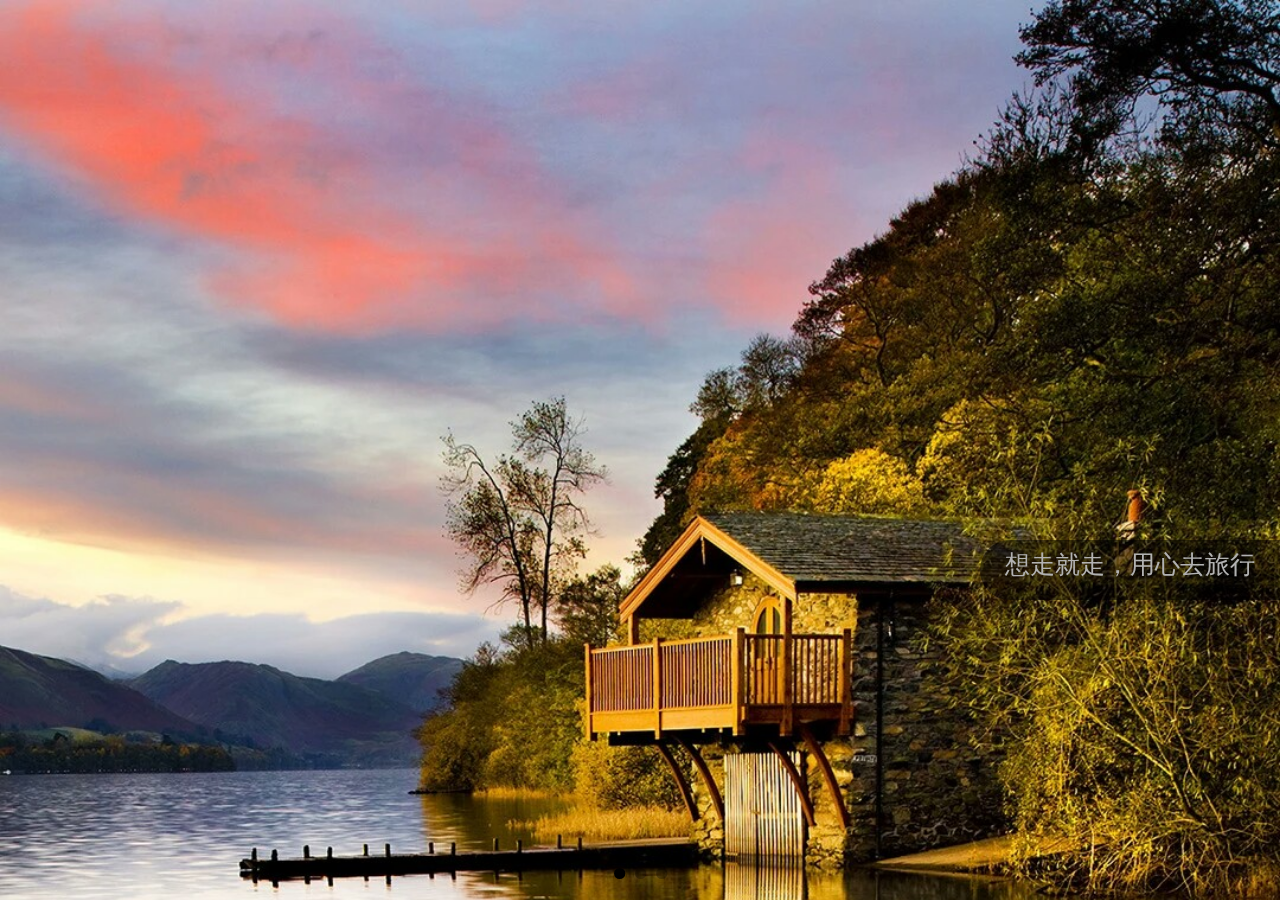
<file: index.html>
<!DOCTYPE html>
<html ng-app="myapp">
<head>
    <meta charset="UTF-8">
    <meta name="viewport" content="initial-scale=1, maximum-scale=1, user-scalable=no, width=device-width">
    <title>致远旅行社</title>
    <link href="lib/css/ionic.css" rel="stylesheet">
    <link href="css/style.css" rel="stylesheet">
    <script src="lib/js/ionic.bundle.min.js"></script>
    <script src="js/app.js"></script>
    <script src="views/road/road.js"></script>
    <script src="views/detail/detail.js"></script>
    <script src="views/first/first.js"></script>
    <script src="views/introduce/introduce.js"></script>
    <script src="views/myself/myself.js"></script>
    <script src="views/weather/weather.js"></script>
    <script src="views/restaurants/restaurants.js"></script>


</head>
<body ng-controller="myCtrl">
<!--
<ion-header-bar class="bar-assertive" align-title="center">
    <h1 class="title">致远旅行社</h1>
</ion-header-bar>
-->

<ion-side-menus>
    <!--主内容区-->
    <ion-side-menu-content>
        <!--主内容区-->
        <!--导航栏-->
        <ion-nav-bar class="bar-positive has-tabs-top">
            <!--<ion-nav-buttons>-->
                <!--<button class="button button-clear button-icon ion-navicon" menu-toggle></button>-->
            <!--</ion-nav-buttons>-->

            <ion-nav-back-button class="button-icon ion-ios-arrow-back">
                后退
            </ion-nav-back-button>
        </ion-nav-bar>

        <!--导航视图-->
        <ion-nav-view></ion-nav-view>
    </ion-side-menu-content>

    <!--右滑菜单-->
    <ion-side-menu side="left">
        <!--标题栏-->
        <ion-header-bar class="bar-calm">
            <h1 class="title">致远旅行社</h1>
        </ion-header-bar>

        <!--内容区-->
        <ion-content>
            <div class="list">
                <a class="item item-icon-left" ui-sref="#">
                    <i class="icon ion-tshirt"></i>主题换肤
                </a>
                <a class="item item-icon-left" ui-sref="#">
                    <i class="icon ion-ribbon-b"></i>会员中心
                </a>
                <a class="item item-icon-left" ui-sref="#">
                    <i class="icon ion-ios-moon-outline"></i>夜间模式
                </a>
            </div>
        </ion-content>
    </ion-side-menu>

</ion-side-menus>

</body>
</html>
</file>
<file: lib/css/ionic.css>
@charset "UTF-8";
/*!
 * Copyright 2015 Drifty Co.
 * http://drifty.com/
 *
 * Ionic, v1.3.1
 * A powerful HTML5 mobile app framework.
 * http://ionicframework.com/
 *
 * By @maxlynch, @benjsperry, @adamdbradley <3
 *
 * Licensed under the MIT license. Please see LICENSE for more information.
 *
 */
/*!
  Ionicons, v2.0.1
  Created by Ben Sperry for the Ionic Framework, http://ionicons.com/
  https://twitter.com/benjsperry  https://twitter.com/ionicframework
  MIT License: https://github.com/driftyco/ionicons

  Android-style icons originally built by Google’s
  Material Design Icons: https://github.com/google/material-design-icons
  used under CC BY http://creativecommons.org/licenses/by/4.0/
  Modified icons to fit ionicon’s grid from original.
*/
@font-face {
  font-family: "Ionicons";
  src: url("../fonts/ionicons.eot?v=2.0.1");
  src: url("../fonts/ionicons.eot?v=2.0.1#iefix") format("embedded-opentype"), url("../fonts/ionicons.ttf?v=2.0.1") format("truetype"), url("../fonts/ionicons.woff?v=2.0.1") format("woff"), url("../fonts/ionicons.woff") format("woff"), url("../fonts/ionicons.svg?v=2.0.1#Ionicons") format("svg");
  font-weight: normal;
  font-style: normal; }

.ion, .ionicons,
.ion-alert:before,
.ion-alert-circled:before,
.ion-android-add:before,
.ion-android-add-circle:before,
.ion-android-alarm-clock:before,
.ion-android-alert:before,
.ion-android-apps:before,
.ion-android-archive:before,
.ion-android-arrow-back:before,
.ion-android-arrow-down:before,
.ion-android-arrow-dropdown:before,
.ion-android-arrow-dropdown-circle:before,
.ion-android-arrow-dropleft:before,
.ion-android-arrow-dropleft-circle:before,
.ion-android-arrow-dropright:before,
.ion-android-arrow-dropright-circle:before,
.ion-android-arrow-dropup:before,
.ion-android-arrow-dropup-circle:before,
.ion-android-arrow-forward:before,
.ion-android-arrow-up:before,
.ion-android-attach:before,
.ion-android-bar:before,
.ion-android-bicycle:before,
.ion-android-boat:before,
.ion-android-bookmark:before,
.ion-android-bulb:before,
.ion-android-bus:before,
.ion-android-calendar:before,
.ion-android-call:before,
.ion-android-camera:before,
.ion-android-cancel:before,
.ion-android-car:before,
.ion-android-cart:before,
.ion-android-chat:before,
.ion-android-checkbox:before,
.ion-android-checkbox-blank:before,
.ion-android-checkbox-outline:before,
.ion-android-checkbox-outline-blank:before,
.ion-android-checkmark-circle:before,
.ion-android-clipboard:before,
.ion-android-close:before,
.ion-android-cloud:before,
.ion-android-cloud-circle:before,
.ion-android-cloud-done:before,
.ion-android-cloud-outline:before,
.ion-android-color-palette:before,
.ion-android-compass:before,
.ion-android-contact:before,
.ion-android-contacts:before,
.ion-android-contract:before,
.ion-android-create:before,
.ion-android-delete:before,
.ion-android-desktop:before,
.ion-android-document:before,
.ion-android-done:before,
.ion-android-done-all:before,
.ion-android-download:before,
.ion-android-drafts:before,
.ion-android-exit:before,
.ion-android-expand:before,
.ion-android-favorite:before,
.ion-android-favorite-outline:before,
.ion-android-film:before,
.ion-android-folder:before,
.ion-android-folder-open:before,
.ion-android-funnel:before,
.ion-android-globe:before,
.ion-android-hand:before,
.ion-android-hangout:before,
.ion-android-happy:before,
.ion-android-home:before,
.ion-android-image:before,
.ion-android-laptop:before,
.ion-android-list:before,
.ion-android-locate:before,
.ion-android-lock:before,
.ion-android-mail:before,
.ion-android-map:before,
.ion-android-menu:before,
.ion-android-microphone:before,
.ion-android-microphone-off:before,
.ion-android-more-horizontal:before,
.ion-android-more-vertical:before,
.ion-android-navigate:before,
.ion-android-notifications:before,
.ion-android-notifications-none:before,
.ion-android-notifications-off:before,
.ion-android-open:before,
.ion-android-options:before,
.ion-android-people:before,
.ion-android-person:before,
.ion-android-person-add:before,
.ion-android-phone-landscape:before,
.ion-android-phone-portrait:before,
.ion-android-pin:before,
.ion-android-plane:before,
.ion-android-playstore:before,
.ion-android-print:before,
.ion-android-radio-button-off:before,
.ion-android-radio-button-on:before,
.ion-android-refresh:before,
.ion-android-remove:before,
.ion-android-remove-circle:before,
.ion-android-restaurant:before,
.ion-android-sad:before,
.ion-android-search:before,
.ion-android-send:before,
.ion-android-settings:before,
.ion-android-share:before,
.ion-android-share-alt:before,
.ion-android-star:before,
.ion-android-star-half:before,
.ion-android-star-outline:before,
.ion-android-stopwatch:before,
.ion-android-subway:before,
.ion-android-sunny:before,
.ion-android-sync:before,
.ion-android-textsms:before,
.ion-android-time:before,
.ion-android-train:before,
.ion-android-unlock:before,
.ion-android-upload:before,
.ion-android-volume-down:before,
.ion-android-volume-mute:before,
.ion-android-volume-off:before,
.ion-android-volume-up:before,
.ion-android-walk:before,
.ion-android-warning:before,
.ion-android-watch:before,
.ion-android-wifi:before,
.ion-aperture:before,
.ion-archive:before,
.ion-arrow-down-a:before,
.ion-arrow-down-b:before,
.ion-arrow-down-c:before,
.ion-arrow-expand:before,
.ion-arrow-graph-down-left:before,
.ion-arrow-graph-down-right:before,
.ion-arrow-graph-up-left:before,
.ion-arrow-graph-up-right:before,
.ion-arrow-left-a:before,
.ion-arrow-left-b:before,
.ion-arrow-left-c:before,
.ion-arrow-move:before,
.ion-arrow-resize:before,
.ion-arrow-return-left:before,
.ion-arrow-return-right:before,
.ion-arrow-right-a:before,
.ion-arrow-right-b:before,
.ion-arrow-right-c:before,
.ion-arrow-shrink:before,
.ion-arrow-swap:before,
.ion-arrow-up-a:before,
.ion-arrow-up-b:before,
.ion-arrow-up-c:before,
.ion-asterisk:before,
.ion-at:before,
.ion-backspace:before,
.ion-backspace-outline:before,
.ion-bag:before,
.ion-battery-charging:before,
.ion-battery-empty:before,
.ion-battery-full:before,
.ion-battery-half:before,
.ion-battery-low:before,
.ion-beaker:before,
.ion-beer:before,
.ion-bluetooth:before,
.ion-bonfire:before,
.ion-bookmark:before,
.ion-bowtie:before,
.ion-briefcase:before,
.ion-bug:before,
.ion-calculator:before,
.ion-calendar:before,
.ion-camera:before,
.ion-card:before,
.ion-cash:before,
.ion-chatbox:before,
.ion-chatbox-working:before,
.ion-chatboxes:before,
.ion-chatbubble:before,
.ion-chatbubble-working:before,
.ion-chatbubbles:before,
.ion-checkmark:before,
.ion-checkmark-circled:before,
.ion-checkmark-round:before,
.ion-chevron-down:before,
.ion-chevron-left:before,
.ion-chevron-right:before,
.ion-chevron-up:before,
.ion-clipboard:before,
.ion-clock:before,
.ion-close:before,
.ion-close-circled:before,
.ion-close-round:before,
.ion-closed-captioning:before,
.ion-cloud:before,
.ion-code:before,
.ion-code-download:before,
.ion-code-working:before,
.ion-coffee:before,
.ion-compass:before,
.ion-compose:before,
.ion-connection-bars:before,
.ion-contrast:before,
.ion-crop:before,
.ion-cube:before,
.ion-disc:before,
.ion-document:before,
.ion-document-text:before,
.ion-drag:before,
.ion-earth:before,
.ion-easel:before,
.ion-edit:before,
.ion-egg:before,
.ion-eject:before,
.ion-email:before,
.ion-email-unread:before,
.ion-erlenmeyer-flask:before,
.ion-erlenmeyer-flask-bubbles:before,
.ion-eye:before,
.ion-eye-disabled:before,
.ion-female:before,
.ion-filing:before,
.ion-film-marker:before,
.ion-fireball:before,
.ion-flag:before,
.ion-flame:before,
.ion-flash:before,
.ion-flash-off:before,
.ion-folder:before,
.ion-fork:before,
.ion-fork-repo:before,
.ion-forward:before,
.ion-funnel:before,
.ion-gear-a:before,
.ion-gear-b:before,
.ion-grid:before,
.ion-hammer:before,
.ion-happy:before,
.ion-happy-outline:before,
.ion-headphone:before,
.ion-heart:before,
.ion-heart-broken:before,
.ion-help:before,
.ion-help-buoy:before,
.ion-help-circled:before,
.ion-home:before,
.ion-icecream:before,
.ion-image:before,
.ion-images:before,
.ion-information:before,
.ion-information-circled:before,
.ion-ionic:before,
.ion-ios-alarm:before,
.ion-ios-alarm-outline:before,
.ion-ios-albums:before,
.ion-ios-albums-outline:before,
.ion-ios-americanfootball:before,
.ion-ios-americanfootball-outline:before,
.ion-ios-analytics:before,
.ion-ios-analytics-outline:before,
.ion-ios-arrow-back:before,
.ion-ios-arrow-down:before,
.ion-ios-arrow-forward:before,
.ion-ios-arrow-left:before,
.ion-ios-arrow-right:before,
.ion-ios-arrow-thin-down:before,
.ion-ios-arrow-thin-left:before,
.ion-ios-arrow-thin-right:before,
.ion-ios-arrow-thin-up:before,
.ion-ios-arrow-up:before,
.ion-ios-at:before,
.ion-ios-at-outline:before,
.ion-ios-barcode:before,
.ion-ios-barcode-outline:before,
.ion-ios-baseball:before,
.ion-ios-baseball-outline:before,
.ion-ios-basketball:before,
.ion-ios-basketball-outline:before,
.ion-ios-bell:before,
.ion-ios-bell-outline:before,
.ion-ios-body:before,
.ion-ios-body-outline:before,
.ion-ios-bolt:before,
.ion-ios-bolt-outline:before,
.ion-ios-book:before,
.ion-ios-book-outline:before,
.ion-ios-bookmarks:before,
.ion-ios-bookmarks-outline:before,
.ion-ios-box:before,
.ion-ios-box-outline:before,
.ion-ios-briefcase:before,
.ion-ios-briefcase-outline:before,
.ion-ios-browsers:before,
.ion-ios-browsers-outline:before,
.ion-ios-calculator:before,
.ion-ios-calculator-outline:before,
.ion-ios-calendar:before,
.ion-ios-calendar-outline:before,
.ion-ios-camera:before,
.ion-ios-camera-outline:before,
.ion-ios-cart:before,
.ion-ios-cart-outline:before,
.ion-ios-chatboxes:before,
.ion-ios-chatboxes-outline:before,
.ion-ios-chatbubble:before,
.ion-ios-chatbubble-outline:before,
.ion-ios-checkmark:before,
.ion-ios-checkmark-empty:before,
.ion-ios-checkmark-outline:before,
.ion-ios-circle-filled:before,
.ion-ios-circle-outline:before,
.ion-ios-clock:before,
.ion-ios-clock-outline:before,
.ion-ios-close:before,
.ion-ios-close-empty:before,
.ion-ios-close-outline:before,
.ion-ios-cloud:before,
.ion-ios-cloud-download:before,
.ion-ios-cloud-download-outline:before,
.ion-ios-cloud-outline:before,
.ion-ios-cloud-upload:before,
.ion-ios-cloud-upload-outline:before,
.ion-ios-cloudy:before,
.ion-ios-cloudy-night:before,
.ion-ios-cloudy-night-outline:before,
.ion-ios-cloudy-outline:before,
.ion-ios-cog:before,
.ion-ios-cog-outline:before,
.ion-ios-color-filter:before,
.ion-ios-color-filter-outline:before,
.ion-ios-color-wand:before,
.ion-ios-color-wand-outline:before,
.ion-ios-compose:before,
.ion-ios-compose-outline:before,
.ion-ios-contact:before,
.ion-ios-contact-outline:before,
.ion-ios-copy:before,
.ion-ios-copy-outline:before,
.ion-ios-crop:before,
.ion-ios-crop-strong:before,
.ion-ios-download:before,
.ion-ios-download-outline:before,
.ion-ios-drag:before,
.ion-ios-email:before,
.ion-ios-email-outline:before,
.ion-ios-eye:before,
.ion-ios-eye-outline:before,
.ion-ios-fastforward:before,
.ion-ios-fastforward-outline:before,
.ion-ios-filing:before,
.ion-ios-filing-outline:before,
.ion-ios-film:before,
.ion-ios-film-outline:before,
.ion-ios-flag:before,
.ion-ios-flag-outline:before,
.ion-ios-flame:before,
.ion-ios-flame-outline:before,
.ion-ios-flask:before,
.ion-ios-flask-outline:before,
.ion-ios-flower:before,
.ion-ios-flower-outline:before,
.ion-ios-folder:before,
.ion-ios-folder-outline:before,
.ion-ios-football:before,
.ion-ios-football-outline:before,
.ion-ios-game-controller-a:before,
.ion-ios-game-controller-a-outline:before,
.ion-ios-game-controller-b:before,
.ion-ios-game-controller-b-outline:before,
.ion-ios-gear:before,
.ion-ios-gear-outline:before,
.ion-ios-glasses:before,
.ion-ios-glasses-outline:before,
.ion-ios-grid-view:before,
.ion-ios-grid-view-outline:before,
.ion-ios-heart:before,
.ion-ios-heart-outline:before,
.ion-ios-help:before,
.ion-ios-help-empty:before,
.ion-ios-help-outline:before,
.ion-ios-home:before,
.ion-ios-home-outline:before,
.ion-ios-infinite:before,
.ion-ios-infinite-outline:before,
.ion-ios-information:before,
.ion-ios-information-empty:before,
.ion-ios-information-outline:before,
.ion-ios-ionic-outline:before,
.ion-ios-keypad:before,
.ion-ios-keypad-outline:before,
.ion-ios-lightbulb:before,
.ion-ios-lightbulb-outline:before,
.ion-ios-list:before,
.ion-ios-list-outline:before,
.ion-ios-location:before,
.ion-ios-location-outline:before,
.ion-ios-locked:before,
.ion-ios-locked-outline:before,
.ion-ios-loop:before,
.ion-ios-loop-strong:before,
.ion-ios-medical:before,
.ion-ios-medical-outline:before,
.ion-ios-medkit:before,
.ion-ios-medkit-outline:before,
.ion-ios-mic:before,
.ion-ios-mic-off:before,
.ion-ios-mic-outline:before,
.ion-ios-minus:before,
.ion-ios-minus-empty:before,
.ion-ios-minus-outline:before,
.ion-ios-monitor:before,
.ion-ios-monitor-outline:before,
.ion-ios-moon:before,
.ion-ios-moon-outline:before,
.ion-ios-more:before,
.ion-ios-more-outline:before,
.ion-ios-musical-note:before,
.ion-ios-musical-notes:before,
.ion-ios-navigate:before,
.ion-ios-navigate-outline:before,
.ion-ios-nutrition:before,
.ion-ios-nutrition-outline:before,
.ion-ios-paper:before,
.ion-ios-paper-outline:before,
.ion-ios-paperplane:before,
.ion-ios-paperplane-outline:before,
.ion-ios-partlysunny:before,
.ion-ios-partlysunny-outline:before,
.ion-ios-pause:before,
.ion-ios-pause-outline:before,
.ion-ios-paw:before,
.ion-ios-paw-outline:before,
.ion-ios-people:before,
.ion-ios-people-outline:before,
.ion-ios-person:before,
.ion-ios-person-outline:before,
.ion-ios-personadd:before,
.ion-ios-personadd-outline:before,
.ion-ios-photos:before,
.ion-ios-photos-outline:before,
.ion-ios-pie:before,
.ion-ios-pie-outline:before,
.ion-ios-pint:before,
.ion-ios-pint-outline:before,
.ion-ios-play:before,
.ion-ios-play-outline:before,
.ion-ios-plus:before,
.ion-ios-plus-empty:before,
.ion-ios-plus-outline:before,
.ion-ios-pricetag:before,
.ion-ios-pricetag-outline:before,
.ion-ios-pricetags:before,
.ion-ios-pricetags-outline:before,
.ion-ios-printer:before,
.ion-ios-printer-outline:before,
.ion-ios-pulse:before,
.ion-ios-pulse-strong:before,
.ion-ios-rainy:before,
.ion-ios-rainy-outline:before,
.ion-ios-recording:before,
.ion-ios-recording-outline:before,
.ion-ios-redo:before,
.ion-ios-redo-outline:before,
.ion-ios-refresh:before,
.ion-ios-refresh-empty:before,
.ion-ios-refresh-outline:before,
.ion-ios-reload:before,
.ion-ios-reverse-camera:before,
.ion-ios-reverse-camera-outline:before,
.ion-ios-rewind:before,
.ion-ios-rewind-outline:before,
.ion-ios-rose:before,
.ion-ios-rose-outline:before,
.ion-ios-search:before,
.ion-ios-search-strong:before,
.ion-ios-settings:before,
.ion-ios-settings-strong:before,
.ion-ios-shuffle:before,
.ion-ios-shuffle-strong:before,
.ion-ios-skipbackward:before,
.ion-ios-skipbackward-outline:before,
.ion-ios-skipforward:before,
.ion-ios-skipforward-outline:before,
.ion-ios-snowy:before,
.ion-ios-speedometer:before,
.ion-ios-speedometer-outline:before,
.ion-ios-star:before,
.ion-ios-star-half:before,
.ion-ios-star-outline:before,
.ion-ios-stopwatch:before,
.ion-ios-stopwatch-outline:before,
.ion-ios-sunny:before,
.ion-ios-sunny-outline:before,
.ion-ios-telephone:before,
.ion-ios-telephone-outline:before,
.ion-ios-tennisball:before,
.ion-ios-tennisball-outline:before,
.ion-ios-thunderstorm:before,
.ion-ios-thunderstorm-outline:before,
.ion-ios-time:before,
.ion-ios-time-outline:before,
.ion-ios-timer:before,
.ion-ios-timer-outline:before,
.ion-ios-toggle:before,
.ion-ios-toggle-outline:before,
.ion-ios-trash:before,
.ion-ios-trash-outline:before,
.ion-ios-undo:before,
.ion-ios-undo-outline:before,
.ion-ios-unlocked:before,
.ion-ios-unlocked-outline:before,
.ion-ios-upload:before,
.ion-ios-upload-outline:before,
.ion-ios-videocam:before,
.ion-ios-videocam-outline:before,
.ion-ios-volume-high:before,
.ion-ios-volume-low:before,
.ion-ios-wineglass:before,
.ion-ios-wineglass-outline:before,
.ion-ios-world:before,
.ion-ios-world-outline:before,
.ion-ipad:before,
.ion-iphone:before,
.ion-ipod:before,
.ion-jet:before,
.ion-key:before,
.ion-knife:before,
.ion-laptop:before,
.ion-leaf:before,
.ion-levels:before,
.ion-lightbulb:before,
.ion-link:before,
.ion-load-a:before,
.ion-load-b:before,
.ion-load-c:before,
.ion-load-d:before,
.ion-location:before,
.ion-lock-combination:before,
.ion-locked:before,
.ion-log-in:before,
.ion-log-out:before,
.ion-loop:before,
.ion-magnet:before,
.ion-male:before,
.ion-man:before,
.ion-map:before,
.ion-medkit:before,
.ion-merge:before,
.ion-mic-a:before,
.ion-mic-b:before,
.ion-mic-c:before,
.ion-minus:before,
.ion-minus-circled:before,
.ion-minus-round:before,
.ion-model-s:before,
.ion-monitor:before,
.ion-more:before,
.ion-mouse:before,
.ion-music-note:before,
.ion-navicon:before,
.ion-navicon-round:before,
.ion-navigate:before,
.ion-network:before,
.ion-no-smoking:before,
.ion-nuclear:before,
.ion-outlet:before,
.ion-paintbrush:before,
.ion-paintbucket:before,
.ion-paper-airplane:before,
.ion-paperclip:before,
.ion-pause:before,
.ion-person:before,
.ion-person-add:before,
.ion-person-stalker:before,
.ion-pie-graph:before,
.ion-pin:before,
.ion-pinpoint:before,
.ion-pizza:before,
.ion-plane:before,
.ion-planet:before,
.ion-play:before,
.ion-playstation:before,
.ion-plus:before,
.ion-plus-circled:before,
.ion-plus-round:before,
.ion-podium:before,
.ion-pound:before,
.ion-power:before,
.ion-pricetag:before,
.ion-pricetags:before,
.ion-printer:before,
.ion-pull-request:before,
.ion-qr-scanner:before,
.ion-quote:before,
.ion-radio-waves:before,
.ion-record:before,
.ion-refresh:before,
.ion-reply:before,
.ion-reply-all:before,
.ion-ribbon-a:before,
.ion-ribbon-b:before,
.ion-sad:before,
.ion-sad-outline:before,
.ion-scissors:before,
.ion-search:before,
.ion-settings:before,
.ion-share:before,
.ion-shuffle:before,
.ion-skip-backward:before,
.ion-skip-forward:before,
.ion-social-android:before,
.ion-social-android-outline:before,
.ion-social-angular:before,
.ion-social-angular-outline:before,
.ion-social-apple:before,
.ion-social-apple-outline:before,
.ion-social-bitcoin:before,
.ion-social-bitcoin-outline:before,
.ion-social-buffer:before,
.ion-social-buffer-outline:before,
.ion-social-chrome:before,
.ion-social-chrome-outline:before,
.ion-social-codepen:before,
.ion-social-codepen-outline:before,
.ion-social-css3:before,
.ion-social-css3-outline:before,
.ion-social-designernews:before,
.ion-social-designernews-outline:before,
.ion-social-dribbble:before,
.ion-social-dribbble-outline:before,
.ion-social-dropbox:before,
.ion-social-dropbox-outline:before,
.ion-social-euro:before,
.ion-social-euro-outline:before,
.ion-social-facebook:before,
.ion-social-facebook-outline:before,
.ion-social-foursquare:before,
.ion-social-foursquare-outline:before,
.ion-social-freebsd-devil:before,
.ion-social-github:before,
.ion-social-github-outline:before,
.ion-social-google:before,
.ion-social-google-outline:before,
.ion-social-googleplus:before,
.ion-social-googleplus-outline:before,
.ion-social-hackernews:before,
.ion-social-hackernews-outline:before,
.ion-social-html5:before,
.ion-social-html5-outline:before,
.ion-social-instagram:before,
.ion-social-instagram-outline:before,
.ion-social-javascript:before,
.ion-social-javascript-outline:before,
.ion-social-linkedin:before,
.ion-social-linkedin-outline:before,
.ion-social-markdown:before,
.ion-social-nodejs:before,
.ion-social-octocat:before,
.ion-social-pinterest:before,
.ion-social-pinterest-outline:before,
.ion-social-python:before,
.ion-social-reddit:before,
.ion-social-reddit-outline:before,
.ion-social-rss:before,
.ion-social-rss-outline:before,
.ion-social-sass:before,
.ion-social-skype:before,
.ion-social-skype-outline:before,
.ion-social-snapchat:before,
.ion-social-snapchat-outline:before,
.ion-social-tumblr:before,
.ion-social-tumblr-outline:before,
.ion-social-tux:before,
.ion-social-twitch:before,
.ion-social-twitch-outline:before,
.ion-social-twitter:before,
.ion-social-twitter-outline:before,
.ion-social-usd:before,
.ion-social-usd-outline:before,
.ion-social-vimeo:before,
.ion-social-vimeo-outline:before,
.ion-social-whatsapp:before,
.ion-social-whatsapp-outline:before,
.ion-social-windows:before,
.ion-social-windows-outline:before,
.ion-social-wordpress:before,
.ion-social-wordpress-outline:before,
.ion-social-yahoo:before,
.ion-social-yahoo-outline:before,
.ion-social-yen:before,
.ion-social-yen-outline:before,
.ion-social-youtube:before,
.ion-social-youtube-outline:before,
.ion-soup-can:before,
.ion-soup-can-outline:before,
.ion-speakerphone:before,
.ion-speedometer:before,
.ion-spoon:before,
.ion-star:before,
.ion-stats-bars:before,
.ion-steam:before,
.ion-stop:before,
.ion-thermometer:before,
.ion-thumbsdown:before,
.ion-thumbsup:before,
.ion-toggle:before,
.ion-toggle-filled:before,
.ion-transgender:before,
.ion-trash-a:before,
.ion-trash-b:before,
.ion-trophy:before,
.ion-tshirt:before,
.ion-tshirt-outline:before,
.ion-umbrella:before,
.ion-university:before,
.ion-unlocked:before,
.ion-upload:before,
.ion-usb:before,
.ion-videocamera:before,
.ion-volume-high:before,
.ion-volume-low:before,
.ion-volume-medium:before,
.ion-volume-mute:before,
.ion-wand:before,
.ion-waterdrop:before,
.ion-wifi:before,
.ion-wineglass:before,
.ion-woman:before,
.ion-wrench:before,
.ion-xbox:before {
  display: inline-block;
  font-family: "Ionicons";
  speak: none;
  font-style: normal;
  font-weight: normal;
  font-variant: normal;
  text-transform: none;
  text-rendering: auto;
  line-height: 1;
  -webkit-font-smoothing: antialiased;
  -moz-osx-font-smoothing: grayscale; }

.ion-alert:before {
  content: ""; }

.ion-alert-circled:before {
  content: ""; }

.ion-android-add:before {
  content: ""; }

.ion-android-add-circle:before {
  content: ""; }

.ion-android-alarm-clock:before {
  content: ""; }

.ion-android-alert:before {
  content: ""; }

.ion-android-apps:before {
  content: ""; }

.ion-android-archive:before {
  content: ""; }

.ion-android-arrow-back:before {
  content: ""; }

.ion-android-arrow-down:before {
  content: ""; }

.ion-android-arrow-dropdown:before {
  content: ""; }

.ion-android-arrow-dropdown-circle:before {
  content: ""; }

.ion-android-arrow-dropleft:before {
  content: ""; }

.ion-android-arrow-dropleft-circle:before {
  content: ""; }

.ion-android-arrow-dropright:before {
  content: ""; }

.ion-android-arrow-dropright-circle:before {
  content: ""; }

.ion-android-arrow-dropup:before {
  content: ""; }

.ion-android-arrow-dropup-circle:before {
  content: ""; }

.ion-android-arrow-forward:before {
  content: ""; }

.ion-android-arrow-up:before {
  content: ""; }

.ion-android-attach:before {
  content: ""; }

.ion-android-bar:before {
  content: ""; }

.ion-android-bicycle:before {
  content: ""; }

.ion-android-boat:before {
  content: ""; }

.ion-android-bookmark:before {
  content: ""; }

.ion-android-bulb:before {
  content: ""; }

.ion-android-bus:before {
  content: ""; }

.ion-android-calendar:before {
  content: ""; }

.ion-android-call:before {
  content: ""; }

.ion-android-camera:before {
  content: ""; }

.ion-android-cancel:before {
  content: ""; }

.ion-android-car:before {
  content: ""; }

.ion-android-cart:before {
  content: ""; }

.ion-android-chat:before {
  content: ""; }

.ion-android-checkbox:before {
  content: ""; }

.ion-android-checkbox-blank:before {
  content: ""; }

.ion-android-checkbox-outline:before {
  content: ""; }

.ion-android-checkbox-outline-blank:before {
  content: ""; }

.ion-android-checkmark-circle:before {
  content: ""; }

.ion-android-clipboard:before {
  content: ""; }

.ion-android-close:before {
  content: ""; }

.ion-android-cloud:before {
  content: ""; }

.ion-android-cloud-circle:before {
  content: ""; }

.ion-android-cloud-done:before {
  content: ""; }

.ion-android-cloud-outline:before {
  content: ""; }

.ion-android-color-palette:before {
  content: ""; }

.ion-android-compass:before {
  content: ""; }

.ion-android-contact:before {
  content: ""; }

.ion-android-contacts:before {
  content: ""; }

.ion-android-contract:before {
  content: ""; }

.ion-android-create:before {
  content: ""; }

.ion-android-delete:before {
  content: ""; }

.ion-android-desktop:before {
  content: ""; }

.ion-android-document:before {
  content: ""; }

.ion-android-done:before {
  content: ""; }

.ion-android-done-all:before {
  content: ""; }

.ion-android-download:before {
  content: ""; }

.ion-android-drafts:before {
  content: ""; }

.ion-android-exit:before {
  content: ""; }

.ion-android-expand:before {
  content: ""; }

.ion-android-favorite:before {
  content: ""; }

.ion-android-favorite-outline:before {
  content: ""; }

.ion-android-film:before {
  content: ""; }

.ion-android-folder:before {
  content: ""; }

.ion-android-folder-open:before {
  content: ""; }

.ion-android-funnel:before {
  content: ""; }

.ion-android-globe:before {
  content: ""; }

.ion-android-hand:before {
  content: ""; }

.ion-android-hangout:before {
  content: ""; }

.ion-android-happy:before {
  content: ""; }

.ion-android-home:before {
  content: ""; }

.ion-android-image:before {
  content: ""; }

.ion-android-laptop:before {
  content: ""; }

.ion-android-list:before {
  content: ""; }

.ion-android-locate:before {
  content: ""; }

.ion-android-lock:before {
  content: ""; }

.ion-android-mail:before {
  content: ""; }

.ion-android-map:before {
  content: ""; }

.ion-android-menu:before {
  content: ""; }

.ion-android-microphone:before {
  content: ""; }

.ion-android-microphone-off:before {
  content: ""; }

.ion-android-more-horizontal:before {
  content: ""; }

.ion-android-more-vertical:before {
  content: ""; }

.ion-android-navigate:before {
  content: ""; }

.ion-android-notifications:before {
  content: ""; }

.ion-android-notifications-none:before {
  content: ""; }

.ion-android-notifications-off:before {
  content: ""; }

.ion-android-open:before {
  content: ""; }

.ion-android-options:before {
  content: ""; }

.ion-android-people:before {
  content: ""; }

.ion-android-person:before {
  content: ""; }

.ion-android-person-add:before {
  content: ""; }

.ion-android-phone-landscape:before {
  content: ""; }

.ion-android-phone-portrait:before {
  content: ""; }

.ion-android-pin:before {
  content: ""; }

.ion-android-plane:before {
  content: ""; }

.ion-android-playstore:before {
  content: ""; }

.ion-android-print:before {
  content: ""; }

.ion-android-radio-button-off:before {
  content: ""; }

.ion-android-radio-button-on:before {
  content: ""; }

.ion-android-refresh:before {
  content: ""; }

.ion-android-remove:before {
  content: ""; }

.ion-android-remove-circle:before {
  content: ""; }

.ion-android-restaurant:before {
  content: ""; }

.ion-android-sad:before {
  content: ""; }

.ion-android-search:before {
  content: ""; }

.ion-android-send:before {
  content: ""; }

.ion-android-settings:before {
  content: ""; }

.ion-android-share:before {
  content: ""; }

.ion-android-share-alt:before {
  content: ""; }

.ion-android-star:before {
  content: ""; }

.ion-android-star-half:before {
  content: ""; }

.ion-android-star-outline:before {
  content: ""; }

.ion-android-stopwatch:before {
  content: ""; }

.ion-android-subway:before {
  content: ""; }

.ion-android-sunny:before {
  content: ""; }

.ion-android-sync:before {
  content: ""; }

.ion-android-textsms:before {
  content: ""; }

.ion-android-time:before {
  content: ""; }

.ion-android-train:before {
  content: ""; }

.ion-android-unlock:before {
  content: ""; }

.ion-android-upload:before {
  content: ""; }

.ion-android-volume-down:before {
  content: ""; }

.ion-android-volume-mute:before {
  content: ""; }

.ion-android-volume-off:before {
  content: ""; }

.ion-android-volume-up:before {
  content: ""; }

.ion-android-walk:before {
  content: ""; }

.ion-android-warning:before {
  content: ""; }

.ion-android-watch:before {
  content: ""; }

.ion-android-wifi:before {
  content: ""; }

.ion-aperture:before {
  content: ""; }

.ion-archive:before {
  content: ""; }

.ion-arrow-down-a:before {
  content: ""; }

.ion-arrow-down-b:before {
  content: ""; }

.ion-arrow-down-c:before {
  content: ""; }

.ion-arrow-expand:before {
  content: ""; }

.ion-arrow-graph-down-left:before {
  content: ""; }

.ion-arrow-graph-down-right:before {
  content: ""; }

.ion-arrow-graph-up-left:before {
  content: ""; }

.ion-arrow-graph-up-right:before {
  content: ""; }

.ion-arrow-left-a:before {
  content: ""; }

.ion-arrow-left-b:before {
  content: ""; }

.ion-arrow-left-c:before {
  content: ""; }

.ion-arrow-move:before {
  content: ""; }

.ion-arrow-resize:before {
  content: ""; }

.ion-arrow-return-left:before {
  content: ""; }

.ion-arrow-return-right:before {
  content: ""; }

.ion-arrow-right-a:before {
  content: ""; }

.ion-arrow-right-b:before {
  content: ""; }

.ion-arrow-right-c:before {
  content: ""; }

.ion-arrow-shrink:before {
  content: ""; }

.ion-arrow-swap:before {
  content: ""; }

.ion-arrow-up-a:before {
  content: ""; }

.ion-arrow-up-b:before {
  content: ""; }

.ion-arrow-up-c:before {
  content: ""; }

.ion-asterisk:before {
  content: ""; }

.ion-at:before {
  content: ""; }

.ion-backspace:before {
  content: ""; }

.ion-backspace-outline:before {
  content: ""; }

.ion-bag:before {
  content: ""; }

.ion-battery-charging:before {
  content: ""; }

.ion-battery-empty:before {
  content: ""; }

.ion-battery-full:before {
  content: ""; }

.ion-battery-half:before {
  content: ""; }

.ion-battery-low:before {
  content: ""; }

.ion-beaker:before {
  content: ""; }

.ion-beer:before {
  content: ""; }

.ion-bluetooth:before {
  content: ""; }

.ion-bonfire:before {
  content: ""; }

.ion-bookmark:before {
  content: ""; }

.ion-bowtie:before {
  content: ""; }

.ion-briefcase:before {
  content: ""; }

.ion-bug:before {
  content: ""; }

.ion-calculator:before {
  content: ""; }

.ion-calendar:before {
  content: ""; }

.ion-camera:before {
  content: ""; }

.ion-card:before {
  content: ""; }

.ion-cash:before {
  content: ""; }

.ion-chatbox:before {
  content: ""; }

.ion-chatbox-working:before {
  content: ""; }

.ion-chatboxes:before {
  content: ""; }

.ion-chatbubble:before {
  content: ""; }

.ion-chatbubble-working:before {
  content: ""; }

.ion-chatbubbles:before {
  content: ""; }

.ion-checkmark:before {
  content: ""; }

.ion-checkmark-circled:before {
  content: ""; }

.ion-checkmark-round:before {
  content: ""; }

.ion-chevron-down:before {
  content: ""; }

.ion-chevron-left:before {
  content: ""; }

.ion-chevron-right:before {
  content: ""; }

.ion-chevron-up:before {
  content: ""; }

.ion-clipboard:before {
  content: ""; }

.ion-clock:before {
  content: ""; }

.ion-close:before {
  content: ""; }

.ion-close-circled:before {
  content: ""; }

.ion-close-round:before {
  content: ""; }

.ion-closed-captioning:before {
  content: ""; }

.ion-cloud:before {
  content: ""; }

.ion-code:before {
  content: ""; }

.ion-code-download:before {
  content: ""; }

.ion-code-working:before {
  content: ""; }

.ion-coffee:before {
  content: ""; }

.ion-compass:before {
  content: ""; }

.ion-compose:before {
  content: ""; }

.ion-connection-bars:before {
  content: ""; }

.ion-contrast:before {
  content: ""; }

.ion-crop:before {
  content: ""; }

.ion-cube:before {
  content: ""; }

.ion-disc:before {
  content: ""; }

.ion-document:before {
  content: ""; }

.ion-document-text:before {
  content: ""; }

.ion-drag:before {
  content: ""; }

.ion-earth:before {
  content: ""; }

.ion-easel:before {
  content: ""; }

.ion-edit:before {
  content: ""; }

.ion-egg:before {
  content: ""; }

.ion-eject:before {
  content: ""; }

.ion-email:before {
  content: ""; }

.ion-email-unread:before {
  content: ""; }

.ion-erlenmeyer-flask:before {
  content: ""; }

.ion-erlenmeyer-flask-bubbles:before {
  content: ""; }

.ion-eye:before {
  content: ""; }

.ion-eye-disabled:before {
  content: ""; }

.ion-female:before {
  content: ""; }

.ion-filing:before {
  content: ""; }

.ion-film-marker:before {
  content: ""; }

.ion-fireball:before {
  content: ""; }

.ion-flag:before {
  content: ""; }

.ion-flame:before {
  content: ""; }

.ion-flash:before {
  content: ""; }

.ion-flash-off:before {
  content: ""; }

.ion-folder:before {
  content: ""; }

.ion-fork:before {
  content: ""; }

.ion-fork-repo:before {
  content: ""; }

.ion-forward:before {
  content: ""; }

.ion-funnel:before {
  content: ""; }

.ion-gear-a:before {
  content: ""; }

.ion-gear-b:before {
  content: ""; }

.ion-grid:before {
  content: ""; }

.ion-hammer:before {
  content: ""; }

.ion-happy:before {
  content: ""; }

.ion-happy-outline:before {
  content: ""; }

.ion-headphone:before {
  content: ""; }

.ion-heart:before {
  content: ""; }

.ion-heart-broken:before {
  content: ""; }

.ion-help:before {
  content: ""; }

.ion-help-buoy:before {
  content: ""; }

.ion-help-circled:before {
  content: ""; }

.ion-home:before {
  content: ""; }

.ion-icecream:before {
  content: ""; }

.ion-image:before {
  content: ""; }

.ion-images:before {
  content: ""; }

.ion-information:before {
  content: ""; }

.ion-information-circled:before {
  content: ""; }

.ion-ionic:before {
  content: ""; }

.ion-ios-alarm:before {
  content: ""; }

.ion-ios-alarm-outline:before {
  content: ""; }

.ion-ios-albums:before {
  content: ""; }

.ion-ios-albums-outline:before {
  content: ""; }

.ion-ios-americanfootball:before {
  content: ""; }

.ion-ios-americanfootball-outline:before {
  content: ""; }

.ion-ios-analytics:before {
  content: ""; }

.ion-ios-analytics-outline:before {
  content: ""; }

.ion-ios-arrow-back:before {
  content: ""; }

.ion-ios-arrow-down:before {
  content: ""; }

.ion-ios-arrow-forward:before {
  content: ""; }

.ion-ios-arrow-left:before {
  content: ""; }

.ion-ios-arrow-right:before {
  content: ""; }

.ion-ios-arrow-thin-down:before {
  content: ""; }

.ion-ios-arrow-thin-left:before {
  content: ""; }

.ion-ios-arrow-thin-right:before {
  content: ""; }

.ion-ios-arrow-thin-up:before {
  content: ""; }

.ion-ios-arrow-up:before {
  content: ""; }

.ion-ios-at:before {
  content: ""; }

.ion-ios-at-outline:before {
  content: ""; }

.ion-ios-barcode:before {
  content: ""; }

.ion-ios-barcode-outline:before {
  content: ""; }

.ion-ios-baseball:before {
  content: ""; }

.ion-ios-baseball-outline:before {
  content: ""; }

.ion-ios-basketball:before {
  content: ""; }

.ion-ios-basketball-outline:before {
  content: ""; }

.ion-ios-bell:before {
  content: ""; }

.ion-ios-bell-outline:before {
  content: ""; }

.ion-ios-body:before {
  content: ""; }

.ion-ios-body-outline:before {
  content: ""; }

.ion-ios-bolt:before {
  content: ""; }

.ion-ios-bolt-outline:before {
  content: ""; }

.ion-ios-book:before {
  content: ""; }

.ion-ios-book-outline:before {
  content: ""; }

.ion-ios-bookmarks:before {
  content: ""; }

.ion-ios-bookmarks-outline:before {
  content: ""; }

.ion-ios-box:before {
  content: ""; }

.ion-ios-box-outline:before {
  content: ""; }

.ion-ios-briefcase:before {
  content: ""; }

.ion-ios-briefcase-outline:before {
  content: ""; }

.ion-ios-browsers:before {
  content: ""; }

.ion-ios-browsers-outline:before {
  content: ""; }

.ion-ios-calculator:before {
  content: ""; }

.ion-ios-calculator-outline:before {
  content: ""; }

.ion-ios-calendar:before {
  content: ""; }

.ion-ios-calendar-outline:before {
  content: ""; }

.ion-ios-camera:before {
  content: ""; }

.ion-ios-camera-outline:before {
  content: ""; }

.ion-ios-cart:before {
  content: ""; }

.ion-ios-cart-outline:before {
  content: ""; }

.ion-ios-chatboxes:before {
  content: ""; }

.ion-ios-chatboxes-outline:before {
  content: ""; }

.ion-ios-chatbubble:before {
  content: ""; }

.ion-ios-chatbubble-outline:before {
  content: ""; }

.ion-ios-checkmark:before {
  content: ""; }

.ion-ios-checkmark-empty:before {
  content: ""; }

.ion-ios-checkmark-outline:before {
  content: ""; }

.ion-ios-circle-filled:before {
  content: ""; }

.ion-ios-circle-outline:before {
  content: ""; }

.ion-ios-clock:before {
  content: ""; }

.ion-ios-clock-outline:before {
  content: ""; }

.ion-ios-close:before {
  content: ""; }

.ion-ios-close-empty:before {
  content: ""; }

.ion-ios-close-outline:before {
  content: ""; }

.ion-ios-cloud:before {
  content: ""; }

.ion-ios-cloud-download:before {
  content: ""; }

.ion-ios-cloud-download-outline:before {
  content: ""; }

.ion-ios-cloud-outline:before {
  content: ""; }

.ion-ios-cloud-upload:before {
  content: ""; }

.ion-ios-cloud-upload-outline:before {
  content: ""; }

.ion-ios-cloudy:before {
  content: ""; }

.ion-ios-cloudy-night:before {
  content: ""; }

.ion-ios-cloudy-night-outline:before {
  content: ""; }

.ion-ios-cloudy-outline:before {
  content: ""; }

.ion-ios-cog:before {
  content: ""; }

.ion-ios-cog-outline:before {
  content: ""; }

.ion-ios-color-filter:before {
  content: ""; }

.ion-ios-color-filter-outline:before {
  content: ""; }

.ion-ios-color-wand:before {
  content: ""; }

.ion-ios-color-wand-outline:before {
  content: ""; }

.ion-ios-compose:before {
  content: ""; }

.ion-ios-compose-outline:before {
  content: ""; }

.ion-ios-contact:before {
  content: ""; }

.ion-ios-contact-outline:before {
  content: ""; }

.ion-ios-copy:before {
  content: ""; }

.ion-ios-copy-outline:before {
  content: ""; }

.ion-ios-crop:before {
  content: ""; }

.ion-ios-crop-strong:before {
  content: ""; }

.ion-ios-download:before {
  content: ""; }

.ion-ios-download-outline:before {
  content: ""; }

.ion-ios-drag:before {
  content: ""; }

.ion-ios-email:before {
  content: ""; }

.ion-ios-email-outline:before {
  content: ""; }

.ion-ios-eye:before {
  content: ""; }

.ion-ios-eye-outline:before {
  content: ""; }

.ion-ios-fastforward:before {
  content: ""; }

.ion-ios-fastforward-outline:before {
  content: ""; }

.ion-ios-filing:before {
  content: ""; }

.ion-ios-filing-outline:before {
  content: ""; }

.ion-ios-film:before {
  content: ""; }

.ion-ios-film-outline:before {
  content: ""; }

.ion-ios-flag:before {
  content: ""; }

.ion-ios-flag-outline:before {
  content: ""; }

.ion-ios-flame:before {
  content: ""; }

.ion-ios-flame-outline:before {
  content: ""; }

.ion-ios-flask:before {
  content: ""; }

.ion-ios-flask-outline:before {
  content: ""; }

.ion-ios-flower:before {
  content: ""; }

.ion-ios-flower-outline:before {
  content: ""; }

.ion-ios-folder:before {
  content: ""; }

.ion-ios-folder-outline:before {
  content: ""; }

.ion-ios-football:before {
  content: ""; }

.ion-ios-football-outline:before {
  content: ""; }

.ion-ios-game-controller-a:before {
  content: ""; }

.ion-ios-game-controller-a-outline:before {
  content: ""; }

.ion-ios-game-controller-b:before {
  content: ""; }

.ion-ios-game-controller-b-outline:before {
  content: ""; }

.ion-ios-gear:before {
  content: ""; }

.ion-ios-gear-outline:before {
  content: ""; }

.ion-ios-glasses:before {
  content: ""; }

.ion-ios-glasses-outline:before {
  content: ""; }

.ion-ios-grid-view:before {
  content: ""; }

.ion-ios-grid-view-outline:before {
  content: ""; }

.ion-ios-heart:before {
  content: ""; }

.ion-ios-heart-outline:before {
  content: ""; }

.ion-ios-help:before {
  content: ""; }

.ion-ios-help-empty:before {
  content: ""; }

.ion-ios-help-outline:before {
  content: ""; }

.ion-ios-home:before {
  content: ""; }

.ion-ios-home-outline:before {
  content: ""; }

.ion-ios-infinite:before {
  content: ""; }

.ion-ios-infinite-outline:before {
  content: ""; }

.ion-ios-information:before {
  content: ""; }

.ion-ios-information-empty:before {
  content: ""; }

.ion-ios-information-outline:before {
  content: ""; }

.ion-ios-ionic-outline:before {
  content: ""; }

.ion-ios-keypad:before {
  content: ""; }

.ion-ios-keypad-outline:before {
  content: ""; }

.ion-ios-lightbulb:before {
  content: ""; }

.ion-ios-lightbulb-outline:before {
  content: ""; }

.ion-ios-list:before {
  content: ""; }

.ion-ios-list-outline:before {
  content: ""; }

.ion-ios-location:before {
  content: ""; }

.ion-ios-location-outline:before {
  content: ""; }

.ion-ios-locked:before {
  content: ""; }

.ion-ios-locked-outline:before {
  content: ""; }

.ion-ios-loop:before {
  content: ""; }

.ion-ios-loop-strong:before {
  content: ""; }

.ion-ios-medical:before {
  content: ""; }

.ion-ios-medical-outline:before {
  content: ""; }

.ion-ios-medkit:before {
  content: ""; }

.ion-ios-medkit-outline:before {
  content: ""; }

.ion-ios-mic:before {
  content: ""; }

.ion-ios-mic-off:before {
  content: ""; }

.ion-ios-mic-outline:before {
  content: ""; }

.ion-ios-minus:before {
  content: ""; }

.ion-ios-minus-empty:before {
  content: ""; }

.ion-ios-minus-outline:before {
  content: ""; }

.ion-ios-monitor:before {
  content: ""; }

.ion-ios-monitor-outline:before {
  content: ""; }

.ion-ios-moon:before {
  content: ""; }

.ion-ios-moon-outline:before {
  content: ""; }

.ion-ios-more:before {
  content: ""; }

.ion-ios-more-outline:before {
  content: ""; }

.ion-ios-musical-note:before {
  content: ""; }

.ion-ios-musical-notes:before {
  content: ""; }

.ion-ios-navigate:before {
  content: ""; }

.ion-ios-navigate-outline:before {
  content: ""; }

.ion-ios-nutrition:before {
  content: ""; }

.ion-ios-nutrition-outline:before {
  content: ""; }

.ion-ios-paper:before {
  content: ""; }

.ion-ios-paper-outline:before {
  content: ""; }

.ion-ios-paperplane:before {
  content: ""; }

.ion-ios-paperplane-outline:before {
  content: ""; }

.ion-ios-partlysunny:before {
  content: ""; }

.ion-ios-partlysunny-outline:before {
  content: ""; }

.ion-ios-pause:before {
  content: ""; }

.ion-ios-pause-outline:before {
  content: ""; }

.ion-ios-paw:before {
  content: ""; }

.ion-ios-paw-outline:before {
  content: ""; }

.ion-ios-people:before {
  content: ""; }

.ion-ios-people-outline:before {
  content: ""; }

.ion-ios-person:before {
  content: ""; }

.ion-ios-person-outline:before {
  content: ""; }

.ion-ios-personadd:before {
  content: ""; }

.ion-ios-personadd-outline:before {
  content: ""; }

.ion-ios-photos:before {
  content: ""; }

.ion-ios-photos-outline:before {
  content: ""; }

.ion-ios-pie:before {
  content: ""; }

.ion-ios-pie-outline:before {
  content: ""; }

.ion-ios-pint:before {
  content: ""; }

.ion-ios-pint-outline:before {
  content: ""; }

.ion-ios-play:before {
  content: ""; }

.ion-ios-play-outline:before {
  content: ""; }

.ion-ios-plus:before {
  content: ""; }

.ion-ios-plus-empty:before {
  content: ""; }

.ion-ios-plus-outline:before {
  content: ""; }

.ion-ios-pricetag:before {
  content: ""; }

.ion-ios-pricetag-outline:before {
  content: ""; }

.ion-ios-pricetags:before {
  content: ""; }

.ion-ios-pricetags-outline:before {
  content: ""; }

.ion-ios-printer:before {
  content: ""; }

.ion-ios-printer-outline:before {
  content: ""; }

.ion-ios-pulse:before {
  content: ""; }

.ion-ios-pulse-strong:before {
  content: ""; }

.ion-ios-rainy:before {
  content: ""; }

.ion-ios-rainy-outline:before {
  content: ""; }

.ion-ios-recording:before {
  content: ""; }

.ion-ios-recording-outline:before {
  content: ""; }

.ion-ios-redo:before {
  content: ""; }

.ion-ios-redo-outline:before {
  content: ""; }

.ion-ios-refresh:before {
  content: ""; }

.ion-ios-refresh-empty:before {
  content: ""; }

.ion-ios-refresh-outline:before {
  content: ""; }

.ion-ios-reload:before {
  content: ""; }

.ion-ios-reverse-camera:before {
  content: ""; }

.ion-ios-reverse-camera-outline:before {
  content: ""; }

.ion-ios-rewind:before {
  content: ""; }

.ion-ios-rewind-outline:before {
  content: ""; }

.ion-ios-rose:before {
  content: ""; }

.ion-ios-rose-outline:before {
  content: ""; }

.ion-ios-search:before {
  content: ""; }

.ion-ios-search-strong:before {
  content: ""; }

.ion-ios-settings:before {
  content: ""; }

.ion-ios-settings-strong:before {
  content: ""; }

.ion-ios-shuffle:before {
  content: ""; }

.ion-ios-shuffle-strong:before {
  content: ""; }

.ion-ios-skipbackward:before {
  content: ""; }

.ion-ios-skipbackward-outline:before {
  content: ""; }

.ion-ios-skipforward:before {
  content: ""; }

.ion-ios-skipforward-outline:before {
  content: ""; }

.ion-ios-snowy:before {
  content: ""; }

.ion-ios-speedometer:before {
  content: ""; }

.ion-ios-speedometer-outline:before {
  content: ""; }

.ion-ios-star:before {
  content: ""; }

.ion-ios-star-half:before {
  content: ""; }

.ion-ios-star-outline:before {
  content: ""; }

.ion-ios-stopwatch:before {
  content: ""; }

.ion-ios-stopwatch-outline:before {
  content: ""; }

.ion-ios-sunny:before {
  content: ""; }

.ion-ios-sunny-outline:before {
  content: ""; }

.ion-ios-telephone:before {
  content: ""; }

.ion-ios-telephone-outline:before {
  content: ""; }

.ion-ios-tennisball:before {
  content: ""; }

.ion-ios-tennisball-outline:before {
  content: ""; }

.ion-ios-thunderstorm:before {
  content: ""; }

.ion-ios-thunderstorm-outline:before {
  content: ""; }

.ion-ios-time:before {
  content: ""; }

.ion-ios-time-outline:before {
  content: ""; }

.ion-ios-timer:before {
  content: ""; }

.ion-ios-timer-outline:before {
  content: ""; }

.ion-ios-toggle:before {
  content: ""; }

.ion-ios-toggle-outline:before {
  content: ""; }

.ion-ios-trash:before {
  content: ""; }

.ion-ios-trash-outline:before {
  content: ""; }

.ion-ios-undo:before {
  content: ""; }

.ion-ios-undo-outline:before {
  content: ""; }

.ion-ios-unlocked:before {
  content: ""; }

.ion-ios-unlocked-outline:before {
  content: ""; }

.ion-ios-upload:before {
  content: ""; }

.ion-ios-upload-outline:before {
  content: ""; }

.ion-ios-videocam:before {
  content: ""; }

.ion-ios-videocam-outline:before {
  content: ""; }

.ion-ios-volume-high:before {
  content: ""; }

.ion-ios-volume-low:before {
  content: ""; }

.ion-ios-wineglass:before {
  content: ""; }

.ion-ios-wineglass-outline:before {
  content: ""; }

.ion-ios-world:before {
  content: ""; }

.ion-ios-world-outline:before {
  content: ""; }

.ion-ipad:before {
  content: ""; }

.ion-iphone:before {
  content: ""; }

.ion-ipod:before {
  content: ""; }

.ion-jet:before {
  content: ""; }

.ion-key:before {
  content: ""; }

.ion-knife:before {
  content: ""; }

.ion-laptop:before {
  content: ""; }

.ion-leaf:before {
  content: ""; }

.ion-levels:before {
  content: ""; }

.ion-lightbulb:before {
  content: ""; }

.ion-link:before {
  content: ""; }

.ion-load-a:before {
  content: ""; }

.ion-load-b:before {
  content: ""; }

.ion-load-c:before {
  content: ""; }

.ion-load-d:before {
  content: ""; }

.ion-location:before {
  content: ""; }

.ion-lock-combination:before {
  content: ""; }

.ion-locked:before {
  content: ""; }

.ion-log-in:before {
  content: ""; }

.ion-log-out:before {
  content: ""; }

.ion-loop:before {
  content: ""; }

.ion-magnet:before {
  content: ""; }

.ion-male:before {
  content: ""; }

.ion-man:before {
  content: ""; }

.ion-map:before {
  content: ""; }

.ion-medkit:before {
  content: ""; }

.ion-merge:before {
  content: ""; }

.ion-mic-a:before {
  content: ""; }

.ion-mic-b:before {
  content: ""; }

.ion-mic-c:before {
  content: ""; }

.ion-minus:before {
  content: ""; }

.ion-minus-circled:before {
  content: ""; }

.ion-minus-round:before {
  content: ""; }

.ion-model-s:before {
  content: ""; }

.ion-monitor:before {
  content: ""; }

.ion-more:before {
  content: ""; }

.ion-mouse:before {
  content: ""; }

.ion-music-note:before {
  content: ""; }

.ion-navicon:before {
  content: ""; }

.ion-navicon-round:before {
  content: ""; }

.ion-navigate:before {
  content: ""; }

.ion-network:before {
  content: ""; }

.ion-no-smoking:before {
  content: ""; }

.ion-nuclear:before {
  content: ""; }

.ion-outlet:before {
  content: ""; }

.ion-paintbrush:before {
  content: ""; }

.ion-paintbucket:before {
  content: ""; }

.ion-paper-airplane:before {
  content: ""; }

.ion-paperclip:before {
  content: ""; }

.ion-pause:before {
  content: ""; }

.ion-person:before {
  content: ""; }

.ion-person-add:before {
  content: ""; }

.ion-person-stalker:before {
  content: ""; }

.ion-pie-graph:before {
  content: ""; }

.ion-pin:before {
  content: ""; }

.ion-pinpoint:before {
  content: ""; }

.ion-pizza:before {
  content: ""; }

.ion-plane:before {
  content: ""; }

.ion-planet:before {
  content: ""; }

.ion-play:before {
  content: ""; }

.ion-playstation:before {
  content: ""; }

.ion-plus:before {
  content: ""; }

.ion-plus-circled:before {
  content: ""; }

.ion-plus-round:before {
  content: ""; }

.ion-podium:before {
  content: ""; }

.ion-pound:before {
  content: ""; }

.ion-power:before {
  content: ""; }

.ion-pricetag:before {
  content: ""; }

.ion-pricetags:before {
  content: ""; }

.ion-printer:before {
  content: ""; }

.ion-pull-request:before {
  content: ""; }

.ion-qr-scanner:before {
  content: ""; }

.ion-quote:before {
  content: ""; }

.ion-radio-waves:before {
  content: ""; }

.ion-record:before {
  content: ""; }

.ion-refresh:before {
  content: ""; }

.ion-reply:before {
  content: ""; }

.ion-reply-all:before {
  content: ""; }

.ion-ribbon-a:before {
  content: ""; }

.ion-ribbon-b:before {
  content: ""; }

.ion-sad:before {
  content: ""; }

.ion-sad-outline:before {
  content: ""; }

.ion-scissors:before {
  content: ""; }

.ion-search:before {
  content: ""; }

.ion-settings:before {
  content: ""; }

.ion-share:before {
  content: ""; }

.ion-shuffle:before {
  content: ""; }

.ion-skip-backward:before {
  content: ""; }

.ion-skip-forward:before {
  content: ""; }

.ion-social-android:before {
  content: ""; }

.ion-social-android-outline:before {
  content: ""; }

.ion-social-angular:before {
  content: ""; }

.ion-social-angular-outline:before {
  content: ""; }

.ion-social-apple:before {
  content: ""; }

.ion-social-apple-outline:before {
  content: ""; }

.ion-social-bitcoin:before {
  content: ""; }

.ion-social-bitcoin-outline:before {
  content: ""; }

.ion-social-buffer:before {
  content: ""; }

.ion-social-buffer-outline:before {
  content: ""; }

.ion-social-chrome:before {
  content: ""; }

.ion-social-chrome-outline:before {
  content: ""; }

.ion-social-codepen:before {
  content: ""; }

.ion-social-codepen-outline:before {
  content: ""; }

.ion-social-css3:before {
  content: ""; }

.ion-social-css3-outline:before {
  content: ""; }

.ion-social-designernews:before {
  content: ""; }

.ion-social-designernews-outline:before {
  content: ""; }

.ion-social-dribbble:before {
  content: ""; }

.ion-social-dribbble-outline:before {
  content: ""; }

.ion-social-dropbox:before {
  content: ""; }

.ion-social-dropbox-outline:before {
  content: ""; }

.ion-social-euro:before {
  content: ""; }

.ion-social-euro-outline:before {
  content: ""; }

.ion-social-facebook:before {
  content: ""; }

.ion-social-facebook-outline:before {
  content: ""; }

.ion-social-foursquare:before {
  content: ""; }

.ion-social-foursquare-outline:before {
  content: ""; }

.ion-social-freebsd-devil:before {
  content: ""; }

.ion-social-github:before {
  content: ""; }

.ion-social-github-outline:before {
  content: ""; }

.ion-social-google:before {
  content: ""; }

.ion-social-google-outline:before {
  content: ""; }

.ion-social-googleplus:before {
  content: ""; }

.ion-social-googleplus-outline:before {
  content: ""; }

.ion-social-hackernews:before {
  content: ""; }

.ion-social-hackernews-outline:before {
  content: ""; }

.ion-social-html5:before {
  content: ""; }

.ion-social-html5-outline:before {
  content: ""; }

.ion-social-instagram:before {
  content: ""; }

.ion-social-instagram-outline:before {
  content: ""; }

.ion-social-javascript:before {
  content: ""; }

.ion-social-javascript-outline:before {
  content: ""; }

.ion-social-linkedin:before {
  content: ""; }

.ion-social-linkedin-outline:before {
  content: ""; }

.ion-social-markdown:before {
  content: ""; }

.ion-social-nodejs:before {
  content: ""; }

.ion-social-octocat:before {
  content: ""; }

.ion-social-pinterest:before {
  content: ""; }

.ion-social-pinterest-outline:before {
  content: ""; }

.ion-social-python:before {
  content: ""; }

.ion-social-reddit:before {
  content: ""; }

.ion-social-reddit-outline:before {
  content: ""; }

.ion-social-rss:before {
  content: ""; }

.ion-social-rss-outline:before {
  content: ""; }

.ion-social-sass:before {
  content: ""; }

.ion-social-skype:before {
  content: ""; }

.ion-social-skype-outline:before {
  content: ""; }

.ion-social-snapchat:before {
  content: ""; }

.ion-social-snapchat-outline:before {
  content: ""; }

.ion-social-tumblr:before {
  content: ""; }

.ion-social-tumblr-outline:before {
  content: ""; }

.ion-social-tux:before {
  content: ""; }

.ion-social-twitch:before {
  content: ""; }

.ion-social-twitch-outline:before {
  content: ""; }

.ion-social-twitter:before {
  content: ""; }

.ion-social-twitter-outline:before {
  content: ""; }

.ion-social-usd:before {
  content: ""; }

.ion-social-usd-outline:before {
  content: ""; }

.ion-social-vimeo:before {
  content: ""; }

.ion-social-vimeo-outline:before {
  content: ""; }

.ion-social-whatsapp:before {
  content: ""; }

.ion-social-whatsapp-outline:before {
  content: ""; }

.ion-social-windows:before {
  content: ""; }

.ion-social-windows-outline:before {
  content: ""; }

.ion-social-wordpress:before {
  content: ""; }

.ion-social-wordpress-outline:before {
  content: ""; }

.ion-social-yahoo:before {
  content: ""; }

.ion-social-yahoo-outline:before {
  content: ""; }

.ion-social-yen:before {
  content: ""; }

.ion-social-yen-outline:before {
  content: ""; }

.ion-social-youtube:before {
  content: ""; }

.ion-social-youtube-outline:before {
  content: ""; }

.ion-soup-can:before {
  content: ""; }

.ion-soup-can-outline:before {
  content: ""; }

.ion-speakerphone:before {
  content: ""; }

.ion-speedometer:before {
  content: ""; }

.ion-spoon:before {
  content: ""; }

.ion-star:before {
  content: ""; }

.ion-stats-bars:before {
  content: ""; }

.ion-steam:before {
  content: ""; }

.ion-stop:before {
  content: ""; }

.ion-thermometer:before {
  content: ""; }

.ion-thumbsdown:before {
  content: ""; }

.ion-thumbsup:before {
  content: ""; }

.ion-toggle:before {
  content: ""; }

.ion-toggle-filled:before {
  content: ""; }

.ion-transgender:before {
  content: ""; }

.ion-trash-a:before {
  content: ""; }

.ion-trash-b:before {
  content: ""; }

.ion-trophy:before {
  content: ""; }

.ion-tshirt:before {
  content: ""; }

.ion-tshirt-outline:before {
  content: ""; }

.ion-umbrella:before {
  content: ""; }

.ion-university:before {
  content: ""; }

.ion-unlocked:before {
  content: ""; }

.ion-upload:before {
  content: ""; }

.ion-usb:before {
  content: ""; }

.ion-videocamera:before {
  content: ""; }

.ion-volume-high:before {
  content: ""; }

.ion-volume-low:before {
  content: ""; }

.ion-volume-medium:before {
  content: ""; }

.ion-volume-mute:before {
  content: ""; }

.ion-wand:before {
  content: ""; }

.ion-waterdrop:before {
  content: ""; }

.ion-wifi:before {
  content: ""; }

.ion-wineglass:before {
  content: ""; }

.ion-woman:before {
  content: ""; }

.ion-wrench:before {
  content: ""; }

.ion-xbox:before {
  content: ""; }

/**
 * Resets
 * --------------------------------------------------
 * Adapted from normalize.css and some reset.css. We don't care even one
 * bit about old IE, so we don't need any hacks for that in here.
 *
 * There are probably other things we could remove here, as well.
 *
 * normalize.css v2.1.2 | MIT License | git.io/normalize

 * Eric Meyer's Reset CSS v2.0 (http://meyerweb.com/eric/tools/css/reset/)
 * http://cssreset.com
 */
html, body, div, span, applet, object, iframe,
h1, h2, h3, h4, h5, h6, p, blockquote, pre,
a, abbr, acronym, address, big, cite, code,
del, dfn, em, img, ins, kbd, q, s, samp,
small, strike, strong, sub, sup, tt, var,
b, i, u, center,
dl, dt, dd, ol, ul, li,
fieldset, form, label, legend,
table, caption, tbody, tfoot, thead, tr, th, td,
article, aside, canvas, details, embed, fieldset,
figure, figcaption, footer, header, hgroup,
menu, nav, output, ruby, section, summary,
time, mark, audio, video {
  margin: 0;
  padding: 0;
  border: 0;
  vertical-align: baseline;
  font: inherit;
  font-size: 100%; }

ol, ul {
  list-style: none; }

blockquote, q {
  quotes: none; }

blockquote:before, blockquote:after,
q:before, q:after {
  content: '';
  content: none; }

/**
 * Prevent modern browsers from displaying `audio` without controls.
 * Remove excess height in iOS 5 devices.
 */
audio:not([controls]) {
  display: none;
  height: 0; }

/**
 * Hide the `template` element in IE, Safari, and Firefox < 22.
 */
[hidden],
template {
  display: none; }

script {
  display: none !important; }

/* ==========================================================================
   Base
   ========================================================================== */
/**
 * 1. Set default font family to sans-serif.
 * 2. Prevent iOS text size adjust after orientation change, without disabling
 *  user zoom.
 */
html {
  -webkit-user-select: none;
  -moz-user-select: none;
  -ms-user-select: none;
  user-select: none;
  font-family: sans-serif;
  /* 1 */
  -webkit-text-size-adjust: 100%;
  -ms-text-size-adjust: 100%;
  /* 2 */
  -webkit-text-size-adjust: 100%;
  /* 2 */ }

/**
 * Remove default margin.
 */
body {
  margin: 0;
  line-height: 1; }

/**
 * Remove default outlines.
 */
a,
button,
:focus,
a:focus,
button:focus,
a:active,
a:hover {
  outline: 0; }

/* *
 * Remove tap highlight color
 */
a {
  -webkit-user-drag: none;
  -webkit-tap-highlight-color: transparent;
  -webkit-tap-highlight-color: transparent; }
  a[href]:hover {
    cursor: pointer; }

/* ==========================================================================
   Typography
   ========================================================================== */
/**
 * Address style set to `bolder` in Firefox 4+, Safari 5, and Chrome.
 */
b,
strong {
  font-weight: bold; }

/**
 * Address styling not present in Safari 5 and Chrome.
 */
dfn {
  font-style: italic; }

/**
 * Address differences between Firefox and other browsers.
 */
hr {
  -moz-box-sizing: content-box;
  box-sizing: content-box;
  height: 0; }

/**
 * Correct font family set oddly in Safari 5 and Chrome.
 */
code,
kbd,
pre,
samp {
  font-size: 1em;
  font-family: monospace, serif; }

/**
 * Improve readability of pre-formatted text in all browsers.
 */
pre {
  white-space: pre-wrap; }

/**
 * Set consistent quote types.
 */
q {
  quotes: "\201C" "\201D" "\2018" "\2019"; }

/**
 * Address inconsistent and variable font size in all browsers.
 */
small {
  font-size: 80%; }

/**
 * Prevent `sub` and `sup` affecting `line-height` in all browsers.
 */
sub,
sup {
  position: relative;
  vertical-align: baseline;
  font-size: 75%;
  line-height: 0; }

sup {
  top: -0.5em; }

sub {
  bottom: -0.25em; }

/**
 * Define consistent border, margin, and padding.
 */
fieldset {
  margin: 0 2px;
  padding: 0.35em 0.625em 0.75em;
  border: 1px solid #c0c0c0; }

/**
 * 1. Correct `color` not being inherited in IE 8/9.
 * 2. Remove padding so people aren't caught out if they zero out fieldsets.
 */
legend {
  padding: 0;
  /* 2 */
  border: 0;
  /* 1 */ }

/**
 * 1. Correct font family not being inherited in all browsers.
 * 2. Correct font size not being inherited in all browsers.
 * 3. Address margins set differently in Firefox 4+, Safari 5, and Chrome.
 * 4. Remove any default :focus styles
 * 5. Make sure webkit font smoothing is being inherited
 * 6. Remove default gradient in Android Firefox / FirefoxOS
 */
button,
input,
select,
textarea {
  margin: 0;
  /* 3 */
  font-size: 100%;
  /* 2 */
  font-family: inherit;
  /* 1 */
  outline-offset: 0;
  /* 4 */
  outline-style: none;
  /* 4 */
  outline-width: 0;
  /* 4 */
  -webkit-font-smoothing: inherit;
  /* 5 */
  background-image: none;
  /* 6 */ }

/**
 * Address Firefox 4+ setting `line-height` on `input` using `importnt` in
 * the UA stylesheet.
 */
button,
input {
  line-height: normal; }

/**
 * Address inconsistent `text-transform` inheritance for `button` and `select`.
 * All other form control elements do not inherit `text-transform` values.
 * Correct `button` style inheritance in Chrome, Safari 5+, and IE 8+.
 * Correct `select` style inheritance in Firefox 4+ and Opera.
 */
button,
select {
  text-transform: none; }

/**
 * 1. Avoid the WebKit bug in Android 4.0.* where (2) destroys native `audio`
 *  and `video` controls.
 * 2. Correct inability to style clickable `input` types in iOS.
 * 3. Improve usability and consistency of cursor style between image-type
 *  `input` and others.
 */
button,
html input[type="button"],
input[type="reset"],
input[type="submit"] {
  cursor: pointer;
  /* 3 */
  -webkit-appearance: button;
  /* 2 */ }

/**
 * Re-set default cursor for disabled elements.
 */
button[disabled],
html input[disabled] {
  cursor: default; }

/**
 * 1. Address `appearance` set to `searchfield` in Safari 5 and Chrome.
 * 2. Address `box-sizing` set to `border-box` in Safari 5 and Chrome
 *  (include `-moz` to future-proof).
 */
input[type="search"] {
  -webkit-box-sizing: content-box;
  /* 2 */
  -moz-box-sizing: content-box;
  box-sizing: content-box;
  -webkit-appearance: textfield;
  /* 1 */ }

/**
 * Remove inner padding and search cancel button in Safari 5 and Chrome
 * on OS X.
 */
input[type="search"]::-webkit-search-cancel-button,
input[type="search"]::-webkit-search-decoration {
  -webkit-appearance: none; }

/**
 * Remove inner padding and border in Firefox 4+.
 */
button::-moz-focus-inner,
input::-moz-focus-inner {
  padding: 0;
  border: 0; }

/**
 * 1. Remove default vertical scrollbar in IE 8/9.
 * 2. Improve readability and alignment in all browsers.
 */
textarea {
  overflow: auto;
  /* 1 */
  vertical-align: top;
  /* 2 */ }

img {
  -webkit-user-drag: none; }

/* ==========================================================================
   Tables
   ========================================================================== */
/**
 * Remove most spacing between table cells.
 */
table {
  border-spacing: 0;
  border-collapse: collapse; }

/**
 * Scaffolding
 * --------------------------------------------------
 */
*,
*:before,
*:after {
  -webkit-box-sizing: border-box;
  -moz-box-sizing: border-box;
  box-sizing: border-box; }

html {
  overflow: hidden;
  -ms-touch-action: pan-y;
  touch-action: pan-y; }

body,
.ionic-body {
  -webkit-touch-callout: none;
  -webkit-font-smoothing: antialiased;
  font-smoothing: antialiased;
  -webkit-text-size-adjust: none;
  -moz-text-size-adjust: none;
  text-size-adjust: none;
  -webkit-tap-highlight-color: transparent;
  -webkit-tap-highlight-color: transparent;
  -webkit-user-select: none;
  -moz-user-select: none;
  -ms-user-select: none;
  user-select: none;
  top: 0;
  right: 0;
  bottom: 0;
  left: 0;
  overflow: hidden;
  margin: 0;
  padding: 0;
  color: #000;
  word-wrap: break-word;
  font-size: 14px;
  font-family: -apple-system;
  font-family: "-apple-system", "Helvetica Neue", "Roboto", "Segoe UI", sans-serif;
  line-height: 20px;
  text-rendering: optimizeLegibility;
  -webkit-backface-visibility: hidden;
  -webkit-user-drag: none;
  -ms-content-zooming: none; }

body.grade-b,
body.grade-c {
  text-rendering: auto; }

.content {
  position: relative; }

.scroll-content {
  position: absolute;
  top: 0;
  right: 0;
  bottom: 0;
  left: 0;
  overflow: hidden;
  margin-top: -1px;
  padding-top: 1px;
  margin-bottom: -1px;
  width: auto;
  height: auto; }

.menu .scroll-content.scroll-content-false {
  z-index: 11; }

.scroll-view {
  position: relative;
  display: block;
  overflow: hidden;
  margin-top: -1px; }
  .scroll-view.overflow-scroll {
    position: relative; }
  .scroll-view.scroll-x {
    overflow-x: scroll;
    overflow-y: hidden; }
  .scroll-view.scroll-y {
    overflow-x: hidden;
    overflow-y: scroll; }
  .scroll-view.scroll-xy {
    overflow-x: scroll;
    overflow-y: scroll; }

/**
 * Scroll is the scroll view component available for complex and custom
 * scroll view functionality.
 */
.scroll {
  -webkit-user-select: none;
  -moz-user-select: none;
  -ms-user-select: none;
  user-select: none;
  -webkit-touch-callout: none;
  -webkit-text-size-adjust: none;
  -moz-text-size-adjust: none;
  text-size-adjust: none;
  -webkit-transform-origin: left top;
  transform-origin: left top; }

/**
 * Set ms-viewport to prevent MS "page squish" and allow fluid scrolling
 * https://msdn.microsoft.com/en-us/library/ie/hh869615(v=vs.85).aspx
 */
@-ms-viewport {
  width: device-width; }

.scroll-bar {
  position: absolute;
  z-index: 9999; }

.ng-animate .scroll-bar {
  visibility: hidden; }

.scroll-bar-h {
  right: 2px;
  bottom: 3px;
  left: 2px;
  height: 3px; }
  .scroll-bar-h .scroll-bar-indicator {
    height: 100%; }

.scroll-bar-v {
  top: 2px;
  right: 3px;
  bottom: 2px;
  width: 3px; }
  .scroll-bar-v .scroll-bar-indicator {
    width: 100%; }

.scroll-bar-indicator {
  position: absolute;
  border-radius: 4px;
  background: rgba(0, 0, 0, 0.3);
  opacity: 1;
  -webkit-transition: opacity 0.3s linear;
  transition: opacity 0.3s linear; }
  .scroll-bar-indicator.scroll-bar-fade-out {
    opacity: 0; }

.platform-android .scroll-bar-indicator {
  border-radius: 0; }

.grade-b .scroll-bar-indicator,
.grade-c .scroll-bar-indicator {
  background: #aaa; }
  .grade-b .scroll-bar-indicator.scroll-bar-fade-out,
  .grade-c .scroll-bar-indicator.scroll-bar-fade-out {
    -webkit-transition: none;
    transition: none; }

ion-infinite-scroll {
  height: 60px;
  width: 100%;
  display: block;
  display: -webkit-box;
  display: -webkit-flex;
  display: -moz-box;
  display: -moz-flex;
  display: -ms-flexbox;
  display: flex;
  -webkit-box-direction: normal;
  -webkit-box-orient: horizontal;
  -webkit-flex-direction: row;
  -moz-flex-direction: row;
  -ms-flex-direction: row;
  flex-direction: row;
  -webkit-box-pack: center;
  -ms-flex-pack: center;
  -webkit-justify-content: center;
  -moz-justify-content: center;
  justify-content: center;
  -webkit-box-align: center;
  -ms-flex-align: center;
  -webkit-align-items: center;
  -moz-align-items: center;
  align-items: center; }
  ion-infinite-scroll .icon {
    color: #666666;
    font-size: 30px;
    color: #666666; }
  ion-infinite-scroll:not(.active) .spinner,
  ion-infinite-scroll:not(.active) .icon:before {
    display: none; }

.overflow-scroll {
  overflow-x: hidden;
  overflow-y: scroll;
  -webkit-overflow-scrolling: touch;
  -ms-overflow-style: -ms-autohiding-scrollbar;
  top: 0;
  right: 0;
  bottom: 0;
  left: 0;
  position: absolute; }
  .overflow-scroll.pane {
    overflow-x: hidden;
    overflow-y: scroll; }
  .overflow-scroll .scroll {
    position: static;
    height: 100%;
    -webkit-transform: translate3d(0, 0, 0); }

/* If you change these, change platform.scss as well */
.has-header {
  top: 44px; }

.no-header {
  top: 0; }

.has-subheader {
  top: 88px; }

.has-tabs-top {
  top: 93px; }

.has-header.has-subheader.has-tabs-top {
  top: 137px; }

.has-footer {
  bottom: 44px; }

.has-subfooter {
  bottom: 88px; }

.has-tabs,
.bar-footer.has-tabs {
  bottom: 49px; }
  .has-tabs.pane,
  .bar-footer.has-tabs.pane {
    bottom: 49px;
    height: auto; }

.bar-subfooter.has-tabs {
  bottom: 93px; }

.has-footer.has-tabs {
  bottom: 93px; }

.pane {
  -webkit-transform: translate3d(0, 0, 0);
  transform: translate3d(0, 0, 0);
  -webkit-transition-duration: 0;
  transition-duration: 0;
  z-index: 1; }

.view {
  z-index: 1; }

.pane,
.view {
  position: absolute;
  top: 0;
  right: 0;
  bottom: 0;
  left: 0;
  width: 100%;
  height: 100%;
  background-color: #fff;
  overflow: hidden; }

.view-container {
  position: absolute;
  display: block;
  width: 100%;
  height: 100%; }

/**
 * Typography
 * --------------------------------------------------
 */
p {
  margin: 0 0 10px; }

small {
  font-size: 85%; }

cite {
  font-style: normal; }

.text-left {
  text-align: left; }

.text-right {
  text-align: right; }

.text-center {
  text-align: center; }

h1, h2, h3, h4, h5, h6,
.h1, .h2, .h3, .h4, .h5, .h6 {
  color: #000;
  font-weight: 500;
  font-family: "-apple-system", "Helvetica Neue", "Roboto", "Segoe UI", sans-serif;
  line-height: 1.2; }
  h1 small, h2 small, h3 small, h4 small, h5 small, h6 small,
  .h1 small, .h2 small, .h3 small, .h4 small, .h5 small, .h6 small {
    font-weight: normal;
    line-height: 1; }

h1, .h1,
h2, .h2,
h3, .h3 {
  margin-top: 20px;
  margin-bottom: 10px; }
  h1:first-child, .h1:first-child,
  h2:first-child, .h2:first-child,
  h3:first-child, .h3:first-child {
    margin-top: 0; }
  h1 + h1, h1 + .h1,
  h1 + h2, h1 + .h2,
  h1 + h3, h1 + .h3, .h1 + h1, .h1 + .h1,
  .h1 + h2, .h1 + .h2,
  .h1 + h3, .h1 + .h3,
  h2 + h1,
  h2 + .h1,
  h2 + h2,
  h2 + .h2,
  h2 + h3,
  h2 + .h3, .h2 + h1, .h2 + .h1,
  .h2 + h2, .h2 + .h2,
  .h2 + h3, .h2 + .h3,
  h3 + h1,
  h3 + .h1,
  h3 + h2,
  h3 + .h2,
  h3 + h3,
  h3 + .h3, .h3 + h1, .h3 + .h1,
  .h3 + h2, .h3 + .h2,
  .h3 + h3, .h3 + .h3 {
    margin-top: 10px; }

h4, .h4,
h5, .h5,
h6, .h6 {
  margin-top: 10px;
  margin-bottom: 10px; }

h1, .h1 {
  font-size: 36px; }

h2, .h2 {
  font-size: 30px; }

h3, .h3 {
  font-size: 24px; }

h4, .h4 {
  font-size: 18px; }

h5, .h5 {
  font-size: 14px; }

h6, .h6 {
  font-size: 12px; }

h1 small, .h1 small {
  font-size: 24px; }

h2 small, .h2 small {
  font-size: 18px; }

h3 small, .h3 small,
h4 small, .h4 small {
  font-size: 14px; }

dl {
  margin-bottom: 20px; }

dt,
dd {
  line-height: 1.42857; }

dt {
  font-weight: bold; }

blockquote {
  margin: 0 0 20px;
  padding: 10px 20px;
  border-left: 5px solid gray; }
  blockquote p {
    font-weight: 300;
    font-size: 17.5px;
    line-height: 1.25; }
  blockquote p:last-child {
    margin-bottom: 0; }
  blockquote small {
    display: block;
    line-height: 1.42857; }
    blockquote small:before {
      content: '\2014 \00A0'; }

q:before,
q:after,
blockquote:before,
blockquote:after {
  content: ""; }

address {
  display: block;
  margin-bottom: 20px;
  font-style: normal;
  line-height: 1.42857; }

a {
  color: #387ef5; }

a.subdued {
  padding-right: 10px;
  color: #888;
  text-decoration: none; }
  a.subdued:hover {
    text-decoration: none; }
  a.subdued:last-child {
    padding-right: 0; }

/**
 * Action Sheets
 * --------------------------------------------------
 */
.action-sheet-backdrop {
  -webkit-transition: background-color 150ms ease-in-out;
  transition: background-color 150ms ease-in-out;
  position: fixed;
  top: 0;
  left: 0;
  z-index: 11;
  width: 100%;
  height: 100%;
  background-color: transparent; }
  .action-sheet-backdrop.active {
    background-color: rgba(0, 0, 0, 0.4); }

.action-sheet-wrapper {
  -webkit-transform: translate3d(0, 100%, 0);
  transform: translate3d(0, 100%, 0);
  -webkit-transition: all cubic-bezier(0.36, 0.66, 0.04, 1) 500ms;
  transition: all cubic-bezier(0.36, 0.66, 0.04, 1) 500ms;
  position: absolute;
  bottom: 0;
  left: 0;
  right: 0;
  width: 100%;
  max-width: 500px;
  margin: auto; }

.action-sheet-up {
  -webkit-transform: translate3d(0, 0, 0);
  transform: translate3d(0, 0, 0); }

.action-sheet {
  margin-left: 8px;
  margin-right: 8px;
  width: auto;
  z-index: 11;
  overflow: hidden; }
  .action-sheet .button {
    display: block;
    padding: 1px;
    width: 100%;
    border-radius: 0;
    border-color: #d1d3d6;
    background-color: transparent;
    color: #007aff;
    font-size: 21px; }
    .action-sheet .button:hover {
      color: #007aff; }
    .action-sheet .button.destructive {
      color: #ff3b30; }
      .action-sheet .button.destructive:hover {
        color: #ff3b30; }
  .action-sheet .button.active, .action-sheet .button.activated {
    box-shadow: none;
    border-color: #d1d3d6;
    color: #007aff;
    background: #e4e5e7; }

.action-sheet-has-icons .icon {
  position: absolute;
  left: 16px; }

.action-sheet-title {
  padding: 16px;
  color: #8f8f8f;
  text-align: center;
  font-size: 13px; }

.action-sheet-group {
  margin-bottom: 8px;
  border-radius: 4px;
  background-color: #fff;
  overflow: hidden; }
  .action-sheet-group .button {
    border-width: 1px 0px 0px 0px; }
  .action-sheet-group .button:first-child:last-child {
    border-width: 0; }

.action-sheet-options {
  background: #f1f2f3; }

.action-sheet-cancel .button {
  font-weight: 500; }

.action-sheet-open {
  pointer-events: none; }
  .action-sheet-open.modal-open .modal {
    pointer-events: none; }
  .action-sheet-open .action-sheet-backdrop {
    pointer-events: auto; }

.platform-android .action-sheet-backdrop.active {
  background-color: rgba(0, 0, 0, 0.2); }

.platform-android .action-sheet {
  margin: 0; }
  .platform-android .action-sheet .action-sheet-title,
  .platform-android .action-sheet .button {
    text-align: left;
    border-color: transparent;
    font-size: 16px;
    color: inherit; }
  .platform-android .action-sheet .action-sheet-title {
    font-size: 14px;
    padding: 16px;
    color: #666; }
  .platform-android .action-sheet .button.active,
  .platform-android .action-sheet .button.activated {
    background: #e8e8e8; }

.platform-android .action-sheet-group {
  margin: 0;
  border-radius: 0;
  background-color: #fafafa; }

.platform-android .action-sheet-cancel {
  display: none; }

.platform-android .action-sheet-has-icons .button {
  padding-left: 56px; }

.backdrop {
  position: fixed;
  top: 0;
  left: 0;
  z-index: 11;
  width: 100%;
  height: 100%;
  background-color: rgba(0, 0, 0, 0.4);
  visibility: hidden;
  opacity: 0;
  -webkit-transition: 0.1s opacity linear;
  transition: 0.1s opacity linear; }
  .backdrop.visible {
    visibility: visible; }
  .backdrop.active {
    opacity: 1; }

/**
 * Bar (Headers and Footers)
 * --------------------------------------------------
 */
.bar {
  display: -webkit-box;
  display: -webkit-flex;
  display: -moz-box;
  display: -moz-flex;
  display: -ms-flexbox;
  display: flex;
  -webkit-transform: translate3d(0, 0, 0);
  transform: translate3d(0, 0, 0);
  -webkit-user-select: none;
  -moz-user-select: none;
  -ms-user-select: none;
  user-select: none;
  position: absolute;
  right: 0;
  left: 0;
  z-index: 9;
  -webkit-box-sizing: border-box;
  -moz-box-sizing: border-box;
  box-sizing: border-box;
  padding: 5px;
  width: 100%;
  height: 44px;
  border-width: 0;
  border-style: solid;
  border-top: 1px solid transparent;
  border-bottom: 1px solid #ddd;
  background-color: white;
  /* border-width: 1px will actually create 2 device pixels on retina */
  /* this nifty trick sets an actual 1px border on hi-res displays */
  background-size: 0; }
  @media (min--moz-device-pixel-ratio: 1.5), (-webkit-min-device-pixel-ratio: 1.5), (min-device-pixel-ratio: 1.5), (min-resolution: 144dpi), (min-resolution: 1.5dppx) {
    .bar {
      border: none;
      background-image: linear-gradient(0deg, #ddd, #ddd 50%, transparent 50%);
      background-position: bottom;
      background-size: 100% 1px;
      background-repeat: no-repeat; } }
  .bar.bar-clear {
    border: none;
    background: none;
    color: #fff; }
    .bar.bar-clear .button {
      color: #fff; }
    .bar.bar-clear .title {
      color: #fff; }
  .bar.item-input-inset .item-input-wrapper {
    margin-top: -1px; }
    .bar.item-input-inset .item-input-wrapper input {
      padding-left: 8px;
      width: 94%;
      height: 28px;
      background: transparent; }
  .bar.bar-light {
    border-color: #ddd;
    background-color: white;
    background-image: linear-gradient(0deg, #ddd, #ddd 50%, transparent 50%);
    color: #444; }
    .bar.bar-light .title {
      color: #444; }
    .bar.bar-light.bar-footer {
      background-image: linear-gradient(180deg, #ddd, #ddd 50%, transparent 50%); }
  .bar.bar-stable {
    border-color: #b2b2b2;
    background-color: #f8f8f8;
    background-image: linear-gradient(0deg, #b2b2b2, #b2b2b2 50%, transparent 50%);
    color: #444; }
    .bar.bar-stable .title {
      color: #444; }
    .bar.bar-stable.bar-footer {
      background-image: linear-gradient(180deg, #b2b2b2, #b2b2b2 50%, transparent 50%); }
  .bar.bar-positive {
    border-color: #0c60ee;
    background-color: #387ef5;
    background-image: linear-gradient(0deg, #0c60ee, #0c60ee 50%, transparent 50%);
    color: #fff; }
    .bar.bar-positive .title {
      color: #fff; }
    .bar.bar-positive.bar-footer {
      background-image: linear-gradient(180deg, #0c60ee, #0c60ee 50%, transparent 50%); }
  .bar.bar-calm {
    border-color: #0a9dc7;
    background-color: #11c1f3;
    background-image: linear-gradient(0deg, #0a9dc7, #0a9dc7 50%, transparent 50%);
    color: #fff; }
    .bar.bar-calm .title {
      color: #fff; }
    .bar.bar-calm.bar-footer {
      background-image: linear-gradient(180deg, #0a9dc7, #0a9dc7 50%, transparent 50%); }
  .bar.bar-assertive {
    border-color: #e42112;
    background-color: #ef473a;
    background-image: linear-gradient(0deg, #e42112, #e42112 50%, transparent 50%);
    color: #fff; }
    .bar.bar-assertive .title {
      color: #fff; }
    .bar.bar-assertive.bar-footer {
      background-image: linear-gradient(180deg, #e42112, #e42112 50%, transparent 50%); }
  .bar.bar-balanced {
    border-color: #28a54c;
    background-color: #33cd5f;
    background-image: linear-gradient(0deg, #28a54c, #28a54c 50%, transparent 50%);
    color: #fff; }
    .bar.bar-balanced .title {
      color: #fff; }
    .bar.bar-balanced.bar-footer {
      background-image: linear-gradient(180deg, #28a54c, #28a54c 50%, transparent 50%); }
  .bar.bar-energized {
    border-color: #e6b500;
    background-color: #ffc900;
    background-image: linear-gradient(0deg, #e6b500, #e6b500 50%, transparent 50%);
    color: #fff; }
    .bar.bar-energized .title {
      color: #fff; }
    .bar.bar-energized.bar-footer {
      background-image: linear-gradient(180deg, #e6b500, #e6b500 50%, transparent 50%); }
  .bar.bar-royal {
    border-color: #6b46e5;
    background-color: #886aea;
    background-image: linear-gradient(0deg, #6b46e5, #6b46e5 50%, transparent 50%);
    color: #fff; }
    .bar.bar-royal .title {
      color: #fff; }
    .bar.bar-royal.bar-footer {
      background-image: linear-gradient(180deg, #6b46e5, #6b46e5 50%, transparent 50%); }
  .bar.bar-dark {
    border-color: #111;
    background-color: #444444;
    background-image: linear-gradient(0deg, #111, #111 50%, transparent 50%);
    color: #fff; }
    .bar.bar-dark .title {
      color: #fff; }
    .bar.bar-dark.bar-footer {
      background-image: linear-gradient(180deg, #111, #111 50%, transparent 50%); }
  .bar .title {
    display: block;
    position: absolute;
    top: 0;
    right: 0;
    left: 0;
    z-index: 0;
    overflow: hidden;
    margin: 0 10px;
    min-width: 30px;
    height: 43px;
    text-align: center;
    text-overflow: ellipsis;
    white-space: nowrap;
    font-size: 17px;
    font-weight: 500;
    line-height: 44px; }
    .bar .title.title-left {
      text-align: left; }
    .bar .title.title-right {
      text-align: right; }
  .bar .title a {
    color: inherit; }
  .bar .button, .bar button {
    z-index: 1;
    padding: 0 8px;
    min-width: initial;
    min-height: 31px;
    font-weight: 400;
    font-size: 13px;
    line-height: 32px; }
    .bar .button.button-icon:before,
    .bar .button .icon:before, .bar .button.icon:before, .bar .button.icon-left:before, .bar .button.icon-right:before, .bar button.button-icon:before,
    .bar button .icon:before, .bar button.icon:before, .bar button.icon-left:before, .bar button.icon-right:before {
      padding-right: 2px;
      padding-left: 2px;
      font-size: 20px;
      line-height: 32px; }
    .bar .button.button-icon, .bar button.button-icon {
      font-size: 17px; }
      .bar .button.button-icon .icon:before, .bar .button.button-icon:before, .bar .button.button-icon.icon-left:before, .bar .button.button-icon.icon-right:before, .bar button.button-icon .icon:before, .bar button.button-icon:before, .bar button.button-icon.icon-left:before, .bar button.button-icon.icon-right:before {
        vertical-align: top;
        font-size: 32px;
        line-height: 32px; }
    .bar .button.button-clear, .bar button.button-clear {
      padding-right: 2px;
      padding-left: 2px;
      font-weight: 300;
      font-size: 17px; }
      .bar .button.button-clear .icon:before, .bar .button.button-clear.icon:before, .bar .button.button-clear.icon-left:before, .bar .button.button-clear.icon-right:before, .bar button.button-clear .icon:before, .bar button.button-clear.icon:before, .bar button.button-clear.icon-left:before, .bar button.button-clear.icon-right:before {
        font-size: 32px;
        line-height: 32px; }
    .bar .button.back-button, .bar button.back-button {
      display: block;
      margin-right: 5px;
      padding: 0;
      white-space: nowrap;
      font-weight: 400; }
    .bar .button.back-button.active, .bar .button.back-button.activated, .bar button.back-button.active, .bar button.back-button.activated {
      opacity: 0.2; }
  .bar .button-bar > .button,
  .bar .buttons > .button {
    min-height: 31px;
    line-height: 32px; }
  .bar .button-bar + .button,
  .bar .button + .button-bar {
    margin-left: 5px; }
  .bar .buttons,
  .bar .buttons.primary-buttons,
  .bar .buttons.secondary-buttons {
    display: inherit; }
  .bar .buttons span {
    display: inline-block; }
  .bar .buttons-left span {
    margin-right: 5px;
    display: inherit; }
  .bar .buttons-right span {
    margin-left: 5px;
    display: inherit; }
  .bar .title + .button:last-child,
  .bar > .button + .button:last-child,
  .bar > .button.pull-right,
  .bar .buttons.pull-right,
  .bar .title + .buttons {
    position: absolute;
    top: 5px;
    right: 5px;
    bottom: 5px; }

.platform-android .nav-bar-has-subheader .bar {
  background-image: none; }

.platform-android .bar .back-button .icon:before {
  font-size: 24px; }

.platform-android .bar .title {
  font-size: 19px;
  line-height: 44px; }

.bar-light .button {
  border-color: #ddd;
  background-color: white;
  color: #444; }
  .bar-light .button:hover {
    color: #444;
    text-decoration: none; }
  .bar-light .button.active, .bar-light .button.activated {
    border-color: #ccc;
    background-color: #fafafa; }
  .bar-light .button.button-clear {
    border-color: transparent;
    background: none;
    box-shadow: none;
    color: #444;
    font-size: 17px; }
  .bar-light .button.button-icon {
    border-color: transparent;
    background: none; }

.bar-stable .button {
  border-color: #b2b2b2;
  background-color: #f8f8f8;
  color: #444; }
  .bar-stable .button:hover {
    color: #444;
    text-decoration: none; }
  .bar-stable .button.active, .bar-stable .button.activated {
    border-color: #a2a2a2;
    background-color: #e5e5e5; }
  .bar-stable .button.button-clear {
    border-color: transparent;
    background: none;
    box-shadow: none;
    color: #444;
    font-size: 17px; }
  .bar-stable .button.button-icon {
    border-color: transparent;
    background: none; }

.bar-positive .button {
  border-color: #0c60ee;
  background-color: #387ef5;
  color: #fff; }
  .bar-positive .button:hover {
    color: #fff;
    text-decoration: none; }
  .bar-positive .button.active, .bar-positive .button.activated {
    border-color: #0c60ee;
    background-color: #0c60ee; }
  .bar-positive .button.button-clear {
    border-color: transparent;
    background: none;
    box-shadow: none;
    color: #fff;
    font-size: 17px; }
  .bar-positive .button.button-icon {
    border-color: transparent;
    background: none; }

.bar-calm .button {
  border-color: #0a9dc7;
  background-color: #11c1f3;
  color: #fff; }
  .bar-calm .button:hover {
    color: #fff;
    text-decoration: none; }
  .bar-calm .button.active, .bar-calm .button.activated {
    border-color: #0a9dc7;
    background-color: #0a9dc7; }
  .bar-calm .button.button-clear {
    border-color: transparent;
    background: none;
    box-shadow: none;
    color: #fff;
    font-size: 17px; }
  .bar-calm .button.button-icon {
    border-color: transparent;
    background: none; }

.bar-assertive .button {
  border-color: #e42112;
  background-color: #ef473a;
  color: #fff; }
  .bar-assertive .button:hover {
    color: #fff;
    text-decoration: none; }
  .bar-assertive .button.active, .bar-assertive .button.activated {
    border-color: #e42112;
    background-color: #e42112; }
  .bar-assertive .button.button-clear {
    border-color: transparent;
    background: none;
    box-shadow: none;
    color: #fff;
    font-size: 17px; }
  .bar-assertive .button.button-icon {
    border-color: transparent;
    background: none; }

.bar-balanced .button {
  border-color: #28a54c;
  background-color: #33cd5f;
  color: #fff; }
  .bar-balanced .button:hover {
    color: #fff;
    text-decoration: none; }
  .bar-balanced .button.active, .bar-balanced .button.activated {
    border-color: #28a54c;
    background-color: #28a54c; }
  .bar-balanced .button.button-clear {
    border-color: transparent;
    background: none;
    box-shadow: none;
    color: #fff;
    font-size: 17px; }
  .bar-balanced .button.button-icon {
    border-color: transparent;
    background: none; }

.bar-energized .button {
  border-color: #e6b500;
  background-color: #ffc900;
  color: #fff; }
  .bar-energized .button:hover {
    color: #fff;
    text-decoration: none; }
  .bar-energized .button.active, .bar-energized .button.activated {
    border-color: #e6b500;
    background-color: #e6b500; }
  .bar-energized .button.button-clear {
    border-color: transparent;
    background: none;
    box-shadow: none;
    color: #fff;
    font-size: 17px; }
  .bar-energized .button.button-icon {
    border-color: transparent;
    background: none; }

.bar-royal .button {
  border-color: #6b46e5;
  background-color: #886aea;
  color: #fff; }
  .bar-royal .button:hover {
    color: #fff;
    text-decoration: none; }
  .bar-royal .button.active, .bar-royal .button.activated {
    border-color: #6b46e5;
    background-color: #6b46e5; }
  .bar-royal .button.button-clear {
    border-color: transparent;
    background: none;
    box-shadow: none;
    color: #fff;
    font-size: 17px; }
  .bar-royal .button.button-icon {
    border-color: transparent;
    background: none; }

.bar-dark .button {
  border-color: #111;
  background-color: #444444;
  color: #fff; }
  .bar-dark .button:hover {
    color: #fff;
    text-decoration: none; }
  .bar-dark .button.active, .bar-dark .button.activated {
    border-color: #000;
    background-color: #262626; }
  .bar-dark .button.button-clear {
    border-color: transparent;
    background: none;
    box-shadow: none;
    color: #fff;
    font-size: 17px; }
  .bar-dark .button.button-icon {
    border-color: transparent;
    background: none; }

.bar-header {
  top: 0;
  border-top-width: 0;
  border-bottom-width: 1px; }
  .bar-header.has-tabs-top {
    border-bottom-width: 0px;
    background-image: none; }

.tabs-top .bar-header {
  border-bottom-width: 0px;
  background-image: none; }

.bar-footer {
  bottom: 0;
  border-top-width: 1px;
  border-bottom-width: 0;
  background-position: top;
  height: 44px; }
  .bar-footer.item-input-inset {
    position: absolute; }
  .bar-footer .title {
    height: 43px;
    line-height: 44px; }

.bar-tabs {
  padding: 0; }

.bar-subheader {
  top: 44px;
  height: 44px; }
  .bar-subheader .title {
    height: 43px;
    line-height: 44px; }

.bar-subfooter {
  bottom: 44px;
  height: 44px; }
  .bar-subfooter .title {
    height: 43px;
    line-height: 44px; }

.nav-bar-block {
  position: absolute;
  top: 0;
  right: 0;
  left: 0;
  z-index: 9; }

.bar .back-button.hide,
.bar .buttons .hide {
  display: none; }

.nav-bar-tabs-top .bar {
  background-image: none; }

/**
 * Tabs
 * --------------------------------------------------
 * A navigation bar with any number of tab items supported.
 */
.tabs {
  display: -webkit-box;
  display: -webkit-flex;
  display: -moz-box;
  display: -moz-flex;
  display: -ms-flexbox;
  display: flex;
  -webkit-box-direction: normal;
  -webkit-box-orient: horizontal;
  -webkit-flex-direction: horizontal;
  -moz-flex-direction: horizontal;
  -ms-flex-direction: horizontal;
  flex-direction: horizontal;
  -webkit-box-pack: center;
  -ms-flex-pack: center;
  -webkit-justify-content: center;
  -moz-justify-content: center;
  justify-content: center;
  -webkit-transform: translate3d(0, 0, 0);
  transform: translate3d(0, 0, 0);
  border-color: #b2b2b2;
  background-color: #f8f8f8;
  background-image: linear-gradient(0deg, #b2b2b2, #b2b2b2 50%, transparent 50%);
  color: #444;
  position: absolute;
  bottom: 0;
  z-index: 5;
  width: 100%;
  height: 49px;
  border-style: solid;
  border-top-width: 1px;
  background-size: 0;
  line-height: 49px; }
  .tabs .tab-item .badge {
    background-color: #444;
    color: #f8f8f8; }
  @media (min--moz-device-pixel-ratio: 1.5), (-webkit-min-device-pixel-ratio: 1.5), (min-device-pixel-ratio: 1.5), (min-resolution: 144dpi), (min-resolution: 1.5dppx) {
    .tabs {
      padding-top: 2px;
      border-top: none !important;
      border-bottom: none;
      background-position: top;
      background-size: 100% 1px;
      background-repeat: no-repeat; } }

/* Allow parent element of tabs to define color, or just the tab itself */
.tabs-light > .tabs,
.tabs.tabs-light {
  border-color: #ddd;
  background-color: #fff;
  background-image: linear-gradient(0deg, #ddd, #ddd 50%, transparent 50%);
  color: #444; }
  .tabs-light > .tabs .tab-item .badge,
  .tabs.tabs-light .tab-item .badge {
    background-color: #444;
    color: #fff; }

.tabs-stable > .tabs,
.tabs.tabs-stable {
  border-color: #b2b2b2;
  background-color: #f8f8f8;
  background-image: linear-gradient(0deg, #b2b2b2, #b2b2b2 50%, transparent 50%);
  color: #444; }
  .tabs-stable > .tabs .tab-item .badge,
  .tabs.tabs-stable .tab-item .badge {
    background-color: #444;
    color: #f8f8f8; }

.tabs-positive > .tabs,
.tabs.tabs-positive {
  border-color: #0c60ee;
  background-color: #387ef5;
  background-image: linear-gradient(0deg, #0c60ee, #0c60ee 50%, transparent 50%);
  color: #fff; }
  .tabs-positive > .tabs .tab-item .badge,
  .tabs.tabs-positive .tab-item .badge {
    background-color: #fff;
    color: #387ef5; }

.tabs-calm > .tabs,
.tabs.tabs-calm {
  border-color: #0a9dc7;
  background-color: #11c1f3;
  background-image: linear-gradient(0deg, #0a9dc7, #0a9dc7 50%, transparent 50%);
  color: #fff; }
  .tabs-calm > .tabs .tab-item .badge,
  .tabs.tabs-calm .tab-item .badge {
    background-color: #fff;
    color: #11c1f3; }

.tabs-assertive > .tabs,
.tabs.tabs-assertive {
  border-color: #e42112;
  background-color: #ef473a;
  background-image: linear-gradient(0deg, #e42112, #e42112 50%, transparent 50%);
  color: #fff; }
  .tabs-assertive > .tabs .tab-item .badge,
  .tabs.tabs-assertive .tab-item .badge {
    background-color: #fff;
    color: #ef473a; }

.tabs-balanced > .tabs,
.tabs.tabs-balanced {
  border-color: #28a54c;
  background-color: #33cd5f;
  background-image: linear-gradient(0deg, #28a54c, #28a54c 50%, transparent 50%);
  color: #fff; }
  .tabs-balanced > .tabs .tab-item .badge,
  .tabs.tabs-balanced .tab-item .badge {
    background-color: #fff;
    color: #33cd5f; }

.tabs-energized > .tabs,
.tabs.tabs-energized {
  border-color: #e6b500;
  background-color: #ffc900;
  background-image: linear-gradient(0deg, #e6b500, #e6b500 50%, transparent 50%);
  color: #fff; }
  .tabs-energized > .tabs .tab-item .badge,
  .tabs.tabs-energized .tab-item .badge {
    background-color: #fff;
    color: #ffc900; }

.tabs-royal > .tabs,
.tabs.tabs-royal {
  border-color: #6b46e5;
  background-color: #886aea;
  background-image: linear-gradient(0deg, #6b46e5, #6b46e5 50%, transparent 50%);
  color: #fff; }
  .tabs-royal > .tabs .tab-item .badge,
  .tabs.tabs-royal .tab-item .badge {
    background-color: #fff;
    color: #886aea; }

.tabs-dark > .tabs,
.tabs.tabs-dark {
  border-color: #111;
  background-color: #444;
  background-image: linear-gradient(0deg, #111, #111 50%, transparent 50%);
  color: #fff; }
  .tabs-dark > .tabs .tab-item .badge,
  .tabs.tabs-dark .tab-item .badge {
    background-color: #fff;
    color: #444; }

.tabs-striped .tabs {
  background-color: white;
  background-image: none;
  border: none;
  border-bottom: 1px solid #ddd;
  padding-top: 2px; }

.tabs-striped .tab-item.tab-item-active, .tabs-striped .tab-item.active, .tabs-striped .tab-item.activated {
  margin-top: -2px;
  border-style: solid;
  border-width: 2px 0 0 0;
  border-color: #444; }
  .tabs-striped .tab-item.tab-item-active .badge, .tabs-striped .tab-item.active .badge, .tabs-striped .tab-item.activated .badge {
    top: 2px;
    opacity: 1; }

.tabs-striped.tabs-light .tabs {
  background-color: #fff; }

.tabs-striped.tabs-light .tab-item {
  color: rgba(68, 68, 68, 0.4);
  opacity: 1; }
  .tabs-striped.tabs-light .tab-item .badge {
    opacity: 0.4; }
  .tabs-striped.tabs-light .tab-item.tab-item-active, .tabs-striped.tabs-light .tab-item.active, .tabs-striped.tabs-light .tab-item.activated {
    margin-top: -2px;
    color: #444;
    border-style: solid;
    border-width: 2px 0 0 0;
    border-color: #444; }

.tabs-striped.tabs-top .tab-item.tab-item-active .badge, .tabs-striped.tabs-top .tab-item.active .badge, .tabs-striped.tabs-top .tab-item.activated .badge {
  top: 4%; }

.tabs-striped.tabs-stable .tabs {
  background-color: #f8f8f8; }

.tabs-striped.tabs-stable .tab-item {
  color: rgba(68, 68, 68, 0.4);
  opacity: 1; }
  .tabs-striped.tabs-stable .tab-item .badge {
    opacity: 0.4; }
  .tabs-striped.tabs-stable .tab-item.tab-item-active, .tabs-striped.tabs-stable .tab-item.active, .tabs-striped.tabs-stable .tab-item.activated {
    margin-top: -2px;
    color: #444;
    border-style: solid;
    border-width: 2px 0 0 0;
    border-color: #444; }

.tabs-striped.tabs-top .tab-item.tab-item-active .badge, .tabs-striped.tabs-top .tab-item.active .badge, .tabs-striped.tabs-top .tab-item.activated .badge {
  top: 4%; }

.tabs-striped.tabs-positive .tabs {
  background-color: #387ef5; }

.tabs-striped.tabs-positive .tab-item {
  color: rgba(255, 255, 255, 0.4);
  opacity: 1; }
  .tabs-striped.tabs-positive .tab-item .badge {
    opacity: 0.4; }
  .tabs-striped.tabs-positive .tab-item.tab-item-active, .tabs-striped.tabs-positive .tab-item.active, .tabs-striped.tabs-positive .tab-item.activated {
    margin-top: -2px;
    color: #fff;
    border-style: solid;
    border-width: 2px 0 0 0;
    border-color: #fff; }

.tabs-striped.tabs-top .tab-item.tab-item-active .badge, .tabs-striped.tabs-top .tab-item.active .badge, .tabs-striped.tabs-top .tab-item.activated .badge {
  top: 4%; }

.tabs-striped.tabs-calm .tabs {
  background-color: #11c1f3; }

.tabs-striped.tabs-calm .tab-item {
  color: rgba(255, 255, 255, 0.4);
  opacity: 1; }
  .tabs-striped.tabs-calm .tab-item .badge {
    opacity: 0.4; }
  .tabs-striped.tabs-calm .tab-item.tab-item-active, .tabs-striped.tabs-calm .tab-item.active, .tabs-striped.tabs-calm .tab-item.activated {
    margin-top: -2px;
    color: #fff;
    border-style: solid;
    border-width: 2px 0 0 0;
    border-color: #fff; }

.tabs-striped.tabs-top .tab-item.tab-item-active .badge, .tabs-striped.tabs-top .tab-item.active .badge, .tabs-striped.tabs-top .tab-item.activated .badge {
  top: 4%; }

.tabs-striped.tabs-assertive .tabs {
  background-color: #ef473a; }

.tabs-striped.tabs-assertive .tab-item {
  color: rgba(255, 255, 255, 0.4);
  opacity: 1; }
  .tabs-striped.tabs-assertive .tab-item .badge {
    opacity: 0.4; }
  .tabs-striped.tabs-assertive .tab-item.tab-item-active, .tabs-striped.tabs-assertive .tab-item.active, .tabs-striped.tabs-assertive .tab-item.activated {
    margin-top: -2px;
    color: #fff;
    border-style: solid;
    border-width: 2px 0 0 0;
    border-color: #fff; }

.tabs-striped.tabs-top .tab-item.tab-item-active .badge, .tabs-striped.tabs-top .tab-item.active .badge, .tabs-striped.tabs-top .tab-item.activated .badge {
  top: 4%; }

.tabs-striped.tabs-balanced .tabs {
  background-color: #33cd5f; }

.tabs-striped.tabs-balanced .tab-item {
  color: rgba(255, 255, 255, 0.4);
  opacity: 1; }
  .tabs-striped.tabs-balanced .tab-item .badge {
    opacity: 0.4; }
  .tabs-striped.tabs-balanced .tab-item.tab-item-active, .tabs-striped.tabs-balanced .tab-item.active, .tabs-striped.tabs-balanced .tab-item.activated {
    margin-top: -2px;
    color: #fff;
    border-style: solid;
    border-width: 2px 0 0 0;
    border-color: #fff; }

.tabs-striped.tabs-top .tab-item.tab-item-active .badge, .tabs-striped.tabs-top .tab-item.active .badge, .tabs-striped.tabs-top .tab-item.activated .badge {
  top: 4%; }

.tabs-striped.tabs-energized .tabs {
  background-color: #ffc900; }

.tabs-striped.tabs-energized .tab-item {
  color: rgba(255, 255, 255, 0.4);
  opacity: 1; }
  .tabs-striped.tabs-energized .tab-item .badge {
    opacity: 0.4; }
  .tabs-striped.tabs-energized .tab-item.tab-item-active, .tabs-striped.tabs-energized .tab-item.active, .tabs-striped.tabs-energized .tab-item.activated {
    margin-top: -2px;
    color: #fff;
    border-style: solid;
    border-width: 2px 0 0 0;
    border-color: #fff; }

.tabs-striped.tabs-top .tab-item.tab-item-active .badge, .tabs-striped.tabs-top .tab-item.active .badge, .tabs-striped.tabs-top .tab-item.activated .badge {
  top: 4%; }

.tabs-striped.tabs-royal .tabs {
  background-color: #886aea; }

.tabs-striped.tabs-royal .tab-item {
  color: rgba(255, 255, 255, 0.4);
  opacity: 1; }
  .tabs-striped.tabs-royal .tab-item .badge {
    opacity: 0.4; }
  .tabs-striped.tabs-royal .tab-item.tab-item-active, .tabs-striped.tabs-royal .tab-item.active, .tabs-striped.tabs-royal .tab-item.activated {
    margin-top: -2px;
    color: #fff;
    border-style: solid;
    border-width: 2px 0 0 0;
    border-color: #fff; }

.tabs-striped.tabs-top .tab-item.tab-item-active .badge, .tabs-striped.tabs-top .tab-item.active .badge, .tabs-striped.tabs-top .tab-item.activated .badge {
  top: 4%; }

.tabs-striped.tabs-dark .tabs {
  background-color: #444; }

.tabs-striped.tabs-dark .tab-item {
  color: rgba(255, 255, 255, 0.4);
  opacity: 1; }
  .tabs-striped.tabs-dark .tab-item .badge {
    opacity: 0.4; }
  .tabs-striped.tabs-dark .tab-item.tab-item-active, .tabs-striped.tabs-dark .tab-item.active, .tabs-striped.tabs-dark .tab-item.activated {
    margin-top: -2px;
    color: #fff;
    border-style: solid;
    border-width: 2px 0 0 0;
    border-color: #fff; }

.tabs-striped.tabs-top .tab-item.tab-item-active .badge, .tabs-striped.tabs-top .tab-item.active .badge, .tabs-striped.tabs-top .tab-item.activated .badge {
  top: 4%; }

.tabs-striped.tabs-background-light .tabs {
  background-color: #fff;
  background-image: none; }

.tabs-striped.tabs-background-stable .tabs {
  background-color: #f8f8f8;
  background-image: none; }

.tabs-striped.tabs-background-positive .tabs {
  background-color: #387ef5;
  background-image: none; }

.tabs-striped.tabs-background-calm .tabs {
  background-color: #11c1f3;
  background-image: none; }

.tabs-striped.tabs-background-assertive .tabs {
  background-color: #ef473a;
  background-image: none; }

.tabs-striped.tabs-background-balanced .tabs {
  background-color: #33cd5f;
  background-image: none; }

.tabs-striped.tabs-background-energized .tabs {
  background-color: #ffc900;
  background-image: none; }

.tabs-striped.tabs-background-royal .tabs {
  background-color: #886aea;
  background-image: none; }

.tabs-striped.tabs-background-dark .tabs {
  background-color: #444;
  background-image: none; }

.tabs-striped.tabs-color-light .tab-item {
  color: rgba(255, 255, 255, 0.4);
  opacity: 1; }
  .tabs-striped.tabs-color-light .tab-item .badge {
    opacity: 0.4; }
  .tabs-striped.tabs-color-light .tab-item.tab-item-active, .tabs-striped.tabs-color-light .tab-item.active, .tabs-striped.tabs-color-light .tab-item.activated {
    margin-top: -2px;
    color: #fff;
    border: 0 solid #fff;
    border-top-width: 2px; }
    .tabs-striped.tabs-color-light .tab-item.tab-item-active .badge, .tabs-striped.tabs-color-light .tab-item.active .badge, .tabs-striped.tabs-color-light .tab-item.activated .badge {
      top: 2px;
      opacity: 1; }

.tabs-striped.tabs-color-stable .tab-item {
  color: rgba(248, 248, 248, 0.4);
  opacity: 1; }
  .tabs-striped.tabs-color-stable .tab-item .badge {
    opacity: 0.4; }
  .tabs-striped.tabs-color-stable .tab-item.tab-item-active, .tabs-striped.tabs-color-stable .tab-item.active, .tabs-striped.tabs-color-stable .tab-item.activated {
    margin-top: -2px;
    color: #f8f8f8;
    border: 0 solid #f8f8f8;
    border-top-width: 2px; }
    .tabs-striped.tabs-color-stable .tab-item.tab-item-active .badge, .tabs-striped.tabs-color-stable .tab-item.active .badge, .tabs-striped.tabs-color-stable .tab-item.activated .badge {
      top: 2px;
      opacity: 1; }

.tabs-striped.tabs-color-positive .tab-item {
  color: rgba(56, 126, 245, 0.4);
  opacity: 1; }
  .tabs-striped.tabs-color-positive .tab-item .badge {
    opacity: 0.4; }
  .tabs-striped.tabs-color-positive .tab-item.tab-item-active, .tabs-striped.tabs-color-positive .tab-item.active, .tabs-striped.tabs-color-positive .tab-item.activated {
    margin-top: -2px;
    color: #387ef5;
    border: 0 solid #387ef5;
    border-top-width: 2px; }
    .tabs-striped.tabs-color-positive .tab-item.tab-item-active .badge, .tabs-striped.tabs-color-positive .tab-item.active .badge, .tabs-striped.tabs-color-positive .tab-item.activated .badge {
      top: 2px;
      opacity: 1; }

.tabs-striped.tabs-color-calm .tab-item {
  color: rgba(17, 193, 243, 0.4);
  opacity: 1; }
  .tabs-striped.tabs-color-calm .tab-item .badge {
    opacity: 0.4; }
  .tabs-striped.tabs-color-calm .tab-item.tab-item-active, .tabs-striped.tabs-color-calm .tab-item.active, .tabs-striped.tabs-color-calm .tab-item.activated {
    margin-top: -2px;
    color: #11c1f3;
    border: 0 solid #11c1f3;
    border-top-width: 2px; }
    .tabs-striped.tabs-color-calm .tab-item.tab-item-active .badge, .tabs-striped.tabs-color-calm .tab-item.active .badge, .tabs-striped.tabs-color-calm .tab-item.activated .badge {
      top: 2px;
      opacity: 1; }

.tabs-striped.tabs-color-assertive .tab-item {
  color: rgba(239, 71, 58, 0.4);
  opacity: 1; }
  .tabs-striped.tabs-color-assertive .tab-item .badge {
    opacity: 0.4; }
  .tabs-striped.tabs-color-assertive .tab-item.tab-item-active, .tabs-striped.tabs-color-assertive .tab-item.active, .tabs-striped.tabs-color-assertive .tab-item.activated {
    margin-top: -2px;
    color: #ef473a;
    border: 0 solid #ef473a;
    border-top-width: 2px; }
    .tabs-striped.tabs-color-assertive .tab-item.tab-item-active .badge, .tabs-striped.tabs-color-assertive .tab-item.active .badge, .tabs-striped.tabs-color-assertive .tab-item.activated .badge {
      top: 2px;
      opacity: 1; }

.tabs-striped.tabs-color-balanced .tab-item {
  color: rgba(51, 205, 95, 0.4);
  opacity: 1; }
  .tabs-striped.tabs-color-balanced .tab-item .badge {
    opacity: 0.4; }
  .tabs-striped.tabs-color-balanced .tab-item.tab-item-active, .tabs-striped.tabs-color-balanced .tab-item.active, .tabs-striped.tabs-color-balanced .tab-item.activated {
    margin-top: -2px;
    color: #33cd5f;
    border: 0 solid #33cd5f;
    border-top-width: 2px; }
    .tabs-striped.tabs-color-balanced .tab-item.tab-item-active .badge, .tabs-striped.tabs-color-balanced .tab-item.active .badge, .tabs-striped.tabs-color-balanced .tab-item.activated .badge {
      top: 2px;
      opacity: 1; }

.tabs-striped.tabs-color-energized .tab-item {
  color: rgba(255, 201, 0, 0.4);
  opacity: 1; }
  .tabs-striped.tabs-color-energized .tab-item .badge {
    opacity: 0.4; }
  .tabs-striped.tabs-color-energized .tab-item.tab-item-active, .tabs-striped.tabs-color-energized .tab-item.active, .tabs-striped.tabs-color-energized .tab-item.activated {
    margin-top: -2px;
    color: #ffc900;
    border: 0 solid #ffc900;
    border-top-width: 2px; }
    .tabs-striped.tabs-color-energized .tab-item.tab-item-active .badge, .tabs-striped.tabs-color-energized .tab-item.active .badge, .tabs-striped.tabs-color-energized .tab-item.activated .badge {
      top: 2px;
      opacity: 1; }

.tabs-striped.tabs-color-royal .tab-item {
  color: rgba(136, 106, 234, 0.4);
  opacity: 1; }
  .tabs-striped.tabs-color-royal .tab-item .badge {
    opacity: 0.4; }
  .tabs-striped.tabs-color-royal .tab-item.tab-item-active, .tabs-striped.tabs-color-royal .tab-item.active, .tabs-striped.tabs-color-royal .tab-item.activated {
    margin-top: -2px;
    color: #886aea;
    border: 0 solid #886aea;
    border-top-width: 2px; }
    .tabs-striped.tabs-color-royal .tab-item.tab-item-active .badge, .tabs-striped.tabs-color-royal .tab-item.active .badge, .tabs-striped.tabs-color-royal .tab-item.activated .badge {
      top: 2px;
      opacity: 1; }

.tabs-striped.tabs-color-dark .tab-item {
  color: rgba(68, 68, 68, 0.4);
  opacity: 1; }
  .tabs-striped.tabs-color-dark .tab-item .badge {
    opacity: 0.4; }
  .tabs-striped.tabs-color-dark .tab-item.tab-item-active, .tabs-striped.tabs-color-dark .tab-item.active, .tabs-striped.tabs-color-dark .tab-item.activated {
    margin-top: -2px;
    color: #444;
    border: 0 solid #444;
    border-top-width: 2px; }
    .tabs-striped.tabs-color-dark .tab-item.tab-item-active .badge, .tabs-striped.tabs-color-dark .tab-item.active .badge, .tabs-striped.tabs-color-dark .tab-item.activated .badge {
      top: 2px;
      opacity: 1; }

.tabs-background-light .tabs,
.tabs-background-light > .tabs {
  background-color: #fff;
  background-image: linear-gradient(0deg, #ddd, #ddd 50%, transparent 50%);
  border-color: #ddd; }

.tabs-background-stable .tabs,
.tabs-background-stable > .tabs {
  background-color: #f8f8f8;
  background-image: linear-gradient(0deg, #b2b2b2, #b2b2b2 50%, transparent 50%);
  border-color: #b2b2b2; }

.tabs-background-positive .tabs,
.tabs-background-positive > .tabs {
  background-color: #387ef5;
  background-image: linear-gradient(0deg, #0c60ee, #0c60ee 50%, transparent 50%);
  border-color: #0c60ee; }

.tabs-background-calm .tabs,
.tabs-background-calm > .tabs {
  background-color: #11c1f3;
  background-image: linear-gradient(0deg, #0a9dc7, #0a9dc7 50%, transparent 50%);
  border-color: #0a9dc7; }

.tabs-background-assertive .tabs,
.tabs-background-assertive > .tabs {
  background-color: #ef473a;
  background-image: linear-gradient(0deg, #e42112, #e42112 50%, transparent 50%);
  border-color: #e42112; }

.tabs-background-balanced .tabs,
.tabs-background-balanced > .tabs {
  background-color: #33cd5f;
  background-image: linear-gradient(0deg, #28a54c, #28a54c 50%, transparent 50%);
  border-color: #28a54c; }

.tabs-background-energized .tabs,
.tabs-background-energized > .tabs {
  background-color: #ffc900;
  background-image: linear-gradient(0deg, #e6b500, #e6b500 50%, transparent 50%);
  border-color: #e6b500; }

.tabs-background-royal .tabs,
.tabs-background-royal > .tabs {
  background-color: #886aea;
  background-image: linear-gradient(0deg, #6b46e5, #6b46e5 50%, transparent 50%);
  border-color: #6b46e5; }

.tabs-background-dark .tabs,
.tabs-background-dark > .tabs {
  background-color: #444;
  background-image: linear-gradient(0deg, #111, #111 50%, transparent 50%);
  border-color: #111; }

.tabs-color-light .tab-item {
  color: rgba(255, 255, 255, 0.4);
  opacity: 1; }
  .tabs-color-light .tab-item .badge {
    opacity: 0.4; }
  .tabs-color-light .tab-item.tab-item-active, .tabs-color-light .tab-item.active, .tabs-color-light .tab-item.activated {
    color: #fff;
    border: 0 solid #fff; }
    .tabs-color-light .tab-item.tab-item-active .badge, .tabs-color-light .tab-item.active .badge, .tabs-color-light .tab-item.activated .badge {
      opacity: 1; }

.tabs-color-stable .tab-item {
  color: rgba(248, 248, 248, 0.4);
  opacity: 1; }
  .tabs-color-stable .tab-item .badge {
    opacity: 0.4; }
  .tabs-color-stable .tab-item.tab-item-active, .tabs-color-stable .tab-item.active, .tabs-color-stable .tab-item.activated {
    color: #f8f8f8;
    border: 0 solid #f8f8f8; }
    .tabs-color-stable .tab-item.tab-item-active .badge, .tabs-color-stable .tab-item.active .badge, .tabs-color-stable .tab-item.activated .badge {
      opacity: 1; }

.tabs-color-positive .tab-item {
  color: rgba(56, 126, 245, 0.4);
  opacity: 1; }
  .tabs-color-positive .tab-item .badge {
    opacity: 0.4; }
  .tabs-color-positive .tab-item.tab-item-active, .tabs-color-positive .tab-item.active, .tabs-color-positive .tab-item.activated {
    color: #387ef5;
    border: 0 solid #387ef5; }
    .tabs-color-positive .tab-item.tab-item-active .badge, .tabs-color-positive .tab-item.active .badge, .tabs-color-positive .tab-item.activated .badge {
      opacity: 1; }

.tabs-color-calm .tab-item {
  color: rgba(17, 193, 243, 0.4);
  opacity: 1; }
  .tabs-color-calm .tab-item .badge {
    opacity: 0.4; }
  .tabs-color-calm .tab-item.tab-item-active, .tabs-color-calm .tab-item.active, .tabs-color-calm .tab-item.activated {
    color: #11c1f3;
    border: 0 solid #11c1f3; }
    .tabs-color-calm .tab-item.tab-item-active .badge, .tabs-color-calm .tab-item.active .badge, .tabs-color-calm .tab-item.activated .badge {
      opacity: 1; }

.tabs-color-assertive .tab-item {
  color: rgba(239, 71, 58, 0.4);
  opacity: 1; }
  .tabs-color-assertive .tab-item .badge {
    opacity: 0.4; }
  .tabs-color-assertive .tab-item.tab-item-active, .tabs-color-assertive .tab-item.active, .tabs-color-assertive .tab-item.activated {
    color: #ef473a;
    border: 0 solid #ef473a; }
    .tabs-color-assertive .tab-item.tab-item-active .badge, .tabs-color-assertive .tab-item.active .badge, .tabs-color-assertive .tab-item.activated .badge {
      opacity: 1; }

.tabs-color-balanced .tab-item {
  color: rgba(51, 205, 95, 0.4);
  opacity: 1; }
  .tabs-color-balanced .tab-item .badge {
    opacity: 0.4; }
  .tabs-color-balanced .tab-item.tab-item-active, .tabs-color-balanced .tab-item.active, .tabs-color-balanced .tab-item.activated {
    color: #33cd5f;
    border: 0 solid #33cd5f; }
    .tabs-color-balanced .tab-item.tab-item-active .badge, .tabs-color-balanced .tab-item.active .badge, .tabs-color-balanced .tab-item.activated .badge {
      opacity: 1; }

.tabs-color-energized .tab-item {
  color: rgba(255, 201, 0, 0.4);
  opacity: 1; }
  .tabs-color-energized .tab-item .badge {
    opacity: 0.4; }
  .tabs-color-energized .tab-item.tab-item-active, .tabs-color-energized .tab-item.active, .tabs-color-energized .tab-item.activated {
    color: #ffc900;
    border: 0 solid #ffc900; }
    .tabs-color-energized .tab-item.tab-item-active .badge, .tabs-color-energized .tab-item.active .badge, .tabs-color-energized .tab-item.activated .badge {
      opacity: 1; }

.tabs-color-royal .tab-item {
  color: rgba(136, 106, 234, 0.4);
  opacity: 1; }
  .tabs-color-royal .tab-item .badge {
    opacity: 0.4; }
  .tabs-color-royal .tab-item.tab-item-active, .tabs-color-royal .tab-item.active, .tabs-color-royal .tab-item.activated {
    color: #886aea;
    border: 0 solid #886aea; }
    .tabs-color-royal .tab-item.tab-item-active .badge, .tabs-color-royal .tab-item.active .badge, .tabs-color-royal .tab-item.activated .badge {
      opacity: 1; }

.tabs-color-dark .tab-item {
  color: rgba(68, 68, 68, 0.4);
  opacity: 1; }
  .tabs-color-dark .tab-item .badge {
    opacity: 0.4; }
  .tabs-color-dark .tab-item.tab-item-active, .tabs-color-dark .tab-item.active, .tabs-color-dark .tab-item.activated {
    color: #444;
    border: 0 solid #444; }
    .tabs-color-dark .tab-item.tab-item-active .badge, .tabs-color-dark .tab-item.active .badge, .tabs-color-dark .tab-item.activated .badge {
      opacity: 1; }

ion-tabs.tabs-color-active-light .tab-item {
  color: #444; }
  ion-tabs.tabs-color-active-light .tab-item.tab-item-active, ion-tabs.tabs-color-active-light .tab-item.active, ion-tabs.tabs-color-active-light .tab-item.activated {
    color: #fff; }

ion-tabs.tabs-striped.tabs-color-active-light .tab-item.tab-item-active, ion-tabs.tabs-striped.tabs-color-active-light .tab-item.active, ion-tabs.tabs-striped.tabs-color-active-light .tab-item.activated {
  border-color: #fff;
  color: #fff; }

ion-tabs.tabs-color-active-stable .tab-item {
  color: #444; }
  ion-tabs.tabs-color-active-stable .tab-item.tab-item-active, ion-tabs.tabs-color-active-stable .tab-item.active, ion-tabs.tabs-color-active-stable .tab-item.activated {
    color: #f8f8f8; }

ion-tabs.tabs-striped.tabs-color-active-stable .tab-item.tab-item-active, ion-tabs.tabs-striped.tabs-color-active-stable .tab-item.active, ion-tabs.tabs-striped.tabs-color-active-stable .tab-item.activated {
  border-color: #f8f8f8;
  color: #f8f8f8; }

ion-tabs.tabs-color-active-positive .tab-item {
  color: #444; }
  ion-tabs.tabs-color-active-positive .tab-item.tab-item-active, ion-tabs.tabs-color-active-positive .tab-item.active, ion-tabs.tabs-color-active-positive .tab-item.activated {
    color: #387ef5; }

ion-tabs.tabs-striped.tabs-color-active-positive .tab-item.tab-item-active, ion-tabs.tabs-striped.tabs-color-active-positive .tab-item.active, ion-tabs.tabs-striped.tabs-color-active-positive .tab-item.activated {
  border-color: #387ef5;
  color: #387ef5; }

ion-tabs.tabs-color-active-calm .tab-item {
  color: #444; }
  ion-tabs.tabs-color-active-calm .tab-item.tab-item-active, ion-tabs.tabs-color-active-calm .tab-item.active, ion-tabs.tabs-color-active-calm .tab-item.activated {
    color: #11c1f3; }

ion-tabs.tabs-striped.tabs-color-active-calm .tab-item.tab-item-active, ion-tabs.tabs-striped.tabs-color-active-calm .tab-item.active, ion-tabs.tabs-striped.tabs-color-active-calm .tab-item.activated {
  border-color: #11c1f3;
  color: #11c1f3; }

ion-tabs.tabs-color-active-assertive .tab-item {
  color: #444; }
  ion-tabs.tabs-color-active-assertive .tab-item.tab-item-active, ion-tabs.tabs-color-active-assertive .tab-item.active, ion-tabs.tabs-color-active-assertive .tab-item.activated {
    color: #ef473a; }

ion-tabs.tabs-striped.tabs-color-active-assertive .tab-item.tab-item-active, ion-tabs.tabs-striped.tabs-color-active-assertive .tab-item.active, ion-tabs.tabs-striped.tabs-color-active-assertive .tab-item.activated {
  border-color: #ef473a;
  color: #ef473a; }

ion-tabs.tabs-color-active-balanced .tab-item {
  color: #444; }
  ion-tabs.tabs-color-active-balanced .tab-item.tab-item-active, ion-tabs.tabs-color-active-balanced .tab-item.active, ion-tabs.tabs-color-active-balanced .tab-item.activated {
    color: #33cd5f; }

ion-tabs.tabs-striped.tabs-color-active-balanced .tab-item.tab-item-active, ion-tabs.tabs-striped.tabs-color-active-balanced .tab-item.active, ion-tabs.tabs-striped.tabs-color-active-balanced .tab-item.activated {
  border-color: #33cd5f;
  color: #33cd5f; }

ion-tabs.tabs-color-active-energized .tab-item {
  color: #444; }
  ion-tabs.tabs-color-active-energized .tab-item.tab-item-active, ion-tabs.tabs-color-active-energized .tab-item.active, ion-tabs.tabs-color-active-energized .tab-item.activated {
    color: #ffc900; }

ion-tabs.tabs-striped.tabs-color-active-energized .tab-item.tab-item-active, ion-tabs.tabs-striped.tabs-color-active-energized .tab-item.active, ion-tabs.tabs-striped.tabs-color-active-energized .tab-item.activated {
  border-color: #ffc900;
  color: #ffc900; }

ion-tabs.tabs-color-active-royal .tab-item {
  color: #444; }
  ion-tabs.tabs-color-active-royal .tab-item.tab-item-active, ion-tabs.tabs-color-active-royal .tab-item.active, ion-tabs.tabs-color-active-royal .tab-item.activated {
    color: #886aea; }

ion-tabs.tabs-striped.tabs-color-active-royal .tab-item.tab-item-active, ion-tabs.tabs-striped.tabs-color-active-royal .tab-item.active, ion-tabs.tabs-striped.tabs-color-active-royal .tab-item.activated {
  border-color: #886aea;
  color: #886aea; }

ion-tabs.tabs-color-active-dark .tab-item {
  color: #fff; }
  ion-tabs.tabs-color-active-dark .tab-item.tab-item-active, ion-tabs.tabs-color-active-dark .tab-item.active, ion-tabs.tabs-color-active-dark .tab-item.activated {
    color: #444; }

ion-tabs.tabs-striped.tabs-color-active-dark .tab-item.tab-item-active, ion-tabs.tabs-striped.tabs-color-active-dark .tab-item.active, ion-tabs.tabs-striped.tabs-color-active-dark .tab-item.activated {
  border-color: #444;
  color: #444; }

.tabs-top.tabs-striped {
  padding-bottom: 0; }
  .tabs-top.tabs-striped .tab-item {
    background: transparent;
    -webkit-transition: color .1s ease;
    -moz-transition: color .1s ease;
    -ms-transition: color .1s ease;
    -o-transition: color .1s ease;
    transition: color .1s ease; }
    .tabs-top.tabs-striped .tab-item.tab-item-active, .tabs-top.tabs-striped .tab-item.active, .tabs-top.tabs-striped .tab-item.activated {
      margin-top: 1px;
      border-width: 0px 0px 2px 0px !important;
      border-style: solid; }
      .tabs-top.tabs-striped .tab-item.tab-item-active > .badge, .tabs-top.tabs-striped .tab-item.tab-item-active > i, .tabs-top.tabs-striped .tab-item.active > .badge, .tabs-top.tabs-striped .tab-item.active > i, .tabs-top.tabs-striped .tab-item.activated > .badge, .tabs-top.tabs-striped .tab-item.activated > i {
        margin-top: -1px; }
    .tabs-top.tabs-striped .tab-item .badge {
      -webkit-transition: color .2s ease;
      -moz-transition: color .2s ease;
      -ms-transition: color .2s ease;
      -o-transition: color .2s ease;
      transition: color .2s ease; }
  .tabs-top.tabs-striped:not(.tabs-icon-left):not(.tabs-icon-top) .tab-item.tab-item-active .tab-title, .tabs-top.tabs-striped:not(.tabs-icon-left):not(.tabs-icon-top) .tab-item.tab-item-active i, .tabs-top.tabs-striped:not(.tabs-icon-left):not(.tabs-icon-top) .tab-item.active .tab-title, .tabs-top.tabs-striped:not(.tabs-icon-left):not(.tabs-icon-top) .tab-item.active i, .tabs-top.tabs-striped:not(.tabs-icon-left):not(.tabs-icon-top) .tab-item.activated .tab-title, .tabs-top.tabs-striped:not(.tabs-icon-left):not(.tabs-icon-top) .tab-item.activated i {
    display: block;
    margin-top: -1px; }
  .tabs-top.tabs-striped.tabs-icon-left .tab-item {
    margin-top: 1px; }
    .tabs-top.tabs-striped.tabs-icon-left .tab-item.tab-item-active .tab-title, .tabs-top.tabs-striped.tabs-icon-left .tab-item.tab-item-active i, .tabs-top.tabs-striped.tabs-icon-left .tab-item.active .tab-title, .tabs-top.tabs-striped.tabs-icon-left .tab-item.active i, .tabs-top.tabs-striped.tabs-icon-left .tab-item.activated .tab-title, .tabs-top.tabs-striped.tabs-icon-left .tab-item.activated i {
      margin-top: -0.1em; }

/* Allow parent element to have tabs-top */
/* If you change this, change platform.scss as well */
.tabs-top > .tabs,
.tabs.tabs-top {
  top: 44px;
  padding-top: 0;
  background-position: bottom;
  border-top-width: 0;
  border-bottom-width: 1px; }
  .tabs-top > .tabs .tab-item.tab-item-active .badge, .tabs-top > .tabs .tab-item.active .badge, .tabs-top > .tabs .tab-item.activated .badge,
  .tabs.tabs-top .tab-item.tab-item-active .badge,
  .tabs.tabs-top .tab-item.active .badge,
  .tabs.tabs-top .tab-item.activated .badge {
    top: 4%; }

.tabs-top ~ .bar-header {
  border-bottom-width: 0; }

.tab-item {
  -webkit-box-flex: 1;
  -webkit-flex: 1;
  -moz-box-flex: 1;
  -moz-flex: 1;
  -ms-flex: 1;
  flex: 1;
  display: block;
  overflow: hidden;
  max-width: 150px;
  height: 100%;
  color: inherit;
  text-align: center;
  text-decoration: none;
  text-overflow: ellipsis;
  white-space: nowrap;
  font-weight: 400;
  font-size: 14px;
  font-family: "-apple-system", "Helvetica Neue", "Roboto", "Segoe UI", sans-serif;
  opacity: 0.7; }
  .tab-item:hover {
    cursor: pointer; }
  .tab-item.tab-hidden {
    display: none; }

.tabs-item-hide > .tabs,
.tabs.tabs-item-hide {
  display: none; }

.tabs-icon-top > .tabs .tab-item,
.tabs-icon-top.tabs .tab-item,
.tabs-icon-bottom > .tabs .tab-item,
.tabs-icon-bottom.tabs .tab-item {
  font-size: 10px;
  line-height: 14px; }

.tab-item .icon {
  display: block;
  margin: 0 auto;
  height: 32px;
  font-size: 32px; }

.tabs-icon-left.tabs .tab-item,
.tabs-icon-left > .tabs .tab-item,
.tabs-icon-right.tabs .tab-item,
.tabs-icon-right > .tabs .tab-item {
  font-size: 10px; }
  .tabs-icon-left.tabs .tab-item .icon, .tabs-icon-left.tabs .tab-item .tab-title,
  .tabs-icon-left > .tabs .tab-item .icon,
  .tabs-icon-left > .tabs .tab-item .tab-title,
  .tabs-icon-right.tabs .tab-item .icon,
  .tabs-icon-right.tabs .tab-item .tab-title,
  .tabs-icon-right > .tabs .tab-item .icon,
  .tabs-icon-right > .tabs .tab-item .tab-title {
    display: inline-block;
    vertical-align: top;
    margin-top: -.1em; }
    .tabs-icon-left.tabs .tab-item .icon:before, .tabs-icon-left.tabs .tab-item .tab-title:before,
    .tabs-icon-left > .tabs .tab-item .icon:before,
    .tabs-icon-left > .tabs .tab-item .tab-title:before,
    .tabs-icon-right.tabs .tab-item .icon:before,
    .tabs-icon-right.tabs .tab-item .tab-title:before,
    .tabs-icon-right > .tabs .tab-item .icon:before,
    .tabs-icon-right > .tabs .tab-item .tab-title:before {
      font-size: 24px;
      line-height: 49px; }

.tabs-icon-left > .tabs .tab-item .icon,
.tabs-icon-left.tabs .tab-item .icon {
  padding-right: 3px; }

.tabs-icon-right > .tabs .tab-item .icon,
.tabs-icon-right.tabs .tab-item .icon {
  padding-left: 3px; }

.tabs-icon-only > .tabs .icon,
.tabs-icon-only.tabs .icon {
  line-height: inherit; }

.tab-item.has-badge {
  position: relative; }

.tab-item .badge {
  position: absolute;
  top: 4%;
  right: 33%;
  right: calc(50% - 26px);
  padding: 1px 6px;
  height: auto;
  font-size: 12px;
  line-height: 16px; }

/* Navigational tab */
/* Active state for tab */
.tab-item.tab-item-active,
.tab-item.active,
.tab-item.activated {
  opacity: 1; }
  .tab-item.tab-item-active.tab-item-light,
  .tab-item.active.tab-item-light,
  .tab-item.activated.tab-item-light {
    color: #fff; }
  .tab-item.tab-item-active.tab-item-stable,
  .tab-item.active.tab-item-stable,
  .tab-item.activated.tab-item-stable {
    color: #f8f8f8; }
  .tab-item.tab-item-active.tab-item-positive,
  .tab-item.active.tab-item-positive,
  .tab-item.activated.tab-item-positive {
    color: #387ef5; }
  .tab-item.tab-item-active.tab-item-calm,
  .tab-item.active.tab-item-calm,
  .tab-item.activated.tab-item-calm {
    color: #11c1f3; }
  .tab-item.tab-item-active.tab-item-assertive,
  .tab-item.active.tab-item-assertive,
  .tab-item.activated.tab-item-assertive {
    color: #ef473a; }
  .tab-item.tab-item-active.tab-item-balanced,
  .tab-item.active.tab-item-balanced,
  .tab-item.activated.tab-item-balanced {
    color: #33cd5f; }
  .tab-item.tab-item-active.tab-item-energized,
  .tab-item.active.tab-item-energized,
  .tab-item.activated.tab-item-energized {
    color: #ffc900; }
  .tab-item.tab-item-active.tab-item-royal,
  .tab-item.active.tab-item-royal,
  .tab-item.activated.tab-item-royal {
    color: #886aea; }
  .tab-item.tab-item-active.tab-item-dark,
  .tab-item.active.tab-item-dark,
  .tab-item.activated.tab-item-dark {
    color: #444; }

.item.tabs {
  display: -webkit-box;
  display: -webkit-flex;
  display: -moz-box;
  display: -moz-flex;
  display: -ms-flexbox;
  display: flex;
  padding: 0; }
  .item.tabs .icon:before {
    position: relative; }

.tab-item.disabled,
.tab-item[disabled] {
  opacity: .4;
  cursor: default;
  pointer-events: none; }

.nav-bar-tabs-top.hide ~ .view-container .tabs-top .tabs {
  top: 0; }

.pane[hide-nav-bar="true"] .has-tabs-top {
  top: 49px; }

/**
 * Menus
 * --------------------------------------------------
 * Side panel structure
 */
.menu {
  position: absolute;
  top: 0;
  bottom: 0;
  z-index: 0;
  overflow: hidden;
  min-height: 100%;
  max-height: 100%;
  width: 275px;
  background-color: #fff; }
  .menu .scroll-content {
    z-index: 10; }
  .menu .bar-header {
    z-index: 11; }

.menu-content {
  -webkit-transform: none;
  transform: none;
  box-shadow: -1px 0px 2px rgba(0, 0, 0, 0.2), 1px 0px 2px rgba(0, 0, 0, 0.2); }

.menu-open .menu-content .pane,
.menu-open .menu-content .scroll-content {
  pointer-events: none; }

.menu-open .menu-content .scroll-content .scroll {
  pointer-events: none; }

.menu-open .menu-content .scroll-content:not(.overflow-scroll) {
  overflow: hidden; }

.grade-b .menu-content,
.grade-c .menu-content {
  -webkit-box-sizing: content-box;
  -moz-box-sizing: content-box;
  box-sizing: content-box;
  right: -1px;
  left: -1px;
  border-right: 1px solid #ccc;
  border-left: 1px solid #ccc;
  box-shadow: none; }

.menu-left {
  left: 0; }

.menu-right {
  right: 0; }

.aside-open.aside-resizing .menu-right {
  display: none; }

.menu-animated {
  -webkit-transition: -webkit-transform 200ms ease;
  transition: transform 200ms ease; }

/**
 * Modals
 * --------------------------------------------------
 * Modals are independent windows that slide in from off-screen.
 */
.modal-backdrop,
.modal-backdrop-bg {
  position: fixed;
  top: 0;
  left: 0;
  z-index: 10;
  width: 100%;
  height: 100%; }

.modal-backdrop-bg {
  pointer-events: none; }

.modal {
  display: block;
  position: absolute;
  top: 0;
  z-index: 10;
  overflow: hidden;
  min-height: 100%;
  width: 100%;
  background-color: #fff; }

@media (min-width: 680px) {
  .modal {
    top: 20%;
    right: 20%;
    bottom: 20%;
    left: 20%;
    min-height: 240px;
    width: 60%; }
  .modal.ng-leave-active {
    bottom: 0; }
  .platform-ios.platform-cordova .modal-wrapper .modal .bar-header:not(.bar-subheader) {
    height: 44px; }
    .platform-ios.platform-cordova .modal-wrapper .modal .bar-header:not(.bar-subheader) > * {
      margin-top: 0; }
  .platform-ios.platform-cordova .modal-wrapper .modal .tabs-top > .tabs,
  .platform-ios.platform-cordova .modal-wrapper .modal .tabs.tabs-top {
    top: 44px; }
  .platform-ios.platform-cordova .modal-wrapper .modal .has-header,
  .platform-ios.platform-cordova .modal-wrapper .modal .bar-subheader {
    top: 44px; }
  .platform-ios.platform-cordova .modal-wrapper .modal .has-subheader {
    top: 88px; }
  .platform-ios.platform-cordova .modal-wrapper .modal .has-header.has-tabs-top {
    top: 93px; }
  .platform-ios.platform-cordova .modal-wrapper .modal .has-header.has-subheader.has-tabs-top {
    top: 137px; }
  .modal-backdrop-bg {
    -webkit-transition: opacity 300ms ease-in-out;
    transition: opacity 300ms ease-in-out;
    background-color: #000;
    opacity: 0; }
  .active .modal-backdrop-bg {
    opacity: 0.5; } }

.modal-open {
  pointer-events: none; }
  .modal-open .modal,
  .modal-open .modal-backdrop {
    pointer-events: auto; }
  .modal-open.loading-active .modal,
  .modal-open.loading-active .modal-backdrop {
    pointer-events: none; }

/**
 * Popovers
 * --------------------------------------------------
 * Popovers are independent views which float over content
 */
.popover-backdrop {
  position: fixed;
  top: 0;
  left: 0;
  z-index: 10;
  width: 100%;
  height: 100%;
  background-color: transparent; }
  .popover-backdrop.active {
    background-color: rgba(0, 0, 0, 0.1); }

.popover {
  position: absolute;
  top: 25%;
  left: 50%;
  z-index: 10;
  display: block;
  margin-top: 12px;
  margin-left: -110px;
  height: 280px;
  width: 220px;
  background-color: #fff;
  box-shadow: 0 1px 3px rgba(0, 0, 0, 0.4);
  opacity: 0; }
  .popover .item:first-child {
    border-top: 0; }
  .popover .item:last-child {
    border-bottom: 0; }
  .popover.popover-bottom {
    margin-top: -12px; }

.popover,
.popover .bar-header {
  border-radius: 2px; }

.popover .scroll-content {
  z-index: 1;
  margin: 2px 0; }

.popover .bar-header {
  border-bottom-right-radius: 0;
  border-bottom-left-radius: 0; }

.popover .has-header {
  border-top-right-radius: 0;
  border-top-left-radius: 0; }

.popover-arrow {
  display: none; }

.platform-ios .popover {
  box-shadow: 0 0 40px rgba(0, 0, 0, 0.08);
  border-radius: 10px; }

.platform-ios .popover .bar-header {
  -webkit-border-top-right-radius: 10px;
  border-top-right-radius: 10px;
  -webkit-border-top-left-radius: 10px;
  border-top-left-radius: 10px; }

.platform-ios .popover .scroll-content {
  margin: 8px 0;
  border-radius: 10px; }

.platform-ios .popover .scroll-content.has-header {
  margin-top: 0; }

.platform-ios .popover-arrow {
  position: absolute;
  display: block;
  top: -17px;
  width: 30px;
  height: 19px;
  overflow: hidden; }
  .platform-ios .popover-arrow:after {
    position: absolute;
    top: 12px;
    left: 5px;
    width: 20px;
    height: 20px;
    background-color: #fff;
    border-radius: 3px;
    content: '';
    -webkit-transform: rotate(-45deg);
    transform: rotate(-45deg); }

.platform-ios .popover-bottom .popover-arrow {
  top: auto;
  bottom: -10px; }
  .platform-ios .popover-bottom .popover-arrow:after {
    top: -6px; }

.platform-android .popover {
  margin-top: -32px;
  background-color: #fafafa;
  box-shadow: 0 2px 6px rgba(0, 0, 0, 0.35); }
  .platform-android .popover .item {
    border-color: #fafafa;
    background-color: #fafafa;
    color: #4d4d4d; }
  .platform-android .popover.popover-bottom {
    margin-top: 32px; }

.platform-android .popover-backdrop,
.platform-android .popover-backdrop.active {
  background-color: transparent; }

.popover-open {
  pointer-events: none; }
  .popover-open .popover,
  .popover-open .popover-backdrop {
    pointer-events: auto; }
  .popover-open.loading-active .popover,
  .popover-open.loading-active .popover-backdrop {
    pointer-events: none; }

@media (min-width: 680px) {
  .popover {
    width: 360px;
    margin-left: -180px; } }

/**
 * Popups
 * --------------------------------------------------
 */
.popup-container {
  position: absolute;
  top: 0;
  left: 0;
  bottom: 0;
  right: 0;
  background: transparent;
  display: -webkit-box;
  display: -webkit-flex;
  display: -moz-box;
  display: -moz-flex;
  display: -ms-flexbox;
  display: flex;
  -webkit-box-pack: center;
  -ms-flex-pack: center;
  -webkit-justify-content: center;
  -moz-justify-content: center;
  justify-content: center;
  -webkit-box-align: center;
  -ms-flex-align: center;
  -webkit-align-items: center;
  -moz-align-items: center;
  align-items: center;
  z-index: 12;
  visibility: hidden; }
  .popup-container.popup-showing {
    visibility: visible; }
  .popup-container.popup-hidden .popup {
    -webkit-animation-name: scaleOut;
    animation-name: scaleOut;
    -webkit-animation-duration: 0.1s;
    animation-duration: 0.1s;
    -webkit-animation-timing-function: ease-in-out;
    animation-timing-function: ease-in-out;
    -webkit-animation-fill-mode: both;
    animation-fill-mode: both; }
  .popup-container.active .popup {
    -webkit-animation-name: superScaleIn;
    animation-name: superScaleIn;
    -webkit-animation-duration: 0.2s;
    animation-duration: 0.2s;
    -webkit-animation-timing-function: ease-in-out;
    animation-timing-function: ease-in-out;
    -webkit-animation-fill-mode: both;
    animation-fill-mode: both; }
  .popup-container .popup {
    width: 250px;
    max-width: 100%;
    max-height: 90%;
    border-radius: 0px;
    background-color: rgba(255, 255, 255, 0.9);
    display: -webkit-box;
    display: -webkit-flex;
    display: -moz-box;
    display: -moz-flex;
    display: -ms-flexbox;
    display: flex;
    -webkit-box-direction: normal;
    -webkit-box-orient: vertical;
    -webkit-flex-direction: column;
    -moz-flex-direction: column;
    -ms-flex-direction: column;
    flex-direction: column; }
  .popup-container input,
  .popup-container textarea {
    width: 100%; }

.popup-head {
  padding: 15px 10px;
  border-bottom: 1px solid #eee;
  text-align: center; }

.popup-title {
  margin: 0;
  padding: 0;
  font-size: 15px; }

.popup-sub-title {
  margin: 5px 0 0 0;
  padding: 0;
  font-weight: normal;
  font-size: 11px; }

.popup-body {
  padding: 10px;
  overflow: auto; }

.popup-buttons {
  display: -webkit-box;
  display: -webkit-flex;
  display: -moz-box;
  display: -moz-flex;
  display: -ms-flexbox;
  display: flex;
  -webkit-box-direction: normal;
  -webkit-box-orient: horizontal;
  -webkit-flex-direction: row;
  -moz-flex-direction: row;
  -ms-flex-direction: row;
  flex-direction: row;
  padding: 10px;
  min-height: 65px; }
  .popup-buttons .button {
    -webkit-box-flex: 1;
    -webkit-flex: 1;
    -moz-box-flex: 1;
    -moz-flex: 1;
    -ms-flex: 1;
    flex: 1;
    display: block;
    min-height: 45px;
    border-radius: 2px;
    line-height: 20px;
    margin-right: 5px; }
    .popup-buttons .button:last-child {
      margin-right: 0px; }

.popup-open {
  pointer-events: none; }
  .popup-open.modal-open .modal {
    pointer-events: none; }
  .popup-open .popup-backdrop, .popup-open .popup {
    pointer-events: auto; }

/**
 * Loading
 * --------------------------------------------------
 */
.loading-container {
  position: absolute;
  left: 0;
  top: 0;
  right: 0;
  bottom: 0;
  z-index: 13;
  display: -webkit-box;
  display: -webkit-flex;
  display: -moz-box;
  display: -moz-flex;
  display: -ms-flexbox;
  display: flex;
  -webkit-box-pack: center;
  -ms-flex-pack: center;
  -webkit-justify-content: center;
  -moz-justify-content: center;
  justify-content: center;
  -webkit-box-align: center;
  -ms-flex-align: center;
  -webkit-align-items: center;
  -moz-align-items: center;
  align-items: center;
  -webkit-transition: 0.2s opacity linear;
  transition: 0.2s opacity linear;
  visibility: hidden;
  opacity: 0; }
  .loading-container:not(.visible) .icon,
  .loading-container:not(.visible) .spinner {
    display: none; }
  .loading-container.visible {
    visibility: visible; }
  .loading-container.active {
    opacity: 1; }
  .loading-container .loading {
    padding: 20px;
    border-radius: 5px;
    background-color: rgba(0, 0, 0, 0.7);
    color: #fff;
    text-align: center;
    text-overflow: ellipsis;
    font-size: 15px; }
    .loading-container .loading h1, .loading-container .loading h2, .loading-container .loading h3, .loading-container .loading h4, .loading-container .loading h5, .loading-container .loading h6 {
      color: #fff; }

/**
 * Items
 * --------------------------------------------------
 */
.item {
  border-color: #ddd;
  background-color: #fff;
  color: #444;
  position: relative;
  z-index: 2;
  display: block;
  margin: -1px;
  padding: 16px;
  border-width: 1px;
  border-style: solid;
  font-size: 16px; }
  .item h2 {
    margin: 0 0 2px 0;
    font-size: 16px;
    font-weight: normal; }
  .item h3 {
    margin: 0 0 4px 0;
    font-size: 14px; }
  .item h4 {
    margin: 0 0 4px 0;
    font-size: 12px; }
  .item h5, .item h6 {
    margin: 0 0 3px 0;
    font-size: 10px; }
  .item p {
    color: #666;
    font-size: 14px;
    margin-bottom: 2px; }
  .item h1:last-child,
  .item h2:last-child,
  .item h3:last-child,
  .item h4:last-child,
  .item h5:last-child,
  .item h6:last-child,
  .item p:last-child {
    margin-bottom: 0; }
  .item .badge {
    display: -webkit-box;
    display: -webkit-flex;
    display: -moz-box;
    display: -moz-flex;
    display: -ms-flexbox;
    display: flex;
    position: absolute;
    top: 16px;
    right: 32px; }
  .item.item-button-right .badge {
    right: 67px; }
  .item.item-divider .badge {
    top: 8px; }
  .item .badge + .badge {
    margin-right: 5px; }
  .item.item-light {
    border-color: #ddd;
    background-color: #fff;
    color: #444; }
  .item.item-stable {
    border-color: #b2b2b2;
    background-color: #f8f8f8;
    color: #444; }
  .item.item-positive {
    border-color: #0c60ee;
    background-color: #387ef5;
    color: #fff; }
  .item.item-calm {
    border-color: #0a9dc7;
    background-color: #11c1f3;
    color: #fff; }
  .item.item-assertive {
    border-color: #e42112;
    background-color: #ef473a;
    color: #fff; }
  .item.item-balanced {
    border-color: #28a54c;
    background-color: #33cd5f;
    color: #fff; }
  .item.item-energized {
    border-color: #e6b500;
    background-color: #ffc900;
    color: #fff; }
  .item.item-royal {
    border-color: #6b46e5;
    background-color: #886aea;
    color: #fff; }
  .item.item-dark {
    border-color: #111;
    background-color: #444;
    color: #fff; }
  .item[ng-click]:hover {
    cursor: pointer; }

.list-borderless .item,
.item-borderless {
  border-width: 0; }

.item.active,
.item.activated,
.item-complex.active .item-content,
.item-complex.activated .item-content,
.item .item-content.active,
.item .item-content.activated {
  border-color: #ccc;
  background-color: #D9D9D9; }
  .item.active.item-complex > .item-content,
  .item.activated.item-complex > .item-content,
  .item-complex.active .item-content.item-complex > .item-content,
  .item-complex.activated .item-content.item-complex > .item-content,
  .item .item-content.active.item-complex > .item-content,
  .item .item-content.activated.item-complex > .item-content {
    border-color: #ccc;
    background-color: #D9D9D9; }
  .item.active.item-light,
  .item.activated.item-light,
  .item-complex.active .item-content.item-light,
  .item-complex.activated .item-content.item-light,
  .item .item-content.active.item-light,
  .item .item-content.activated.item-light {
    border-color: #ccc;
    background-color: #fafafa; }
    .item.active.item-light.item-complex > .item-content,
    .item.activated.item-light.item-complex > .item-content,
    .item-complex.active .item-content.item-light.item-complex > .item-content,
    .item-complex.activated .item-content.item-light.item-complex > .item-content,
    .item .item-content.active.item-light.item-complex > .item-content,
    .item .item-content.activated.item-light.item-complex > .item-content {
      border-color: #ccc;
      background-color: #fafafa; }
  .item.active.item-stable,
  .item.activated.item-stable,
  .item-complex.active .item-content.item-stable,
  .item-complex.activated .item-content.item-stable,
  .item .item-content.active.item-stable,
  .item .item-content.activated.item-stable {
    border-color: #a2a2a2;
    background-color: #e5e5e5; }
    .item.active.item-stable.item-complex > .item-content,
    .item.activated.item-stable.item-complex > .item-content,
    .item-complex.active .item-content.item-stable.item-complex > .item-content,
    .item-complex.activated .item-content.item-stable.item-complex > .item-content,
    .item .item-content.active.item-stable.item-complex > .item-content,
    .item .item-content.activated.item-stable.item-complex > .item-content {
      border-color: #a2a2a2;
      background-color: #e5e5e5; }
  .item.active.item-positive,
  .item.activated.item-positive,
  .item-complex.active .item-content.item-positive,
  .item-complex.activated .item-content.item-positive,
  .item .item-content.active.item-positive,
  .item .item-content.activated.item-positive {
    border-color: #0c60ee;
    background-color: #0c60ee; }
    .item.active.item-positive.item-complex > .item-content,
    .item.activated.item-positive.item-complex > .item-content,
    .item-complex.active .item-content.item-positive.item-complex > .item-content,
    .item-complex.activated .item-content.item-positive.item-complex > .item-content,
    .item .item-content.active.item-positive.item-complex > .item-content,
    .item .item-content.activated.item-positive.item-complex > .item-content {
      border-color: #0c60ee;
      background-color: #0c60ee; }
  .item.active.item-calm,
  .item.activated.item-calm,
  .item-complex.active .item-content.item-calm,
  .item-complex.activated .item-content.item-calm,
  .item .item-content.active.item-calm,
  .item .item-content.activated.item-calm {
    border-color: #0a9dc7;
    background-color: #0a9dc7; }
    .item.active.item-calm.item-complex > .item-content,
    .item.activated.item-calm.item-complex > .item-content,
    .item-complex.active .item-content.item-calm.item-complex > .item-content,
    .item-complex.activated .item-content.item-calm.item-complex > .item-content,
    .item .item-content.active.item-calm.item-complex > .item-content,
    .item .item-content.activated.item-calm.item-complex > .item-content {
      border-color: #0a9dc7;
      background-color: #0a9dc7; }
  .item.active.item-assertive,
  .item.activated.item-assertive,
  .item-complex.active .item-content.item-assertive,
  .item-complex.activated .item-content.item-assertive,
  .item .item-content.active.item-assertive,
  .item .item-content.activated.item-assertive {
    border-color: #e42112;
    background-color: #e42112; }
    .item.active.item-assertive.item-complex > .item-content,
    .item.activated.item-assertive.item-complex > .item-content,
    .item-complex.active .item-content.item-assertive.item-complex > .item-content,
    .item-complex.activated .item-content.item-assertive.item-complex > .item-content,
    .item .item-content.active.item-assertive.item-complex > .item-content,
    .item .item-content.activated.item-assertive.item-complex > .item-content {
      border-color: #e42112;
      background-color: #e42112; }
  .item.active.item-balanced,
  .item.activated.item-balanced,
  .item-complex.active .item-content.item-balanced,
  .item-complex.activated .item-content.item-balanced,
  .item .item-content.active.item-balanced,
  .item .item-content.activated.item-balanced {
    border-color: #28a54c;
    background-color: #28a54c; }
    .item.active.item-balanced.item-complex > .item-content,
    .item.activated.item-balanced.item-complex > .item-content,
    .item-complex.active .item-content.item-balanced.item-complex > .item-content,
    .item-complex.activated .item-content.item-balanced.item-complex > .item-content,
    .item .item-content.active.item-balanced.item-complex > .item-content,
    .item .item-content.activated.item-balanced.item-complex > .item-content {
      border-color: #28a54c;
      background-color: #28a54c; }
  .item.active.item-energized,
  .item.activated.item-energized,
  .item-complex.active .item-content.item-energized,
  .item-complex.activated .item-content.item-energized,
  .item .item-content.active.item-energized,
  .item .item-content.activated.item-energized {
    border-color: #e6b500;
    background-color: #e6b500; }
    .item.active.item-energized.item-complex > .item-content,
    .item.activated.item-energized.item-complex > .item-content,
    .item-complex.active .item-content.item-energized.item-complex > .item-content,
    .item-complex.activated .item-content.item-energized.item-complex > .item-content,
    .item .item-content.active.item-energized.item-complex > .item-content,
    .item .item-content.activated.item-energized.item-complex > .item-content {
      border-color: #e6b500;
      background-color: #e6b500; }
  .item.active.item-royal,
  .item.activated.item-royal,
  .item-complex.active .item-content.item-royal,
  .item-complex.activated .item-content.item-royal,
  .item .item-content.active.item-royal,
  .item .item-content.activated.item-royal {
    border-color: #6b46e5;
    background-color: #6b46e5; }
    .item.active.item-royal.item-complex > .item-content,
    .item.activated.item-royal.item-complex > .item-content,
    .item-complex.active .item-content.item-royal.item-complex > .item-content,
    .item-complex.activated .item-content.item-royal.item-complex > .item-content,
    .item .item-content.active.item-royal.item-complex > .item-content,
    .item .item-content.activated.item-royal.item-complex > .item-content {
      border-color: #6b46e5;
      background-color: #6b46e5; }
  .item.active.item-dark,
  .item.activated.item-dark,
  .item-complex.active .item-content.item-dark,
  .item-complex.activated .item-content.item-dark,
  .item .item-content.active.item-dark,
  .item .item-content.activated.item-dark {
    border-color: #000;
    background-color: #262626; }
    .item.active.item-dark.item-complex > .item-content,
    .item.activated.item-dark.item-complex > .item-content,
    .item-complex.active .item-content.item-dark.item-complex > .item-content,
    .item-complex.activated .item-content.item-dark.item-complex > .item-content,
    .item .item-content.active.item-dark.item-complex > .item-content,
    .item .item-content.activated.item-dark.item-complex > .item-content {
      border-color: #000;
      background-color: #262626; }

.item,
.item h1,
.item h2,
.item h3,
.item h4,
.item h5,
.item h6,
.item p,
.item-content,
.item-content h1,
.item-content h2,
.item-content h3,
.item-content h4,
.item-content h5,
.item-content h6,
.item-content p {
  overflow: hidden;
  text-overflow: ellipsis;
  white-space: nowrap; }

a.item {
  color: inherit;
  text-decoration: none; }
  a.item:hover, a.item:focus {
    text-decoration: none; }

/**
 * Complex Items
 * --------------------------------------------------
 * Adding .item-complex allows the .item to be slidable and
 * have options underneath the button, but also requires an
 * additional .item-content element inside .item.
 * Basically .item-complex removes any default settings which
 * .item added, so that .item-content looks them as just .item.
 */
.item-complex,
a.item.item-complex,
button.item.item-complex {
  padding: 0; }

.item-complex .item-content,
.item-radio .item-content {
  position: relative;
  z-index: 2;
  padding: 16px 49px 16px 16px;
  border: none;
  background-color: #fff; }

a.item-content {
  display: block;
  color: inherit;
  text-decoration: none; }

.item-text-wrap .item,
.item-text-wrap .item-content,
.item-text-wrap,
.item-text-wrap h1,
.item-text-wrap h2,
.item-text-wrap h3,
.item-text-wrap h4,
.item-text-wrap h5,
.item-text-wrap h6,
.item-text-wrap p,
.item-complex.item-text-wrap .item-content,
.item-body h1,
.item-body h2,
.item-body h3,
.item-body h4,
.item-body h5,
.item-body h6,
.item-body p {
  overflow: visible;
  white-space: normal; }

.item-complex.item-text-wrap,
.item-complex.item-text-wrap h1,
.item-complex.item-text-wrap h2,
.item-complex.item-text-wrap h3,
.item-complex.item-text-wrap h4,
.item-complex.item-text-wrap h5,
.item-complex.item-text-wrap h6,
.item-complex.item-text-wrap p {
  overflow: visible;
  white-space: normal; }

.item-complex.item-light > .item-content {
  border-color: #ddd;
  background-color: #fff;
  color: #444; }
  .item-complex.item-light > .item-content.active, .item-complex.item-light > .item-content:active {
    border-color: #ccc;
    background-color: #fafafa; }
    .item-complex.item-light > .item-content.active.item-complex > .item-content, .item-complex.item-light > .item-content:active.item-complex > .item-content {
      border-color: #ccc;
      background-color: #fafafa; }

.item-complex.item-stable > .item-content {
  border-color: #b2b2b2;
  background-color: #f8f8f8;
  color: #444; }
  .item-complex.item-stable > .item-content.active, .item-complex.item-stable > .item-content:active {
    border-color: #a2a2a2;
    background-color: #e5e5e5; }
    .item-complex.item-stable > .item-content.active.item-complex > .item-content, .item-complex.item-stable > .item-content:active.item-complex > .item-content {
      border-color: #a2a2a2;
      background-color: #e5e5e5; }

.item-complex.item-positive > .item-content {
  border-color: #0c60ee;
  background-color: #387ef5;
  color: #fff; }
  .item-complex.item-positive > .item-content.active, .item-complex.item-positive > .item-content:active {
    border-color: #0c60ee;
    background-color: #0c60ee; }
    .item-complex.item-positive > .item-content.active.item-complex > .item-content, .item-complex.item-positive > .item-content:active.item-complex > .item-content {
      border-color: #0c60ee;
      background-color: #0c60ee; }

.item-complex.item-calm > .item-content {
  border-color: #0a9dc7;
  background-color: #11c1f3;
  color: #fff; }
  .item-complex.item-calm > .item-content.active, .item-complex.item-calm > .item-content:active {
    border-color: #0a9dc7;
    background-color: #0a9dc7; }
    .item-complex.item-calm > .item-content.active.item-complex > .item-content, .item-complex.item-calm > .item-content:active.item-complex > .item-content {
      border-color: #0a9dc7;
      background-color: #0a9dc7; }

.item-complex.item-assertive > .item-content {
  border-color: #e42112;
  background-color: #ef473a;
  color: #fff; }
  .item-complex.item-assertive > .item-content.active, .item-complex.item-assertive > .item-content:active {
    border-color: #e42112;
    background-color: #e42112; }
    .item-complex.item-assertive > .item-content.active.item-complex > .item-content, .item-complex.item-assertive > .item-content:active.item-complex > .item-content {
      border-color: #e42112;
      background-color: #e42112; }

.item-complex.item-balanced > .item-content {
  border-color: #28a54c;
  background-color: #33cd5f;
  color: #fff; }
  .item-complex.item-balanced > .item-content.active, .item-complex.item-balanced > .item-content:active {
    border-color: #28a54c;
    background-color: #28a54c; }
    .item-complex.item-balanced > .item-content.active.item-complex > .item-content, .item-complex.item-balanced > .item-content:active.item-complex > .item-content {
      border-color: #28a54c;
      background-color: #28a54c; }

.item-complex.item-energized > .item-content {
  border-color: #e6b500;
  background-color: #ffc900;
  color: #fff; }
  .item-complex.item-energized > .item-content.active, .item-complex.item-energized > .item-content:active {
    border-color: #e6b500;
    background-color: #e6b500; }
    .item-complex.item-energized > .item-content.active.item-complex > .item-content, .item-complex.item-energized > .item-content:active.item-complex > .item-content {
      border-color: #e6b500;
      background-color: #e6b500; }

.item-complex.item-royal > .item-content {
  border-color: #6b46e5;
  background-color: #886aea;
  color: #fff; }
  .item-complex.item-royal > .item-content.active, .item-complex.item-royal > .item-content:active {
    border-color: #6b46e5;
    background-color: #6b46e5; }
    .item-complex.item-royal > .item-content.active.item-complex > .item-content, .item-complex.item-royal > .item-content:active.item-complex > .item-content {
      border-color: #6b46e5;
      background-color: #6b46e5; }

.item-complex.item-dark > .item-content {
  border-color: #111;
  background-color: #444;
  color: #fff; }
  .item-complex.item-dark > .item-content.active, .item-complex.item-dark > .item-content:active {
    border-color: #000;
    background-color: #262626; }
    .item-complex.item-dark > .item-content.active.item-complex > .item-content, .item-complex.item-dark > .item-content:active.item-complex > .item-content {
      border-color: #000;
      background-color: #262626; }

/**
 * Item Icons
 * --------------------------------------------------
 */
.item-icon-left .icon,
.item-icon-right .icon {
  display: -webkit-box;
  display: -webkit-flex;
  display: -moz-box;
  display: -moz-flex;
  display: -ms-flexbox;
  display: flex;
  -webkit-box-align: center;
  -ms-flex-align: center;
  -webkit-align-items: center;
  -moz-align-items: center;
  align-items: center;
  position: absolute;
  top: 0;
  height: 100%;
  font-size: 32px; }
  .item-icon-left .icon:before,
  .item-icon-right .icon:before {
    display: block;
    width: 32px;
    text-align: center; }

.item .fill-icon {
  min-width: 30px;
  min-height: 30px;
  font-size: 28px; }

.item-icon-left {
  padding-left: 54px; }
  .item-icon-left .icon {
    left: 11px; }

.item-complex.item-icon-left {
  padding-left: 0; }
  .item-complex.item-icon-left .item-content {
    padding-left: 54px; }

.item-icon-right {
  padding-right: 54px; }
  .item-icon-right .icon {
    right: 11px; }

.item-complex.item-icon-right {
  padding-right: 0; }
  .item-complex.item-icon-right .item-content {
    padding-right: 54px; }

.item-icon-left.item-icon-right .icon:first-child {
  right: auto; }

.item-icon-left.item-icon-right .icon:last-child,
.item-icon-left .item-delete .icon {
  left: auto; }

.item-icon-left .icon-accessory,
.item-icon-right .icon-accessory {
  color: #ccc;
  font-size: 16px; }

.item-icon-left .icon-accessory {
  left: 3px; }

.item-icon-right .icon-accessory {
  right: 3px; }

/**
 * Item Button
 * --------------------------------------------------
 * An item button is a child button inside an .item (not the entire .item)
 */
.item-button-left {
  padding-left: 72px; }

.item-button-left > .button,
.item-button-left .item-content > .button {
  display: -webkit-box;
  display: -webkit-flex;
  display: -moz-box;
  display: -moz-flex;
  display: -ms-flexbox;
  display: flex;
  -webkit-box-align: center;
  -ms-flex-align: center;
  -webkit-align-items: center;
  -moz-align-items: center;
  align-items: center;
  position: absolute;
  top: 8px;
  left: 11px;
  min-width: 34px;
  min-height: 34px;
  font-size: 18px;
  line-height: 32px; }
  .item-button-left > .button .icon:before,
  .item-button-left .item-content > .button .icon:before {
    position: relative;
    left: auto;
    width: auto;
    line-height: 31px; }
  .item-button-left > .button > .button,
  .item-button-left .item-content > .button > .button {
    margin: 0px 2px;
    min-height: 34px;
    font-size: 18px;
    line-height: 32px; }

.item-button-right,
a.item.item-button-right,
button.item.item-button-right {
  padding-right: 80px; }

.item-button-right > .button,
.item-button-right .item-content > .button,
.item-button-right > .buttons,
.item-button-right .item-content > .buttons {
  display: -webkit-box;
  display: -webkit-flex;
  display: -moz-box;
  display: -moz-flex;
  display: -ms-flexbox;
  display: flex;
  -webkit-box-align: center;
  -ms-flex-align: center;
  -webkit-align-items: center;
  -moz-align-items: center;
  align-items: center;
  position: absolute;
  top: 8px;
  right: 16px;
  min-width: 34px;
  min-height: 34px;
  font-size: 18px;
  line-height: 32px; }
  .item-button-right > .button .icon:before,
  .item-button-right .item-content > .button .icon:before,
  .item-button-right > .buttons .icon:before,
  .item-button-right .item-content > .buttons .icon:before {
    position: relative;
    left: auto;
    width: auto;
    line-height: 31px; }
  .item-button-right > .button > .button,
  .item-button-right .item-content > .button > .button,
  .item-button-right > .buttons > .button,
  .item-button-right .item-content > .buttons > .button {
    margin: 0px 2px;
    min-width: 34px;
    min-height: 34px;
    font-size: 18px;
    line-height: 32px; }

.item-button-left.item-button-right .button:first-child {
  right: auto; }

.item-button-left.item-button-right .button:last-child {
  left: auto; }

.item-avatar,
.item-avatar .item-content,
.item-avatar-left,
.item-avatar-left .item-content {
  padding-left: 72px;
  min-height: 72px; }
  .item-avatar > img:first-child,
  .item-avatar .item-image,
  .item-avatar .item-content > img:first-child,
  .item-avatar .item-content .item-image,
  .item-avatar-left > img:first-child,
  .item-avatar-left .item-image,
  .item-avatar-left .item-content > img:first-child,
  .item-avatar-left .item-content .item-image {
    position: absolute;
    top: 16px;
    left: 16px;
    max-width: 40px;
    max-height: 40px;
    width: 100%;
    height: 100%;
    border-radius: 50%; }

.item-avatar-right,
.item-avatar-right .item-content {
  padding-right: 72px;
  min-height: 72px; }
  .item-avatar-right > img:first-child,
  .item-avatar-right .item-image,
  .item-avatar-right .item-content > img:first-child,
  .item-avatar-right .item-content .item-image {
    position: absolute;
    top: 16px;
    right: 16px;
    max-width: 40px;
    max-height: 40px;
    width: 100%;
    height: 100%;
    border-radius: 50%; }

.item-thumbnail-left,
.item-thumbnail-left .item-content {
  padding-top: 8px;
  padding-left: 106px;
  min-height: 100px; }
  .item-thumbnail-left > img:first-child,
  .item-thumbnail-left .item-image,
  .item-thumbnail-left .item-content > img:first-child,
  .item-thumbnail-left .item-content .item-image {
    position: absolute;
    top: 10px;
    left: 10px;
    max-width: 80px;
    max-height: 80px;
    width: 100%;
    height: 100%; }

.item-avatar.item-complex,
.item-avatar-left.item-complex,
.item-thumbnail-left.item-complex {
  padding-top: 0;
  padding-left: 0; }

.item-thumbnail-right,
.item-thumbnail-right .item-content {
  padding-top: 8px;
  padding-right: 106px;
  min-height: 100px; }
  .item-thumbnail-right > img:first-child,
  .item-thumbnail-right .item-image,
  .item-thumbnail-right .item-content > img:first-child,
  .item-thumbnail-right .item-content .item-image {
    position: absolute;
    top: 10px;
    right: 10px;
    max-width: 80px;
    max-height: 80px;
    width: 100%;
    height: 100%; }

.item-avatar-right.item-complex,
.item-thumbnail-right.item-complex {
  padding-top: 0;
  padding-right: 0; }

.item-image {
  padding: 0;
  text-align: center; }
  .item-image img:first-child, .item-image .list-img {
    width: 100%;
    vertical-align: middle; }

.item-body {
  overflow: auto;
  padding: 16px;
  text-overflow: inherit;
  white-space: normal; }
  .item-body h1, .item-body h2, .item-body h3, .item-body h4, .item-body h5, .item-body h6, .item-body p {
    margin-top: 16px;
    margin-bottom: 16px; }

.item-divider {
  padding-top: 8px;
  padding-bottom: 8px;
  min-height: 30px;
  background-color: #f5f5f5;
  color: #222;
  font-weight: 500; }

.platform-ios .item-divider-platform,
.item-divider-ios {
  padding-top: 26px;
  text-transform: uppercase;
  font-weight: 300;
  font-size: 13px;
  background-color: #efeff4;
  color: #555; }

.platform-android .item-divider-platform,
.item-divider-android {
  font-weight: 300;
  font-size: 13px; }

.item-note {
  float: right;
  color: #aaa;
  font-size: 14px; }

.item-left-editable .item-content,
.item-right-editable .item-content {
  -webkit-transition-duration: 250ms;
  transition-duration: 250ms;
  -webkit-transition-timing-function: ease-in-out;
  transition-timing-function: ease-in-out;
  -webkit-transition-property: -webkit-transform;
  -moz-transition-property: -moz-transform;
  transition-property: transform; }

.list-left-editing .item-left-editable .item-content,
.item-left-editing.item-left-editable .item-content {
  -webkit-transform: translate3d(50px, 0, 0);
  transform: translate3d(50px, 0, 0); }

.item-remove-animate.ng-leave {
  -webkit-transition-duration: 300ms;
  transition-duration: 300ms; }

.item-remove-animate.ng-leave .item-content, .item-remove-animate.ng-leave:last-of-type {
  -webkit-transition-duration: 300ms;
  transition-duration: 300ms;
  -webkit-transition-timing-function: ease-in;
  transition-timing-function: ease-in;
  -webkit-transition-property: all;
  transition-property: all; }

.item-remove-animate.ng-leave.ng-leave-active .item-content {
  opacity: 0;
  -webkit-transform: translate3d(-100%, 0, 0) !important;
  transform: translate3d(-100%, 0, 0) !important; }

.item-remove-animate.ng-leave.ng-leave-active:last-of-type {
  opacity: 0; }

.item-remove-animate.ng-leave.ng-leave-active ~ ion-item:not(.ng-leave) {
  -webkit-transform: translate3d(0, -webkit-calc(-100% + 1px), 0);
  transform: translate3d(0, calc(-100% + 1px), 0);
  -webkit-transition-duration: 300ms;
  transition-duration: 300ms;
  -webkit-transition-timing-function: cubic-bezier(0.25, 0.81, 0.24, 1);
  transition-timing-function: cubic-bezier(0.25, 0.81, 0.24, 1);
  -webkit-transition-property: all;
  transition-property: all; }

.item-left-edit {
  -webkit-transition: all ease-in-out 125ms;
  transition: all ease-in-out 125ms;
  position: absolute;
  top: 0;
  left: 0;
  z-index: 0;
  width: 50px;
  height: 100%;
  line-height: 100%;
  display: none;
  opacity: 0;
  -webkit-transform: translate3d(-21px, 0, 0);
  transform: translate3d(-21px, 0, 0); }
  .item-left-edit .button {
    height: 100%; }
    .item-left-edit .button.icon {
      display: -webkit-box;
      display: -webkit-flex;
      display: -moz-box;
      display: -moz-flex;
      display: -ms-flexbox;
      display: flex;
      -webkit-box-align: center;
      -ms-flex-align: center;
      -webkit-align-items: center;
      -moz-align-items: center;
      align-items: center;
      position: absolute;
      top: 0;
      height: 100%; }
  .item-left-edit.visible {
    display: block; }
    .item-left-edit.visible.active {
      opacity: 1;
      -webkit-transform: translate3d(8px, 0, 0);
      transform: translate3d(8px, 0, 0); }

.list-left-editing .item-left-edit {
  -webkit-transition-delay: 125ms;
  transition-delay: 125ms; }

.item-delete .button.icon {
  color: #ef473a;
  font-size: 24px; }
  .item-delete .button.icon:hover {
    opacity: .7; }

.item-right-edit {
  -webkit-transition: all ease-in-out 250ms;
  transition: all ease-in-out 250ms;
  position: absolute;
  top: 0;
  right: 0;
  z-index: 3;
  width: 75px;
  height: 100%;
  background: inherit;
  padding-left: 20px;
  display: block;
  opacity: 0;
  -webkit-transform: translate3d(75px, 0, 0);
  transform: translate3d(75px, 0, 0); }
  .item-right-edit .button {
    min-width: 50px;
    height: 100%; }
    .item-right-edit .button.icon {
      display: -webkit-box;
      display: -webkit-flex;
      display: -moz-box;
      display: -moz-flex;
      display: -ms-flexbox;
      display: flex;
      -webkit-box-align: center;
      -ms-flex-align: center;
      -webkit-align-items: center;
      -moz-align-items: center;
      align-items: center;
      position: absolute;
      top: 0;
      height: 100%;
      font-size: 32px; }
  .item-right-edit.visible {
    display: block; }
    .item-right-edit.visible.active {
      opacity: 1;
      -webkit-transform: translate3d(0, 0, 0);
      transform: translate3d(0, 0, 0); }

.item-reorder .button.icon {
  color: #444;
  font-size: 32px; }

.item-reordering {
  position: absolute;
  left: 0;
  top: 0;
  z-index: 9;
  width: 100%;
  box-shadow: 0px 0px 10px 0px #aaa; }
  .item-reordering .item-reorder {
    z-index: 9; }

.item-placeholder {
  opacity: 0.7; }

/**
 * The hidden right-side buttons that can be exposed under a list item
 * with dragging.
 */
.item-options {
  position: absolute;
  top: 0;
  right: 0;
  z-index: 1;
  height: 100%; }
  .item-options .button {
    height: 100%;
    border: none;
    border-radius: 0;
    display: -webkit-inline-box;
    display: -webkit-inline-flex;
    display: -moz-inline-flex;
    display: -ms-inline-flexbox;
    display: inline-flex;
    -webkit-box-align: center;
    -ms-flex-align: center;
    -webkit-align-items: center;
    -moz-align-items: center;
    align-items: center; }
    .item-options .button:before {
      margin: 0 auto; }

/**
 * Lists
 * --------------------------------------------------
 */
.list {
  position: relative;
  padding-top: 1px;
  padding-bottom: 1px;
  padding-left: 0;
  margin-bottom: 20px; }

.list:last-child {
  margin-bottom: 0px; }
  .list:last-child.card {
    margin-bottom: 40px; }

/**
 * List Header
 * --------------------------------------------------
 */
.list-header {
  margin-top: 20px;
  padding: 5px 15px;
  background-color: transparent;
  color: #222;
  font-weight: bold; }

.card.list .list-item {
  padding-right: 1px;
  padding-left: 1px; }

/**
 * Cards and Inset Lists
 * --------------------------------------------------
 * A card and list-inset are close to the same thing, except a card as a box shadow.
 */
.card,
.list-inset {
  overflow: hidden;
  margin: 20px 10px;
  border-radius: 2px;
  background-color: #fff; }

.card {
  padding-top: 1px;
  padding-bottom: 1px;
  box-shadow: 0 1px 3px rgba(0, 0, 0, 0.3); }
  .card .item {
    border-left: 0;
    border-right: 0; }
  .card .item:first-child {
    border-top: 0; }
  .card .item:last-child {
    border-bottom: 0; }

.padding .card, .padding .list-inset {
  margin-left: 0;
  margin-right: 0; }

.card .item:first-child,
.list-inset .item:first-child,
.padding > .list .item:first-child {
  border-top-left-radius: 2px;
  border-top-right-radius: 2px; }
  .card .item:first-child .item-content,
  .list-inset .item:first-child .item-content,
  .padding > .list .item:first-child .item-content {
    border-top-left-radius: 2px;
    border-top-right-radius: 2px; }

.card .item:last-child,
.list-inset .item:last-child,
.padding > .list .item:last-child {
  border-bottom-right-radius: 2px;
  border-bottom-left-radius: 2px; }
  .card .item:last-child .item-content,
  .list-inset .item:last-child .item-content,
  .padding > .list .item:last-child .item-content {
    border-bottom-right-radius: 2px;
    border-bottom-left-radius: 2px; }

.card .item:last-child,
.list-inset .item:last-child {
  margin-bottom: -1px; }

.card .item,
.list-inset .item,
.padding > .list .item,
.padding-horizontal > .list .item {
  margin-right: 0;
  margin-left: 0; }
  .card .item.item-input input,
  .list-inset .item.item-input input,
  .padding > .list .item.item-input input,
  .padding-horizontal > .list .item.item-input input {
    padding-right: 44px; }

.padding-left > .list .item {
  margin-left: 0; }

.padding-right > .list .item {
  margin-right: 0; }

/**
 * Badges
 * --------------------------------------------------
 */
.badge {
  background-color: transparent;
  color: #AAAAAA;
  z-index: 1;
  display: inline-block;
  padding: 3px 8px;
  min-width: 10px;
  border-radius: 10px;
  vertical-align: baseline;
  text-align: center;
  white-space: nowrap;
  font-weight: bold;
  font-size: 14px;
  line-height: 16px; }
  .badge:empty {
    display: none; }

.tabs .tab-item .badge.badge-light,
.badge.badge-light {
  background-color: #fff;
  color: #444; }

.tabs .tab-item .badge.badge-stable,
.badge.badge-stable {
  background-color: #f8f8f8;
  color: #444; }

.tabs .tab-item .badge.badge-positive,
.badge.badge-positive {
  background-color: #387ef5;
  color: #fff; }

.tabs .tab-item .badge.badge-calm,
.badge.badge-calm {
  background-color: #11c1f3;
  color: #fff; }

.tabs .tab-item .badge.badge-assertive,
.badge.badge-assertive {
  background-color: #ef473a;
  color: #fff; }

.tabs .tab-item .badge.badge-balanced,
.badge.badge-balanced {
  background-color: #33cd5f;
  color: #fff; }

.tabs .tab-item .badge.badge-energized,
.badge.badge-energized {
  background-color: #ffc900;
  color: #fff; }

.tabs .tab-item .badge.badge-royal,
.badge.badge-royal {
  background-color: #886aea;
  color: #fff; }

.tabs .tab-item .badge.badge-dark,
.badge.badge-dark {
  background-color: #444;
  color: #fff; }

.button .badge {
  position: relative;
  top: -1px; }

/**
 * Slide Box
 * --------------------------------------------------
 */
.slider {
  position: relative;
  visibility: hidden;
  overflow: hidden; }

.slider-slides {
  position: relative;
  height: 100%; }

.slider-slide {
  position: relative;
  display: block;
  float: left;
  width: 100%;
  height: 100%;
  vertical-align: top; }

.slider-slide-image > img {
  width: 100%; }

.slider-pager {
  position: absolute;
  bottom: 20px;
  z-index: 1;
  width: 100%;
  height: 15px;
  text-align: center; }
  .slider-pager .slider-pager-page {
    display: inline-block;
    margin: 0px 3px;
    width: 15px;
    color: #000;
    text-decoration: none;
    opacity: 0.3; }
    .slider-pager .slider-pager-page.active {
      -webkit-transition: opacity 0.4s ease-in;
      transition: opacity 0.4s ease-in;
      opacity: 1; }

.slider-slide.ng-enter, .slider-slide.ng-leave, .slider-slide.ng-animate,
.slider-pager-page.ng-enter,
.slider-pager-page.ng-leave,
.slider-pager-page.ng-animate {
  -webkit-transition: none !important;
  transition: none !important; }

.slider-slide.ng-animate,
.slider-pager-page.ng-animate {
  -webkit-animation: none 0s;
  animation: none 0s; }

/**
 * Swiper 3.2.7
 * Most modern mobile touch slider and framework with hardware accelerated transitions
 *
 * http://www.idangero.us/swiper/
 *
 * Copyright 2015, Vladimir Kharlampidi
 * The iDangero.us
 * http://www.idangero.us/
 *
 * Licensed under MIT
 *
 * Released on: December 7, 2015
 */
.swiper-container {
  margin: 0 auto;
  position: relative;
  overflow: hidden;
  /* Fix of Webkit flickering */
  z-index: 1; }

.swiper-container-no-flexbox .swiper-slide {
  float: left; }

.swiper-container-vertical > .swiper-wrapper {
  -webkit-box-orient: vertical;
  -moz-box-orient: vertical;
  -ms-flex-direction: column;
  -webkit-flex-direction: column;
  flex-direction: column; }

.swiper-wrapper {
  position: relative;
  width: 100%;
  height: 100%;
  z-index: 1;
  display: -webkit-box;
  display: -moz-box;
  display: -ms-flexbox;
  display: -webkit-flex;
  display: flex;
  -webkit-transition-property: -webkit-transform;
  -moz-transition-property: -moz-transform;
  -o-transition-property: -o-transform;
  -ms-transition-property: -ms-transform;
  transition-property: transform;
  -webkit-box-sizing: content-box;
  -moz-box-sizing: content-box;
  box-sizing: content-box; }

.swiper-container-android .swiper-slide,
.swiper-wrapper {
  -webkit-transform: translate3d(0px, 0, 0);
  -moz-transform: translate3d(0px, 0, 0);
  -o-transform: translate(0px, 0px);
  -ms-transform: translate3d(0px, 0, 0);
  transform: translate3d(0px, 0, 0); }

.swiper-container-multirow > .swiper-wrapper {
  -webkit-box-lines: multiple;
  -moz-box-lines: multiple;
  -ms-flex-wrap: wrap;
  -webkit-flex-wrap: wrap;
  flex-wrap: wrap; }

.swiper-container-free-mode > .swiper-wrapper {
  -webkit-transition-timing-function: ease-out;
  -moz-transition-timing-function: ease-out;
  -ms-transition-timing-function: ease-out;
  -o-transition-timing-function: ease-out;
  transition-timing-function: ease-out;
  margin: 0 auto; }

.swiper-slide {
  display: block;
  -webkit-flex-shrink: 0;
  -ms-flex: 0 0 auto;
  flex-shrink: 0;
  width: 100%;
  height: 100%;
  position: relative; }

/* Auto Height */
.swiper-container-autoheight,
.swiper-container-autoheight .swiper-slide {
  height: auto; }

.swiper-container-autoheight .swiper-wrapper {
  -webkit-box-align: start;
  -ms-flex-align: start;
  -webkit-align-items: flex-start;
  align-items: flex-start;
  -webkit-transition-property: -webkit-transform, height;
  -moz-transition-property: -moz-transform;
  -o-transition-property: -o-transform;
  -ms-transition-property: -ms-transform;
  transition-property: transform, height; }

/* a11y */
.swiper-container .swiper-notification {
  position: absolute;
  left: 0;
  top: 0;
  pointer-events: none;
  opacity: 0;
  z-index: -1000; }

/* IE10 Windows Phone 8 Fixes */
.swiper-wp8-horizontal {
  -ms-touch-action: pan-y;
  touch-action: pan-y; }

.swiper-wp8-vertical {
  -ms-touch-action: pan-x;
  touch-action: pan-x; }

/* Arrows */
.swiper-button-prev,
.swiper-button-next {
  position: absolute;
  top: 50%;
  width: 27px;
  height: 44px;
  margin-top: -22px;
  z-index: 10;
  cursor: pointer;
  -moz-background-size: 27px 44px;
  -webkit-background-size: 27px 44px;
  background-size: 27px 44px;
  background-position: center;
  background-repeat: no-repeat; }

.swiper-button-prev.swiper-button-disabled,
.swiper-button-next.swiper-button-disabled {
  opacity: 0.35;
  cursor: auto;
  pointer-events: none; }

.swiper-button-prev,
.swiper-container-rtl .swiper-button-next {
  background-image: url("data:image/svg+xml;charset=utf-8,%3Csvg%20xmlns%3D'http%3A%2F%2Fwww.w3.org%2F2000%2Fsvg'%20viewBox%3D'0%200%2027%2044'%3E%3Cpath%20d%3D'M0%2C22L22%2C0l2.1%2C2.1L4.2%2C22l19.9%2C19.9L22%2C44L0%2C22L0%2C22L0%2C22z'%20fill%3D'%23007aff'%2F%3E%3C%2Fsvg%3E");
  left: 10px;
  right: auto; }

.swiper-button-prev.swiper-button-black,
.swiper-container-rtl .swiper-button-next.swiper-button-black {
  background-image: url("data:image/svg+xml;charset=utf-8,%3Csvg%20xmlns%3D'http%3A%2F%2Fwww.w3.org%2F2000%2Fsvg'%20viewBox%3D'0%200%2027%2044'%3E%3Cpath%20d%3D'M0%2C22L22%2C0l2.1%2C2.1L4.2%2C22l19.9%2C19.9L22%2C44L0%2C22L0%2C22L0%2C22z'%20fill%3D'%23000000'%2F%3E%3C%2Fsvg%3E"); }

.swiper-button-prev.swiper-button-white,
.swiper-container-rtl .swiper-button-next.swiper-button-white {
  background-image: url("data:image/svg+xml;charset=utf-8,%3Csvg%20xmlns%3D'http%3A%2F%2Fwww.w3.org%2F2000%2Fsvg'%20viewBox%3D'0%200%2027%2044'%3E%3Cpath%20d%3D'M0%2C22L22%2C0l2.1%2C2.1L4.2%2C22l19.9%2C19.9L22%2C44L0%2C22L0%2C22L0%2C22z'%20fill%3D'%23ffffff'%2F%3E%3C%2Fsvg%3E"); }

.swiper-button-next,
.swiper-container-rtl .swiper-button-prev {
  background-image: url("data:image/svg+xml;charset=utf-8,%3Csvg%20xmlns%3D'http%3A%2F%2Fwww.w3.org%2F2000%2Fsvg'%20viewBox%3D'0%200%2027%2044'%3E%3Cpath%20d%3D'M27%2C22L27%2C22L5%2C44l-2.1-2.1L22.8%2C22L2.9%2C2.1L5%2C0L27%2C22L27%2C22z'%20fill%3D'%23007aff'%2F%3E%3C%2Fsvg%3E");
  right: 10px;
  left: auto; }

.swiper-button-next.swiper-button-black,
.swiper-container-rtl .swiper-button-prev.swiper-button-black {
  background-image: url("data:image/svg+xml;charset=utf-8,%3Csvg%20xmlns%3D'http%3A%2F%2Fwww.w3.org%2F2000%2Fsvg'%20viewBox%3D'0%200%2027%2044'%3E%3Cpath%20d%3D'M27%2C22L27%2C22L5%2C44l-2.1-2.1L22.8%2C22L2.9%2C2.1L5%2C0L27%2C22L27%2C22z'%20fill%3D'%23000000'%2F%3E%3C%2Fsvg%3E"); }

.swiper-button-next.swiper-button-white,
.swiper-container-rtl .swiper-button-prev.swiper-button-white {
  background-image: url("data:image/svg+xml;charset=utf-8,%3Csvg%20xmlns%3D'http%3A%2F%2Fwww.w3.org%2F2000%2Fsvg'%20viewBox%3D'0%200%2027%2044'%3E%3Cpath%20d%3D'M27%2C22L27%2C22L5%2C44l-2.1-2.1L22.8%2C22L2.9%2C2.1L5%2C0L27%2C22L27%2C22z'%20fill%3D'%23ffffff'%2F%3E%3C%2Fsvg%3E"); }

/* Pagination Styles */
.swiper-pagination {
  position: absolute;
  text-align: center;
  -webkit-transition: 300ms;
  -moz-transition: 300ms;
  -o-transition: 300ms;
  transition: 300ms;
  -webkit-transform: translate3d(0, 0, 0);
  -ms-transform: translate3d(0, 0, 0);
  -o-transform: translate3d(0, 0, 0);
  transform: translate3d(0, 0, 0);
  z-index: 10; }

.swiper-pagination.swiper-pagination-hidden {
  opacity: 0; }

.swiper-pagination-bullet {
  width: 8px;
  height: 8px;
  display: inline-block;
  border-radius: 100%;
  background: #000;
  opacity: 0.2; }

button.swiper-pagination-bullet {
  border: none;
  margin: 0;
  padding: 0;
  box-shadow: none;
  -moz-appearance: none;
  -ms-appearance: none;
  -webkit-appearance: none;
  appearance: none; }

.swiper-pagination-clickable .swiper-pagination-bullet {
  cursor: pointer; }

.swiper-pagination-white .swiper-pagination-bullet {
  background: #fff; }

.swiper-pagination-bullet-active {
  opacity: 1; }

.swiper-pagination-white .swiper-pagination-bullet-active {
  background: #fff; }

.swiper-pagination-black .swiper-pagination-bullet-active {
  background: #000; }

.swiper-container-vertical > .swiper-pagination {
  right: 10px;
  top: 50%;
  -webkit-transform: translate3d(0px, -50%, 0);
  -moz-transform: translate3d(0px, -50%, 0);
  -o-transform: translate(0px, -50%);
  -ms-transform: translate3d(0px, -50%, 0);
  transform: translate3d(0px, -50%, 0); }

.swiper-container-vertical > .swiper-pagination .swiper-pagination-bullet {
  margin: 5px 0;
  display: block; }

.swiper-container-horizontal > .swiper-pagination {
  bottom: 10px;
  left: 0;
  width: 100%; }

.swiper-container-horizontal > .swiper-pagination .swiper-pagination-bullet {
  margin: 0 5px; }

/* 3D Container */
.swiper-container-3d {
  -webkit-perspective: 1200px;
  -moz-perspective: 1200px;
  -o-perspective: 1200px;
  perspective: 1200px; }

.swiper-container-3d .swiper-wrapper,
.swiper-container-3d .swiper-slide,
.swiper-container-3d .swiper-slide-shadow-left,
.swiper-container-3d .swiper-slide-shadow-right,
.swiper-container-3d .swiper-slide-shadow-top,
.swiper-container-3d .swiper-slide-shadow-bottom,
.swiper-container-3d .swiper-cube-shadow {
  -webkit-transform-style: preserve-3d;
  -moz-transform-style: preserve-3d;
  -ms-transform-style: preserve-3d;
  transform-style: preserve-3d; }

.swiper-container-3d .swiper-slide-shadow-left,
.swiper-container-3d .swiper-slide-shadow-right,
.swiper-container-3d .swiper-slide-shadow-top,
.swiper-container-3d .swiper-slide-shadow-bottom {
  position: absolute;
  left: 0;
  top: 0;
  width: 100%;
  height: 100%;
  pointer-events: none;
  z-index: 10; }

.swiper-container-3d .swiper-slide-shadow-left {
  background-image: -webkit-gradient(linear, left top, right top, from(rgba(0, 0, 0, 0.5)), to(transparent));
  /* Safari 4+, Chrome */
  background-image: -webkit-linear-gradient(right, rgba(0, 0, 0, 0.5), transparent);
  /* Chrome 10+, Safari 5.1+, iOS 5+ */
  background-image: -moz-linear-gradient(right, rgba(0, 0, 0, 0.5), transparent);
  /* Firefox 3.6-15 */
  background-image: -o-linear-gradient(right, rgba(0, 0, 0, 0.5), transparent);
  /* Opera 11.10-12.00 */
  background-image: linear-gradient(to left, rgba(0, 0, 0, 0.5), transparent);
  /* Firefox 16+, IE10, Opera 12.50+ */ }

.swiper-container-3d .swiper-slide-shadow-right {
  background-image: -webkit-gradient(linear, right top, left top, from(rgba(0, 0, 0, 0.5)), to(transparent));
  /* Safari 4+, Chrome */
  background-image: -webkit-linear-gradient(left, rgba(0, 0, 0, 0.5), transparent);
  /* Chrome 10+, Safari 5.1+, iOS 5+ */
  background-image: -moz-linear-gradient(left, rgba(0, 0, 0, 0.5), transparent);
  /* Firefox 3.6-15 */
  background-image: -o-linear-gradient(left, rgba(0, 0, 0, 0.5), transparent);
  /* Opera 11.10-12.00 */
  background-image: linear-gradient(to right, rgba(0, 0, 0, 0.5), transparent);
  /* Firefox 16+, IE10, Opera 12.50+ */ }

.swiper-container-3d .swiper-slide-shadow-top {
  background-image: -webkit-gradient(linear, left top, left bottom, from(rgba(0, 0, 0, 0.5)), to(transparent));
  /* Safari 4+, Chrome */
  background-image: -webkit-linear-gradient(bottom, rgba(0, 0, 0, 0.5), transparent);
  /* Chrome 10+, Safari 5.1+, iOS 5+ */
  background-image: -moz-linear-gradient(bottom, rgba(0, 0, 0, 0.5), transparent);
  /* Firefox 3.6-15 */
  background-image: -o-linear-gradient(bottom, rgba(0, 0, 0, 0.5), transparent);
  /* Opera 11.10-12.00 */
  background-image: linear-gradient(to top, rgba(0, 0, 0, 0.5), transparent);
  /* Firefox 16+, IE10, Opera 12.50+ */ }

.swiper-container-3d .swiper-slide-shadow-bottom {
  background-image: -webkit-gradient(linear, left bottom, left top, from(rgba(0, 0, 0, 0.5)), to(transparent));
  /* Safari 4+, Chrome */
  background-image: -webkit-linear-gradient(top, rgba(0, 0, 0, 0.5), transparent);
  /* Chrome 10+, Safari 5.1+, iOS 5+ */
  background-image: -moz-linear-gradient(top, rgba(0, 0, 0, 0.5), transparent);
  /* Firefox 3.6-15 */
  background-image: -o-linear-gradient(top, rgba(0, 0, 0, 0.5), transparent);
  /* Opera 11.10-12.00 */
  background-image: linear-gradient(to bottom, rgba(0, 0, 0, 0.5), transparent);
  /* Firefox 16+, IE10, Opera 12.50+ */ }

/* Coverflow */
.swiper-container-coverflow .swiper-wrapper {
  /* Windows 8 IE 10 fix */
  -ms-perspective: 1200px; }

/* Fade */
.swiper-container-fade.swiper-container-free-mode .swiper-slide {
  -webkit-transition-timing-function: ease-out;
  -moz-transition-timing-function: ease-out;
  -ms-transition-timing-function: ease-out;
  -o-transition-timing-function: ease-out;
  transition-timing-function: ease-out; }

.swiper-container-fade .swiper-slide {
  pointer-events: none; }

.swiper-container-fade .swiper-slide .swiper-slide {
  pointer-events: none; }

.swiper-container-fade .swiper-slide-active,
.swiper-container-fade .swiper-slide-active .swiper-slide-active {
  pointer-events: auto; }

/* Cube */
.swiper-container-cube {
  overflow: visible; }

.swiper-container-cube .swiper-slide {
  pointer-events: none;
  visibility: hidden;
  -webkit-transform-origin: 0 0;
  -moz-transform-origin: 0 0;
  -ms-transform-origin: 0 0;
  transform-origin: 0 0;
  -webkit-backface-visibility: hidden;
  -moz-backface-visibility: hidden;
  -ms-backface-visibility: hidden;
  backface-visibility: hidden;
  width: 100%;
  height: 100%;
  z-index: 1; }

.swiper-container-cube.swiper-container-rtl .swiper-slide {
  -webkit-transform-origin: 100% 0;
  -moz-transform-origin: 100% 0;
  -ms-transform-origin: 100% 0;
  transform-origin: 100% 0; }

.swiper-container-cube .swiper-slide-active,
.swiper-container-cube .swiper-slide-next,
.swiper-container-cube .swiper-slide-prev,
.swiper-container-cube .swiper-slide-next + .swiper-slide {
  pointer-events: auto;
  visibility: visible; }

.swiper-container-cube .swiper-slide-shadow-top,
.swiper-container-cube .swiper-slide-shadow-bottom,
.swiper-container-cube .swiper-slide-shadow-left,
.swiper-container-cube .swiper-slide-shadow-right {
  z-index: 0;
  -webkit-backface-visibility: hidden;
  -moz-backface-visibility: hidden;
  -ms-backface-visibility: hidden;
  backface-visibility: hidden; }

.swiper-container-cube .swiper-cube-shadow {
  position: absolute;
  left: 0;
  bottom: 0px;
  width: 100%;
  height: 100%;
  background: #000;
  opacity: 0.6;
  -webkit-filter: blur(50px);
  filter: blur(50px);
  z-index: 0; }

/* Scrollbar */
.swiper-scrollbar {
  border-radius: 10px;
  position: relative;
  -ms-touch-action: none;
  background: rgba(0, 0, 0, 0.1); }

.swiper-container-horizontal > .swiper-scrollbar {
  position: absolute;
  left: 1%;
  bottom: 3px;
  z-index: 50;
  height: 5px;
  width: 98%; }

.swiper-container-vertical > .swiper-scrollbar {
  position: absolute;
  right: 3px;
  top: 1%;
  z-index: 50;
  width: 5px;
  height: 98%; }

.swiper-scrollbar-drag {
  height: 100%;
  width: 100%;
  position: relative;
  background: rgba(0, 0, 0, 0.5);
  border-radius: 10px;
  left: 0;
  top: 0; }

.swiper-scrollbar-cursor-drag {
  cursor: move; }

/* Preloader */
.swiper-lazy-preloader {
  width: 42px;
  height: 42px;
  position: absolute;
  left: 50%;
  top: 50%;
  margin-left: -21px;
  margin-top: -21px;
  z-index: 10;
  -webkit-transform-origin: 50%;
  -moz-transform-origin: 50%;
  transform-origin: 50%;
  -webkit-animation: swiper-preloader-spin 1s steps(12, end) infinite;
  -moz-animation: swiper-preloader-spin 1s steps(12, end) infinite;
  animation: swiper-preloader-spin 1s steps(12, end) infinite; }

.swiper-lazy-preloader:after {
  display: block;
  content: "";
  width: 100%;
  height: 100%;
  background-image: url("data:image/svg+xml;charset=utf-8,%3Csvg%20viewBox%3D'0%200%20120%20120'%20xmlns%3D'http%3A%2F%2Fwww.w3.org%2F2000%2Fsvg'%20xmlns%3Axlink%3D'http%3A%2F%2Fwww.w3.org%2F1999%2Fxlink'%3E%3Cdefs%3E%3Cline%20id%3D'l'%20x1%3D'60'%20x2%3D'60'%20y1%3D'7'%20y2%3D'27'%20stroke%3D'%236c6c6c'%20stroke-width%3D'11'%20stroke-linecap%3D'round'%2F%3E%3C%2Fdefs%3E%3Cg%3E%3Cuse%20xlink%3Ahref%3D'%23l'%20opacity%3D'.27'%2F%3E%3Cuse%20xlink%3Ahref%3D'%23l'%20opacity%3D'.27'%20transform%3D'rotate(30%2060%2C60)'%2F%3E%3Cuse%20xlink%3Ahref%3D'%23l'%20opacity%3D'.27'%20transform%3D'rotate(60%2060%2C60)'%2F%3E%3Cuse%20xlink%3Ahref%3D'%23l'%20opacity%3D'.27'%20transform%3D'rotate(90%2060%2C60)'%2F%3E%3Cuse%20xlink%3Ahref%3D'%23l'%20opacity%3D'.27'%20transform%3D'rotate(120%2060%2C60)'%2F%3E%3Cuse%20xlink%3Ahref%3D'%23l'%20opacity%3D'.27'%20transform%3D'rotate(150%2060%2C60)'%2F%3E%3Cuse%20xlink%3Ahref%3D'%23l'%20opacity%3D'.37'%20transform%3D'rotate(180%2060%2C60)'%2F%3E%3Cuse%20xlink%3Ahref%3D'%23l'%20opacity%3D'.46'%20transform%3D'rotate(210%2060%2C60)'%2F%3E%3Cuse%20xlink%3Ahref%3D'%23l'%20opacity%3D'.56'%20transform%3D'rotate(240%2060%2C60)'%2F%3E%3Cuse%20xlink%3Ahref%3D'%23l'%20opacity%3D'.66'%20transform%3D'rotate(270%2060%2C60)'%2F%3E%3Cuse%20xlink%3Ahref%3D'%23l'%20opacity%3D'.75'%20transform%3D'rotate(300%2060%2C60)'%2F%3E%3Cuse%20xlink%3Ahref%3D'%23l'%20opacity%3D'.85'%20transform%3D'rotate(330%2060%2C60)'%2F%3E%3C%2Fg%3E%3C%2Fsvg%3E");
  background-position: 50%;
  -webkit-background-size: 100%;
  background-size: 100%;
  background-repeat: no-repeat; }

.swiper-lazy-preloader-white:after {
  background-image: url("data:image/svg+xml;charset=utf-8,%3Csvg%20viewBox%3D'0%200%20120%20120'%20xmlns%3D'http%3A%2F%2Fwww.w3.org%2F2000%2Fsvg'%20xmlns%3Axlink%3D'http%3A%2F%2Fwww.w3.org%2F1999%2Fxlink'%3E%3Cdefs%3E%3Cline%20id%3D'l'%20x1%3D'60'%20x2%3D'60'%20y1%3D'7'%20y2%3D'27'%20stroke%3D'%23fff'%20stroke-width%3D'11'%20stroke-linecap%3D'round'%2F%3E%3C%2Fdefs%3E%3Cg%3E%3Cuse%20xlink%3Ahref%3D'%23l'%20opacity%3D'.27'%2F%3E%3Cuse%20xlink%3Ahref%3D'%23l'%20opacity%3D'.27'%20transform%3D'rotate(30%2060%2C60)'%2F%3E%3Cuse%20xlink%3Ahref%3D'%23l'%20opacity%3D'.27'%20transform%3D'rotate(60%2060%2C60)'%2F%3E%3Cuse%20xlink%3Ahref%3D'%23l'%20opacity%3D'.27'%20transform%3D'rotate(90%2060%2C60)'%2F%3E%3Cuse%20xlink%3Ahref%3D'%23l'%20opacity%3D'.27'%20transform%3D'rotate(120%2060%2C60)'%2F%3E%3Cuse%20xlink%3Ahref%3D'%23l'%20opacity%3D'.27'%20transform%3D'rotate(150%2060%2C60)'%2F%3E%3Cuse%20xlink%3Ahref%3D'%23l'%20opacity%3D'.37'%20transform%3D'rotate(180%2060%2C60)'%2F%3E%3Cuse%20xlink%3Ahref%3D'%23l'%20opacity%3D'.46'%20transform%3D'rotate(210%2060%2C60)'%2F%3E%3Cuse%20xlink%3Ahref%3D'%23l'%20opacity%3D'.56'%20transform%3D'rotate(240%2060%2C60)'%2F%3E%3Cuse%20xlink%3Ahref%3D'%23l'%20opacity%3D'.66'%20transform%3D'rotate(270%2060%2C60)'%2F%3E%3Cuse%20xlink%3Ahref%3D'%23l'%20opacity%3D'.75'%20transform%3D'rotate(300%2060%2C60)'%2F%3E%3Cuse%20xlink%3Ahref%3D'%23l'%20opacity%3D'.85'%20transform%3D'rotate(330%2060%2C60)'%2F%3E%3C%2Fg%3E%3C%2Fsvg%3E"); }

@-webkit-keyframes swiper-preloader-spin {
  100% {
    -webkit-transform: rotate(360deg); } }

@keyframes swiper-preloader-spin {
  100% {
    transform: rotate(360deg); } }

ion-slides {
  width: 100%;
  height: 100%;
  display: block; }

.slide-zoom {
  display: block;
  width: 100%;
  text-align: center; }

.swiper-container {
  width: 100%;
  height: 100%;
  padding: 0;
  overflow: hidden; }

.swiper-wrapper {
  position: absolute;
  left: 0;
  top: 0;
  width: 100%;
  height: 100%;
  padding: 0; }

.swiper-slide {
  width: 100%;
  height: 100%;
  box-sizing: border-box;
  /* Center slide text vertically */ }
  .swiper-slide img {
    width: auto;
    height: auto;
    max-width: 100%;
    max-height: 100%; }

.scroll-refresher {
  position: absolute;
  top: -60px;
  right: 0;
  left: 0;
  overflow: hidden;
  margin: auto;
  height: 60px; }
  .scroll-refresher .ionic-refresher-content {
    position: absolute;
    bottom: 15px;
    left: 0;
    width: 100%;
    color: #666666;
    text-align: center;
    font-size: 30px; }
    .scroll-refresher .ionic-refresher-content .text-refreshing,
    .scroll-refresher .ionic-refresher-content .text-pulling {
      font-size: 16px;
      line-height: 16px; }
    .scroll-refresher .ionic-refresher-content.ionic-refresher-with-text {
      bottom: 10px; }
  .scroll-refresher .icon-refreshing,
  .scroll-refresher .icon-pulling {
    width: 100%;
    -webkit-backface-visibility: hidden;
    backface-visibility: hidden;
    -webkit-transform-style: preserve-3d;
    transform-style: preserve-3d; }
  .scroll-refresher .icon-pulling {
    -webkit-animation-name: refresh-spin-back;
    animation-name: refresh-spin-back;
    -webkit-animation-duration: 200ms;
    animation-duration: 200ms;
    -webkit-animation-timing-function: linear;
    animation-timing-function: linear;
    -webkit-animation-fill-mode: none;
    animation-fill-mode: none;
    -webkit-transform: translate3d(0, 0, 0) rotate(0deg);
    transform: translate3d(0, 0, 0) rotate(0deg); }
  .scroll-refresher .icon-refreshing,
  .scroll-refresher .text-refreshing {
    display: none; }
  .scroll-refresher .icon-refreshing {
    -webkit-animation-duration: 1.5s;
    animation-duration: 1.5s; }
  .scroll-refresher.active .icon-pulling:not(.pulling-rotation-disabled) {
    -webkit-animation-name: refresh-spin;
    animation-name: refresh-spin;
    -webkit-transform: translate3d(0, 0, 0) rotate(-180deg);
    transform: translate3d(0, 0, 0) rotate(-180deg); }
  .scroll-refresher.active.refreshing {
    -webkit-transition: -webkit-transform 0.2s;
    transition: -webkit-transform 0.2s;
    -webkit-transition: transform 0.2s;
    transition: transform 0.2s;
    -webkit-transform: scale(1, 1);
    transform: scale(1, 1); }
    .scroll-refresher.active.refreshing .icon-pulling,
    .scroll-refresher.active.refreshing .text-pulling {
      display: none; }
    .scroll-refresher.active.refreshing .icon-refreshing,
    .scroll-refresher.active.refreshing .text-refreshing {
      display: block; }
    .scroll-refresher.active.refreshing.refreshing-tail {
      -webkit-transform: scale(0, 0);
      transform: scale(0, 0); }

.overflow-scroll > .scroll {
  -webkit-overflow-scrolling: touch;
  width: 100%; }
  .overflow-scroll > .scroll.overscroll {
    position: fixed;
    right: 0;
    left: 0; }

.overflow-scroll.padding > .scroll.overscroll {
  padding: 10px; }

@-webkit-keyframes refresh-spin {
  0% {
    -webkit-transform: translate3d(0, 0, 0) rotate(0); }
  100% {
    -webkit-transform: translate3d(0, 0, 0) rotate(180deg); } }

@keyframes refresh-spin {
  0% {
    transform: translate3d(0, 0, 0) rotate(0); }
  100% {
    transform: translate3d(0, 0, 0) rotate(180deg); } }

@-webkit-keyframes refresh-spin-back {
  0% {
    -webkit-transform: translate3d(0, 0, 0) rotate(180deg); }
  100% {
    -webkit-transform: translate3d(0, 0, 0) rotate(0); } }

@keyframes refresh-spin-back {
  0% {
    transform: translate3d(0, 0, 0) rotate(180deg); }
  100% {
    transform: translate3d(0, 0, 0) rotate(0); } }

/**
 * Spinners
 * --------------------------------------------------
 */
.spinner {
  stroke: #444;
  fill: #444; }
  .spinner svg {
    width: 28px;
    height: 28px; }
  .spinner.spinner-light {
    stroke: #fff;
    fill: #fff; }
  .spinner.spinner-stable {
    stroke: #f8f8f8;
    fill: #f8f8f8; }
  .spinner.spinner-positive {
    stroke: #387ef5;
    fill: #387ef5; }
  .spinner.spinner-calm {
    stroke: #11c1f3;
    fill: #11c1f3; }
  .spinner.spinner-balanced {
    stroke: #33cd5f;
    fill: #33cd5f; }
  .spinner.spinner-assertive {
    stroke: #ef473a;
    fill: #ef473a; }
  .spinner.spinner-energized {
    stroke: #ffc900;
    fill: #ffc900; }
  .spinner.spinner-royal {
    stroke: #886aea;
    fill: #886aea; }
  .spinner.spinner-dark {
    stroke: #444;
    fill: #444; }

.spinner-android {
  stroke: #4b8bf4; }

.spinner-ios,
.spinner-ios-small {
  stroke: #69717d; }

.spinner-spiral .stop1 {
  stop-color: #fff;
  stop-opacity: 0; }

.spinner-spiral.spinner-light .stop1 {
  stop-color: #444; }

.spinner-spiral.spinner-light .stop2 {
  stop-color: #fff; }

.spinner-spiral.spinner-stable .stop2 {
  stop-color: #f8f8f8; }

.spinner-spiral.spinner-positive .stop2 {
  stop-color: #387ef5; }

.spinner-spiral.spinner-calm .stop2 {
  stop-color: #11c1f3; }

.spinner-spiral.spinner-balanced .stop2 {
  stop-color: #33cd5f; }

.spinner-spiral.spinner-assertive .stop2 {
  stop-color: #ef473a; }

.spinner-spiral.spinner-energized .stop2 {
  stop-color: #ffc900; }

.spinner-spiral.spinner-royal .stop2 {
  stop-color: #886aea; }

.spinner-spiral.spinner-dark .stop2 {
  stop-color: #444; }

/**
 * Forms
 * --------------------------------------------------
 */
form {
  margin: 0 0 1.42857; }

legend {
  display: block;
  margin-bottom: 1.42857;
  padding: 0;
  width: 100%;
  border: 1px solid #ddd;
  color: #444;
  font-size: 21px;
  line-height: 2.85714; }
  legend small {
    color: #f8f8f8;
    font-size: 1.07143; }

label,
input,
button,
select,
textarea {
  font-weight: normal;
  font-size: 14px;
  line-height: 1.42857; }

input,
button,
select,
textarea {
  font-family: "-apple-system", "Helvetica Neue", "Roboto", "Segoe UI", sans-serif; }

.item-input {
  display: -webkit-box;
  display: -webkit-flex;
  display: -moz-box;
  display: -moz-flex;
  display: -ms-flexbox;
  display: flex;
  -webkit-box-align: center;
  -ms-flex-align: center;
  -webkit-align-items: center;
  -moz-align-items: center;
  align-items: center;
  position: relative;
  overflow: hidden;
  padding: 6px 0 5px 16px; }
  .item-input input {
    -webkit-border-radius: 0;
    border-radius: 0;
    -webkit-box-flex: 1;
    -webkit-flex: 1 220px;
    -moz-box-flex: 1;
    -moz-flex: 1 220px;
    -ms-flex: 1 220px;
    flex: 1 220px;
    -webkit-appearance: none;
    -moz-appearance: none;
    appearance: none;
    margin: 0;
    padding-right: 24px;
    background-color: transparent; }
  .item-input .button .icon {
    -webkit-box-flex: 0;
    -webkit-flex: 0 0 24px;
    -moz-box-flex: 0;
    -moz-flex: 0 0 24px;
    -ms-flex: 0 0 24px;
    flex: 0 0 24px;
    position: static;
    display: inline-block;
    height: auto;
    text-align: center;
    font-size: 16px; }
  .item-input .button-bar {
    -webkit-border-radius: 0;
    border-radius: 0;
    -webkit-box-flex: 1;
    -webkit-flex: 1 0 220px;
    -moz-box-flex: 1;
    -moz-flex: 1 0 220px;
    -ms-flex: 1 0 220px;
    flex: 1 0 220px;
    -webkit-appearance: none;
    -moz-appearance: none;
    appearance: none; }
  .item-input .icon {
    min-width: 14px; }

.platform-windowsphone .item-input input {
  flex-shrink: 1; }

.item-input-inset {
  display: -webkit-box;
  display: -webkit-flex;
  display: -moz-box;
  display: -moz-flex;
  display: -ms-flexbox;
  display: flex;
  -webkit-box-align: center;
  -ms-flex-align: center;
  -webkit-align-items: center;
  -moz-align-items: center;
  align-items: center;
  position: relative;
  overflow: hidden;
  padding: 10.66667px; }

.item-input-wrapper {
  display: -webkit-box;
  display: -webkit-flex;
  display: -moz-box;
  display: -moz-flex;
  display: -ms-flexbox;
  display: flex;
  -webkit-box-flex: 1;
  -webkit-flex: 1 0;
  -moz-box-flex: 1;
  -moz-flex: 1 0;
  -ms-flex: 1 0;
  flex: 1 0;
  -webkit-box-align: center;
  -ms-flex-align: center;
  -webkit-align-items: center;
  -moz-align-items: center;
  align-items: center;
  -webkit-border-radius: 4px;
  border-radius: 4px;
  padding-right: 8px;
  padding-left: 8px;
  background: #eee; }

.item-input-inset .item-input-wrapper input {
  padding-left: 4px;
  height: 29px;
  background: transparent;
  line-height: 18px; }

.item-input-wrapper ~ .button {
  margin-left: 10.66667px; }

.input-label {
  display: table;
  padding: 7px 10px 7px 0px;
  max-width: 200px;
  width: 35%;
  color: #444;
  font-size: 16px; }

.placeholder-icon {
  color: #aaa; }
  .placeholder-icon:first-child {
    padding-right: 6px; }
  .placeholder-icon:last-child {
    padding-left: 6px; }

.item-stacked-label {
  display: block;
  background-color: transparent;
  box-shadow: none; }
  .item-stacked-label .input-label, .item-stacked-label .icon {
    display: inline-block;
    padding: 4px 0 0 0px;
    vertical-align: middle; }

.item-stacked-label input,
.item-stacked-label textarea {
  -webkit-border-radius: 2px;
  border-radius: 2px;
  padding: 4px 8px 3px 0;
  border: none;
  background-color: #fff; }

.item-stacked-label input {
  overflow: hidden;
  height: 46px; }

.item-select.item-stacked-label select {
  position: relative;
  padding: 0px;
  max-width: 90%;
  direction: ltr;
  white-space: pre-wrap;
  margin: -3px; }

.item-floating-label {
  display: block;
  background-color: transparent;
  box-shadow: none; }
  .item-floating-label .input-label {
    position: relative;
    padding: 5px 0 0 0;
    opacity: 0;
    top: 10px;
    -webkit-transition: opacity 0.15s ease-in, top 0.2s linear;
    transition: opacity 0.15s ease-in, top 0.2s linear; }
    .item-floating-label .input-label.has-input {
      opacity: 1;
      top: 0;
      -webkit-transition: opacity 0.15s ease-in, top 0.2s linear;
      transition: opacity 0.15s ease-in, top 0.2s linear; }

textarea,
input[type="text"],
input[type="password"],
input[type="datetime"],
input[type="datetime-local"],
input[type="date"],
input[type="month"],
input[type="time"],
input[type="week"],
input[type="number"],
input[type="email"],
input[type="url"],
input[type="search"],
input[type="tel"],
input[type="color"] {
  display: block;
  padding-top: 2px;
  padding-left: 0;
  height: 34px;
  color: #111;
  vertical-align: middle;
  font-size: 14px;
  line-height: 16px; }

.platform-ios input[type="datetime-local"],
.platform-ios input[type="date"],
.platform-ios input[type="month"],
.platform-ios input[type="time"],
.platform-ios input[type="week"],
.platform-android input[type="datetime-local"],
.platform-android input[type="date"],
.platform-android input[type="month"],
.platform-android input[type="time"],
.platform-android input[type="week"] {
  padding-top: 8px; }

.item-input input,
.item-input textarea {
  width: 100%; }

textarea {
  padding-left: 0; }
  textarea::-moz-placeholder {
    color: #aaaaaa; }
  textarea:-ms-input-placeholder {
    color: #aaaaaa; }
  textarea::-webkit-input-placeholder {
    color: #aaaaaa;
    text-indent: -3px; }

textarea {
  height: auto; }

textarea,
input[type="text"],
input[type="password"],
input[type="datetime"],
input[type="datetime-local"],
input[type="date"],
input[type="month"],
input[type="time"],
input[type="week"],
input[type="number"],
input[type="email"],
input[type="url"],
input[type="search"],
input[type="tel"],
input[type="color"] {
  border: 0; }

input[type="radio"],
input[type="checkbox"] {
  margin: 0;
  line-height: normal; }

.item-input input[type="file"],
.item-input input[type="image"],
.item-input input[type="submit"],
.item-input input[type="reset"],
.item-input input[type="button"],
.item-input input[type="radio"],
.item-input input[type="checkbox"] {
  width: auto; }

input[type="file"] {
  line-height: 34px; }

.previous-input-focus,
.cloned-text-input + input,
.cloned-text-input + textarea {
  position: absolute !important;
  left: -9999px;
  width: 200px; }

input::-moz-placeholder,
textarea::-moz-placeholder {
  color: #aaaaaa; }

input:-ms-input-placeholder,
textarea:-ms-input-placeholder {
  color: #aaaaaa; }

input::-webkit-input-placeholder,
textarea::-webkit-input-placeholder {
  color: #aaaaaa;
  text-indent: 0; }

input[disabled],
select[disabled],
textarea[disabled],
input[readonly]:not(.cloned-text-input),
textarea[readonly]:not(.cloned-text-input),
select[readonly] {
  background-color: #f8f8f8;
  cursor: not-allowed; }

input[type="radio"][disabled],
input[type="checkbox"][disabled],
input[type="radio"][readonly],
input[type="checkbox"][readonly] {
  background-color: transparent; }

/**
 * Checkbox
 * --------------------------------------------------
 */
.checkbox {
  position: relative;
  display: inline-block;
  padding: 7px 7px;
  cursor: pointer; }
  .checkbox input:before,
  .checkbox .checkbox-icon:before {
    border-color: #ddd; }
  .checkbox input:checked:before,
  .checkbox input:checked + .checkbox-icon:before {
    background: #387ef5;
    border-color: #387ef5; }

.checkbox-light input:before,
.checkbox-light .checkbox-icon:before {
  border-color: #ddd; }

.checkbox-light input:checked:before,
.checkbox-light input:checked + .checkbox-icon:before {
  background: #ddd;
  border-color: #ddd; }

.checkbox-stable input:before,
.checkbox-stable .checkbox-icon:before {
  border-color: #b2b2b2; }

.checkbox-stable input:checked:before,
.checkbox-stable input:checked + .checkbox-icon:before {
  background: #b2b2b2;
  border-color: #b2b2b2; }

.checkbox-positive input:before,
.checkbox-positive .checkbox-icon:before {
  border-color: #387ef5; }

.checkbox-positive input:checked:before,
.checkbox-positive input:checked + .checkbox-icon:before {
  background: #387ef5;
  border-color: #387ef5; }

.checkbox-calm input:before,
.checkbox-calm .checkbox-icon:before {
  border-color: #11c1f3; }

.checkbox-calm input:checked:before,
.checkbox-calm input:checked + .checkbox-icon:before {
  background: #11c1f3;
  border-color: #11c1f3; }

.checkbox-assertive input:before,
.checkbox-assertive .checkbox-icon:before {
  border-color: #ef473a; }

.checkbox-assertive input:checked:before,
.checkbox-assertive input:checked + .checkbox-icon:before {
  background: #ef473a;
  border-color: #ef473a; }

.checkbox-balanced input:before,
.checkbox-balanced .checkbox-icon:before {
  border-color: #33cd5f; }

.checkbox-balanced input:checked:before,
.checkbox-balanced input:checked + .checkbox-icon:before {
  background: #33cd5f;
  border-color: #33cd5f; }

.checkbox-energized input:before,
.checkbox-energized .checkbox-icon:before {
  border-color: #ffc900; }

.checkbox-energized input:checked:before,
.checkbox-energized input:checked + .checkbox-icon:before {
  background: #ffc900;
  border-color: #ffc900; }

.checkbox-royal input:before,
.checkbox-royal .checkbox-icon:before {
  border-color: #886aea; }

.checkbox-royal input:checked:before,
.checkbox-royal input:checked + .checkbox-icon:before {
  background: #886aea;
  border-color: #886aea; }

.checkbox-dark input:before,
.checkbox-dark .checkbox-icon:before {
  border-color: #444; }

.checkbox-dark input:checked:before,
.checkbox-dark input:checked + .checkbox-icon:before {
  background: #444;
  border-color: #444; }

.checkbox input:disabled:before,
.checkbox input:disabled + .checkbox-icon:before {
  border-color: #ddd; }

.checkbox input:disabled:checked:before,
.checkbox input:disabled:checked + .checkbox-icon:before {
  background: #ddd; }

.checkbox.checkbox-input-hidden input {
  display: none !important; }

.checkbox input,
.checkbox-icon {
  position: relative;
  width: 28px;
  height: 28px;
  display: block;
  border: 0;
  background: transparent;
  cursor: pointer;
  -webkit-appearance: none; }
  .checkbox input:before,
  .checkbox-icon:before {
    display: table;
    width: 100%;
    height: 100%;
    border-width: 1px;
    border-style: solid;
    border-radius: 28px;
    background: #fff;
    content: ' ';
    -webkit-transition: background-color 20ms ease-in-out;
    transition: background-color 20ms ease-in-out; }

.checkbox input:checked:before,
input:checked + .checkbox-icon:before {
  border-width: 2px; }

.checkbox input:after,
.checkbox-icon:after {
  -webkit-transition: opacity 0.05s ease-in-out;
  transition: opacity 0.05s ease-in-out;
  -webkit-transform: rotate(-45deg);
  transform: rotate(-45deg);
  position: absolute;
  top: 33%;
  left: 25%;
  display: table;
  width: 14px;
  height: 6px;
  border: 1px solid #fff;
  border-top: 0;
  border-right: 0;
  content: ' ';
  opacity: 0; }

.platform-android .checkbox-platform input:before,
.platform-android .checkbox-platform .checkbox-icon:before,
.checkbox-square input:before,
.checkbox-square .checkbox-icon:before {
  border-radius: 2px;
  width: 72%;
  height: 72%;
  margin-top: 14%;
  margin-left: 14%;
  border-width: 2px; }

.platform-android .checkbox-platform input:after,
.platform-android .checkbox-platform .checkbox-icon:after,
.checkbox-square input:after,
.checkbox-square .checkbox-icon:after {
  border-width: 2px;
  top: 19%;
  left: 25%;
  width: 13px;
  height: 7px; }

.platform-android .item-checkbox-right .checkbox-square .checkbox-icon::after {
  top: 31%; }

.grade-c .checkbox input:after,
.grade-c .checkbox-icon:after {
  -webkit-transform: rotate(0);
  transform: rotate(0);
  top: 3px;
  left: 4px;
  border: none;
  color: #fff;
  content: '\2713';
  font-weight: bold;
  font-size: 20px; }

.checkbox input:checked:after,
input:checked + .checkbox-icon:after {
  opacity: 1; }

.item-checkbox {
  padding-left: 60px; }
  .item-checkbox.active {
    box-shadow: none; }

.item-checkbox .checkbox {
  position: absolute;
  top: 50%;
  right: 8px;
  left: 8px;
  z-index: 3;
  margin-top: -21px; }

.item-checkbox.item-checkbox-right {
  padding-right: 60px;
  padding-left: 16px; }

.item-checkbox-right .checkbox input,
.item-checkbox-right .checkbox-icon {
  float: right; }

/**
 * Toggle
 * --------------------------------------------------
 */
.item-toggle {
  pointer-events: none; }

.toggle {
  position: relative;
  display: inline-block;
  pointer-events: auto;
  margin: -5px;
  padding: 5px; }
  .toggle input:checked + .track {
    border-color: #4cd964;
    background-color: #4cd964; }
  .toggle.dragging .handle {
    background-color: #f2f2f2 !important; }

.toggle.toggle-light input:checked + .track {
  border-color: #ddd;
  background-color: #ddd; }

.toggle.toggle-stable input:checked + .track {
  border-color: #b2b2b2;
  background-color: #b2b2b2; }

.toggle.toggle-positive input:checked + .track {
  border-color: #387ef5;
  background-color: #387ef5; }

.toggle.toggle-calm input:checked + .track {
  border-color: #11c1f3;
  background-color: #11c1f3; }

.toggle.toggle-assertive input:checked + .track {
  border-color: #ef473a;
  background-color: #ef473a; }

.toggle.toggle-balanced input:checked + .track {
  border-color: #33cd5f;
  background-color: #33cd5f; }

.toggle.toggle-energized input:checked + .track {
  border-color: #ffc900;
  background-color: #ffc900; }

.toggle.toggle-royal input:checked + .track {
  border-color: #886aea;
  background-color: #886aea; }

.toggle.toggle-dark input:checked + .track {
  border-color: #444;
  background-color: #444; }

.toggle input {
  display: none; }

/* the track appearance when the toggle is "off" */
.toggle .track {
  -webkit-transition-timing-function: ease-in-out;
  transition-timing-function: ease-in-out;
  -webkit-transition-duration: 0.3s;
  transition-duration: 0.3s;
  -webkit-transition-property: background-color, border;
  transition-property: background-color, border;
  display: inline-block;
  box-sizing: border-box;
  width: 51px;
  height: 31px;
  border: solid 2px #e6e6e6;
  border-radius: 20px;
  background-color: #fff;
  content: ' ';
  cursor: pointer;
  pointer-events: none; }

/* Fix to avoid background color bleeding */
/* (occurred on (at least) Android 4.2, Asus MeMO Pad HD7 ME173X) */
.platform-android4_2 .toggle .track {
  -webkit-background-clip: padding-box; }

/* the handle (circle) thats inside the toggle's track area */
/* also the handle's appearance when it is "off" */
.toggle .handle {
  -webkit-transition: 0.3s cubic-bezier(0, 1.1, 1, 1.1);
  transition: 0.3s cubic-bezier(0, 1.1, 1, 1.1);
  -webkit-transition-property: background-color, transform;
  transition-property: background-color, transform;
  position: absolute;
  display: block;
  width: 27px;
  height: 27px;
  border-radius: 27px;
  background-color: #fff;
  top: 7px;
  left: 7px;
  box-shadow: 0 2px 7px rgba(0, 0, 0, 0.35), 0 1px 1px rgba(0, 0, 0, 0.15); }
  .toggle .handle:before {
    position: absolute;
    top: -4px;
    left: -21.5px;
    padding: 18.5px 34px;
    content: " "; }

.toggle input:checked + .track .handle {
  -webkit-transform: translate3d(20px, 0, 0);
  transform: translate3d(20px, 0, 0);
  background-color: #fff; }

.item-toggle.active {
  box-shadow: none; }

.item-toggle,
.item-toggle.item-complex .item-content {
  padding-right: 99px; }

.item-toggle.item-complex {
  padding-right: 0; }

.item-toggle .toggle {
  position: absolute;
  top: 10px;
  right: 16px;
  z-index: 3; }

.toggle input:disabled + .track {
  opacity: .6; }

.toggle-small .track {
  border: 0;
  width: 34px;
  height: 15px;
  background: #9e9e9e; }

.toggle-small input:checked + .track {
  background: rgba(0, 150, 137, 0.5); }

.toggle-small .handle {
  top: 2px;
  left: 4px;
  width: 21px;
  height: 21px;
  box-shadow: 0 2px 5px rgba(0, 0, 0, 0.25); }

.toggle-small input:checked + .track .handle {
  -webkit-transform: translate3d(16px, 0, 0);
  transform: translate3d(16px, 0, 0);
  background: #009689; }

.toggle-small.item-toggle .toggle {
  top: 19px; }

.toggle-small .toggle-light input:checked + .track {
  background-color: rgba(221, 221, 221, 0.5); }

.toggle-small .toggle-light input:checked + .track .handle {
  background-color: #ddd; }

.toggle-small .toggle-stable input:checked + .track {
  background-color: rgba(178, 178, 178, 0.5); }

.toggle-small .toggle-stable input:checked + .track .handle {
  background-color: #b2b2b2; }

.toggle-small .toggle-positive input:checked + .track {
  background-color: rgba(56, 126, 245, 0.5); }

.toggle-small .toggle-positive input:checked + .track .handle {
  background-color: #387ef5; }

.toggle-small .toggle-calm input:checked + .track {
  background-color: rgba(17, 193, 243, 0.5); }

.toggle-small .toggle-calm input:checked + .track .handle {
  background-color: #11c1f3; }

.toggle-small .toggle-assertive input:checked + .track {
  background-color: rgba(239, 71, 58, 0.5); }

.toggle-small .toggle-assertive input:checked + .track .handle {
  background-color: #ef473a; }

.toggle-small .toggle-balanced input:checked + .track {
  background-color: rgba(51, 205, 95, 0.5); }

.toggle-small .toggle-balanced input:checked + .track .handle {
  background-color: #33cd5f; }

.toggle-small .toggle-energized input:checked + .track {
  background-color: rgba(255, 201, 0, 0.5); }

.toggle-small .toggle-energized input:checked + .track .handle {
  background-color: #ffc900; }

.toggle-small .toggle-royal input:checked + .track {
  background-color: rgba(136, 106, 234, 0.5); }

.toggle-small .toggle-royal input:checked + .track .handle {
  background-color: #886aea; }

.toggle-small .toggle-dark input:checked + .track {
  background-color: rgba(68, 68, 68, 0.5); }

.toggle-small .toggle-dark input:checked + .track .handle {
  background-color: #444; }

/**
 * Radio Button Inputs
 * --------------------------------------------------
 */
.item-radio {
  padding: 0; }
  .item-radio:hover {
    cursor: pointer; }

.item-radio .item-content {
  /* give some room to the right for the checkmark icon */
  padding-right: 64px; }

.item-radio .radio-icon {
  /* checkmark icon will be hidden by default */
  position: absolute;
  top: 0;
  right: 0;
  z-index: 3;
  visibility: hidden;
  padding: 14px;
  height: 100%;
  font-size: 24px; }

.item-radio input {
  /* hide any radio button inputs elements (the ugly circles) */
  position: absolute;
  left: -9999px; }
  .item-radio input:checked + .radio-content .item-content {
    /* style the item content when its checked */
    background: #f7f7f7; }
  .item-radio input:checked + .radio-content .radio-icon {
    /* show the checkmark icon when its checked */
    visibility: visible; }

/**
 * Range
 * --------------------------------------------------
 */
.range input {
  display: inline-block;
  overflow: hidden;
  margin-top: 5px;
  margin-bottom: 5px;
  padding-right: 2px;
  padding-left: 1px;
  width: auto;
  height: 43px;
  outline: none;
  background: -webkit-gradient(linear, 50% 0%, 50% 100%, color-stop(0%, #ccc), color-stop(100%, #ccc));
  background: linear-gradient(to right, #ccc 0%, #ccc 100%);
  background-position: center;
  background-size: 99% 2px;
  background-repeat: no-repeat;
  -webkit-appearance: none;
  /*
   &::-ms-track{
     background: transparent;
     border-color: transparent;
     border-width: 11px 0 16px;
     color:transparent;
     margin-top:20px;
   }
   &::-ms-thumb {
     width: $range-slider-width;
     height: $range-slider-height;
     border-radius: $range-slider-border-radius;
     background-color: $toggle-handle-off-bg-color;
     border-color:$toggle-handle-off-bg-color;
     box-shadow: $range-slider-box-shadow;
     margin-left:1px;
     margin-right:1px;
     outline:none;
   }
   &::-ms-fill-upper {
     height: $range-track-height;
     background:$range-default-track-bg;
   }
   */ }
  .range input::-moz-focus-outer {
    /* hide the focus outline in Firefox */
    border: 0; }
  .range input::-webkit-slider-thumb {
    position: relative;
    width: 28px;
    height: 28px;
    border-radius: 50%;
    background-color: #fff;
    box-shadow: 0 0 2px rgba(0, 0, 0, 0.3), 0 3px 5px rgba(0, 0, 0, 0.2);
    cursor: pointer;
    -webkit-appearance: none;
    border: 0; }
  .range input::-webkit-slider-thumb:before {
    /* what creates the colorful line on the left side of the slider */
    position: absolute;
    top: 13px;
    left: -2001px;
    width: 2000px;
    height: 2px;
    background: #444;
    content: ' '; }
  .range input::-webkit-slider-thumb:after {
    /* create a larger (but hidden) hit area */
    position: absolute;
    top: -15px;
    left: -15px;
    padding: 30px;
    content: ' '; }
  .range input::-ms-fill-lower {
    height: 2px;
    background: #444; }

.range {
  display: -webkit-box;
  display: -webkit-flex;
  display: -moz-box;
  display: -moz-flex;
  display: -ms-flexbox;
  display: flex;
  -webkit-box-align: center;
  -ms-flex-align: center;
  -webkit-align-items: center;
  -moz-align-items: center;
  align-items: center;
  padding: 2px 11px; }
  .range.range-light input::-webkit-slider-thumb:before {
    background: #ddd; }
  .range.range-light input::-ms-fill-lower {
    background: #ddd; }
  .range.range-stable input::-webkit-slider-thumb:before {
    background: #b2b2b2; }
  .range.range-stable input::-ms-fill-lower {
    background: #b2b2b2; }
  .range.range-positive input::-webkit-slider-thumb:before {
    background: #387ef5; }
  .range.range-positive input::-ms-fill-lower {
    background: #387ef5; }
  .range.range-calm input::-webkit-slider-thumb:before {
    background: #11c1f3; }
  .range.range-calm input::-ms-fill-lower {
    background: #11c1f3; }
  .range.range-balanced input::-webkit-slider-thumb:before {
    background: #33cd5f; }
  .range.range-balanced input::-ms-fill-lower {
    background: #33cd5f; }
  .range.range-assertive input::-webkit-slider-thumb:before {
    background: #ef473a; }
  .range.range-assertive input::-ms-fill-lower {
    background: #ef473a; }
  .range.range-energized input::-webkit-slider-thumb:before {
    background: #ffc900; }
  .range.range-energized input::-ms-fill-lower {
    background: #ffc900; }
  .range.range-royal input::-webkit-slider-thumb:before {
    background: #886aea; }
  .range.range-royal input::-ms-fill-lower {
    background: #886aea; }
  .range.range-dark input::-webkit-slider-thumb:before {
    background: #444; }
  .range.range-dark input::-ms-fill-lower {
    background: #444; }

.range .icon {
  -webkit-box-flex: 0;
  -webkit-flex: 0;
  -moz-box-flex: 0;
  -moz-flex: 0;
  -ms-flex: 0;
  flex: 0;
  display: block;
  min-width: 24px;
  text-align: center;
  font-size: 24px; }

.range input {
  -webkit-box-flex: 1;
  -webkit-flex: 1;
  -moz-box-flex: 1;
  -moz-flex: 1;
  -ms-flex: 1;
  flex: 1;
  display: block;
  margin-right: 10px;
  margin-left: 10px; }

.range-label {
  -webkit-box-flex: 0;
  -webkit-flex: 0 0 auto;
  -moz-box-flex: 0;
  -moz-flex: 0 0 auto;
  -ms-flex: 0 0 auto;
  flex: 0 0 auto;
  display: block;
  white-space: nowrap; }

.range-label:first-child {
  padding-left: 5px; }

.range input + .range-label {
  padding-right: 5px;
  padding-left: 0; }

.platform-windowsphone .range input {
  height: auto; }

/**
 * Select
 * --------------------------------------------------
 */
.item-select {
  position: relative; }
  .item-select select {
    -webkit-appearance: none;
    -moz-appearance: none;
    appearance: none;
    position: absolute;
    top: 0;
    bottom: 0;
    right: 0;
    padding: 0 48px 0 16px;
    max-width: 65%;
    border: none;
    background: #fff;
    color: #333;
    text-indent: .01px;
    text-overflow: '';
    white-space: nowrap;
    font-size: 14px;
    cursor: pointer;
    direction: rtl; }
  .item-select select::-ms-expand {
    display: none; }
  .item-select option {
    direction: ltr; }
  .item-select:after {
    position: absolute;
    top: 50%;
    right: 16px;
    margin-top: -3px;
    width: 0;
    height: 0;
    border-top: 5px solid;
    border-right: 5px solid transparent;
    border-left: 5px solid transparent;
    color: #999;
    content: "";
    pointer-events: none; }
  .item-select.item-light select {
    background: #fff;
    color: #444; }
  .item-select.item-stable select {
    background: #f8f8f8;
    color: #444; }
  .item-select.item-stable:after, .item-select.item-stable .input-label {
    color: #666666; }
  .item-select.item-positive select {
    background: #387ef5;
    color: #fff; }
  .item-select.item-positive:after, .item-select.item-positive .input-label {
    color: #fff; }
  .item-select.item-calm select {
    background: #11c1f3;
    color: #fff; }
  .item-select.item-calm:after, .item-select.item-calm .input-label {
    color: #fff; }
  .item-select.item-assertive select {
    background: #ef473a;
    color: #fff; }
  .item-select.item-assertive:after, .item-select.item-assertive .input-label {
    color: #fff; }
  .item-select.item-balanced select {
    background: #33cd5f;
    color: #fff; }
  .item-select.item-balanced:after, .item-select.item-balanced .input-label {
    color: #fff; }
  .item-select.item-energized select {
    background: #ffc900;
    color: #fff; }
  .item-select.item-energized:after, .item-select.item-energized .input-label {
    color: #fff; }
  .item-select.item-royal select {
    background: #886aea;
    color: #fff; }
  .item-select.item-royal:after, .item-select.item-royal .input-label {
    color: #fff; }
  .item-select.item-dark select {
    background: #444;
    color: #fff; }
  .item-select.item-dark:after, .item-select.item-dark .input-label {
    color: #fff; }

select[multiple], select[size] {
  height: auto; }

/**
 * Progress
 * --------------------------------------------------
 */
progress {
  display: block;
  margin: 15px auto;
  width: 100%; }

/**
 * Buttons
 * --------------------------------------------------
 */
.button {
  border-color: transparent;
  background-color: #f8f8f8;
  color: #444;
  position: relative;
  display: inline-block;
  margin: 0;
  padding: 0 12px;
  min-width: 52px;
  min-height: 47px;
  border-width: 1px;
  border-style: solid;
  border-radius: 4px;
  vertical-align: top;
  text-align: center;
  text-overflow: ellipsis;
  font-size: 16px;
  line-height: 42px;
  cursor: pointer; }
  .button:hover {
    color: #444;
    text-decoration: none; }
  .button.active, .button.activated {
    border-color: #a2a2a2;
    background-color: #e5e5e5; }
  .button:after {
    position: absolute;
    top: -6px;
    right: -6px;
    bottom: -6px;
    left: -6px;
    content: ' '; }
  .button .icon {
    vertical-align: top;
    pointer-events: none; }
  .button .icon:before, .button.icon:before, .button.icon-left:before, .button.icon-right:before {
    display: inline-block;
    padding: 0 0 1px 0;
    vertical-align: inherit;
    font-size: 24px;
    line-height: 41px;
    pointer-events: none; }
  .button.icon-left:before {
    float: left;
    padding-right: .2em;
    padding-left: 0; }
  .button.icon-right:before {
    float: right;
    padding-right: 0;
    padding-left: .2em; }
  .button.button-block, .button.button-full {
    margin-top: 10px;
    margin-bottom: 10px; }
  .button.button-light {
    border-color: transparent;
    background-color: #fff;
    color: #444; }
    .button.button-light:hover {
      color: #444;
      text-decoration: none; }
    .button.button-light.active, .button.button-light.activated {
      border-color: #a2a2a2;
      background-color: #fafafa; }
    .button.button-light.button-clear {
      border-color: transparent;
      background: none;
      box-shadow: none;
      color: #ddd; }
    .button.button-light.button-icon {
      border-color: transparent;
      background: none; }
    .button.button-light.button-outline {
      border-color: #ddd;
      background: transparent;
      color: #ddd; }
      .button.button-light.button-outline.active, .button.button-light.button-outline.activated {
        background-color: #ddd;
        box-shadow: none;
        color: #fff; }
  .button.button-stable {
    border-color: transparent;
    background-color: #f8f8f8;
    color: #444; }
    .button.button-stable:hover {
      color: #444;
      text-decoration: none; }
    .button.button-stable.active, .button.button-stable.activated {
      border-color: #a2a2a2;
      background-color: #e5e5e5; }
    .button.button-stable.button-clear {
      border-color: transparent;
      background: none;
      box-shadow: none;
      color: #b2b2b2; }
    .button.button-stable.button-icon {
      border-color: transparent;
      background: none; }
    .button.button-stable.button-outline {
      border-color: #b2b2b2;
      background: transparent;
      color: #b2b2b2; }
      .button.button-stable.button-outline.active, .button.button-stable.button-outline.activated {
        background-color: #b2b2b2;
        box-shadow: none;
        color: #fff; }
  .button.button-positive {
    border-color: transparent;
    background-color: #387ef5;
    color: #fff; }
    .button.button-positive:hover {
      color: #fff;
      text-decoration: none; }
    .button.button-positive.active, .button.button-positive.activated {
      border-color: #a2a2a2;
      background-color: #0c60ee; }
    .button.button-positive.button-clear {
      border-color: transparent;
      background: none;
      box-shadow: none;
      color: #387ef5; }
    .button.button-positive.button-icon {
      border-color: transparent;
      background: none; }
    .button.button-positive.button-outline {
      border-color: #387ef5;
      background: transparent;
      color: #387ef5; }
      .button.button-positive.button-outline.active, .button.button-positive.button-outline.activated {
        background-color: #387ef5;
        box-shadow: none;
        color: #fff; }
  .button.button-calm {
    border-color: transparent;
    background-color: #11c1f3;
    color: #fff; }
    .button.button-calm:hover {
      color: #fff;
      text-decoration: none; }
    .button.button-calm.active, .button.button-calm.activated {
      border-color: #a2a2a2;
      background-color: #0a9dc7; }
    .button.button-calm.button-clear {
      border-color: transparent;
      background: none;
      box-shadow: none;
      color: #11c1f3; }
    .button.button-calm.button-icon {
      border-color: transparent;
      background: none; }
    .button.button-calm.button-outline {
      border-color: #11c1f3;
      background: transparent;
      color: #11c1f3; }
      .button.button-calm.button-outline.active, .button.button-calm.button-outline.activated {
        background-color: #11c1f3;
        box-shadow: none;
        color: #fff; }
  .button.button-assertive {
    border-color: transparent;
    background-color: #ef473a;
    color: #fff; }
    .button.button-assertive:hover {
      color: #fff;
      text-decoration: none; }
    .button.button-assertive.active, .button.button-assertive.activated {
      border-color: #a2a2a2;
      background-color: #e42112; }
    .button.button-assertive.button-clear {
      border-color: transparent;
      background: none;
      box-shadow: none;
      color: #ef473a; }
    .button.button-assertive.button-icon {
      border-color: transparent;
      background: none; }
    .button.button-assertive.button-outline {
      border-color: #ef473a;
      background: transparent;
      color: #ef473a; }
      .button.button-assertive.button-outline.active, .button.button-assertive.button-outline.activated {
        background-color: #ef473a;
        box-shadow: none;
        color: #fff; }
  .button.button-balanced {
    border-color: transparent;
    background-color: #33cd5f;
    color: #fff; }
    .button.button-balanced:hover {
      color: #fff;
      text-decoration: none; }
    .button.button-balanced.active, .button.button-balanced.activated {
      border-color: #a2a2a2;
      background-color: #28a54c; }
    .button.button-balanced.button-clear {
      border-color: transparent;
      background: none;
      box-shadow: none;
      color: #33cd5f; }
    .button.button-balanced.button-icon {
      border-color: transparent;
      background: none; }
    .button.button-balanced.button-outline {
      border-color: #33cd5f;
      background: transparent;
      color: #33cd5f; }
      .button.button-balanced.button-outline.active, .button.button-balanced.button-outline.activated {
        background-color: #33cd5f;
        box-shadow: none;
        color: #fff; }
  .button.button-energized {
    border-color: transparent;
    background-color: #ffc900;
    color: #fff; }
    .button.button-energized:hover {
      color: #fff;
      text-decoration: none; }
    .button.button-energized.active, .button.button-energized.activated {
      border-color: #a2a2a2;
      background-color: #e6b500; }
    .button.button-energized.button-clear {
      border-color: transparent;
      background: none;
      box-shadow: none;
      color: #ffc900; }
    .button.button-energized.button-icon {
      border-color: transparent;
      background: none; }
    .button.button-energized.button-outline {
      border-color: #ffc900;
      background: transparent;
      color: #ffc900; }
      .button.button-energized.button-outline.active, .button.button-energized.button-outline.activated {
        background-color: #ffc900;
        box-shadow: none;
        color: #fff; }
  .button.button-royal {
    border-color: transparent;
    background-color: #886aea;
    color: #fff; }
    .button.button-royal:hover {
      color: #fff;
      text-decoration: none; }
    .button.button-royal.active, .button.button-royal.activated {
      border-color: #a2a2a2;
      background-color: #6b46e5; }
    .button.button-royal.button-clear {
      border-color: transparent;
      background: none;
      box-shadow: none;
      color: #886aea; }
    .button.button-royal.button-icon {
      border-color: transparent;
      background: none; }
    .button.button-royal.button-outline {
      border-color: #886aea;
      background: transparent;
      color: #886aea; }
      .button.button-royal.button-outline.active, .button.button-royal.button-outline.activated {
        background-color: #886aea;
        box-shadow: none;
        color: #fff; }
  .button.button-dark {
    border-color: transparent;
    background-color: #444;
    color: #fff; }
    .button.button-dark:hover {
      color: #fff;
      text-decoration: none; }
    .button.button-dark.active, .button.button-dark.activated {
      border-color: #a2a2a2;
      background-color: #262626; }
    .button.button-dark.button-clear {
      border-color: transparent;
      background: none;
      box-shadow: none;
      color: #444; }
    .button.button-dark.button-icon {
      border-color: transparent;
      background: none; }
    .button.button-dark.button-outline {
      border-color: #444;
      background: transparent;
      color: #444; }
      .button.button-dark.button-outline.active, .button.button-dark.button-outline.activated {
        background-color: #444;
        box-shadow: none;
        color: #fff; }

.button-small {
  padding: 2px 4px 1px;
  min-width: 28px;
  min-height: 30px;
  font-size: 12px;
  line-height: 26px; }
  .button-small .icon:before, .button-small.icon:before, .button-small.icon-left:before, .button-small.icon-right:before {
    font-size: 16px;
    line-height: 19px;
    margin-top: 3px; }

.button-large {
  padding: 0 16px;
  min-width: 68px;
  min-height: 59px;
  font-size: 20px;
  line-height: 53px; }
  .button-large .icon:before, .button-large.icon:before, .button-large.icon-left:before, .button-large.icon-right:before {
    padding-bottom: 2px;
    font-size: 32px;
    line-height: 51px; }

.button-icon {
  -webkit-transition: opacity 0.1s;
  transition: opacity 0.1s;
  padding: 0 6px;
  min-width: initial;
  border-color: transparent;
  background: none; }
  .button-icon.button.active, .button-icon.button.activated {
    border-color: transparent;
    background: none;
    box-shadow: none;
    opacity: 0.3; }
  .button-icon .icon:before, .button-icon.icon:before {
    font-size: 32px; }

.button-clear {
  -webkit-transition: opacity 0.1s;
  transition: opacity 0.1s;
  padding: 0 6px;
  max-height: 42px;
  border-color: transparent;
  background: none;
  box-shadow: none; }
  .button-clear.button-clear {
    border-color: transparent;
    background: none;
    box-shadow: none;
    color: transparent; }
  .button-clear.button-icon {
    border-color: transparent;
    background: none; }
  .button-clear.active, .button-clear.activated {
    opacity: 0.3; }

.button-outline {
  -webkit-transition: opacity 0.1s;
  transition: opacity 0.1s;
  background: none;
  box-shadow: none; }
  .button-outline.button-outline {
    border-color: transparent;
    background: transparent;
    color: transparent; }
    .button-outline.button-outline.active, .button-outline.button-outline.activated {
      background-color: transparent;
      box-shadow: none;
      color: #fff; }

.padding > .button.button-block:first-child {
  margin-top: 0; }

.button-block {
  display: block;
  clear: both; }
  .button-block:after {
    clear: both; }

.button-full,
.button-full > .button {
  display: block;
  margin-right: 0;
  margin-left: 0;
  border-right-width: 0;
  border-left-width: 0;
  border-radius: 0; }

button.button-block,
button.button-full,
.button-full > button.button,
input.button.button-block {
  width: 100%; }

a.button {
  text-decoration: none; }
  a.button .icon:before, a.button.icon:before, a.button.icon-left:before, a.button.icon-right:before {
    margin-top: 2px; }

.button.disabled,
.button[disabled] {
  opacity: .4;
  cursor: default !important;
  pointer-events: none; }

/**
 * Button Bar
 * --------------------------------------------------
 */
.button-bar {
  display: -webkit-box;
  display: -webkit-flex;
  display: -moz-box;
  display: -moz-flex;
  display: -ms-flexbox;
  display: flex;
  -webkit-box-flex: 1;
  -webkit-flex: 1;
  -moz-box-flex: 1;
  -moz-flex: 1;
  -ms-flex: 1;
  flex: 1;
  width: 100%; }
  .button-bar.button-bar-inline {
    display: block;
    width: auto;
    *zoom: 1; }
    .button-bar.button-bar-inline:before, .button-bar.button-bar-inline:after {
      display: table;
      content: "";
      line-height: 0; }
    .button-bar.button-bar-inline:after {
      clear: both; }
    .button-bar.button-bar-inline > .button {
      width: auto;
      display: inline-block;
      float: left; }
  .button-bar.bar-light > .button {
    border-color: #ddd; }
  .button-bar.bar-stable > .button {
    border-color: #b2b2b2; }
  .button-bar.bar-positive > .button {
    border-color: #0c60ee; }
  .button-bar.bar-calm > .button {
    border-color: #0a9dc7; }
  .button-bar.bar-assertive > .button {
    border-color: #e42112; }
  .button-bar.bar-balanced > .button {
    border-color: #28a54c; }
  .button-bar.bar-energized > .button {
    border-color: #e6b500; }
  .button-bar.bar-royal > .button {
    border-color: #6b46e5; }
  .button-bar.bar-dark > .button {
    border-color: #111; }

.button-bar > .button {
  -webkit-box-flex: 1;
  -webkit-flex: 1;
  -moz-box-flex: 1;
  -moz-flex: 1;
  -ms-flex: 1;
  flex: 1;
  display: block;
  overflow: hidden;
  padding: 0 16px;
  width: 0;
  border-width: 1px 0px 1px 1px;
  border-radius: 0;
  text-align: center;
  text-overflow: ellipsis;
  white-space: nowrap; }
  .button-bar > .button:before,
  .button-bar > .button .icon:before {
    line-height: 44px; }
  .button-bar > .button:first-child {
    border-radius: 4px 0px 0px 4px; }
  .button-bar > .button:last-child {
    border-right-width: 1px;
    border-radius: 0px 4px 4px 0px; }
  .button-bar > .button:only-child {
    border-radius: 4px; }

.button-bar > .button-small:before,
.button-bar > .button-small .icon:before {
  line-height: 28px; }

/**
 * Grid
 * --------------------------------------------------
 * Using flexbox for the grid, inspired by Philip Walton:
 * http://philipwalton.github.io/solved-by-flexbox/demos/grids/
 * By default each .col within a .row will evenly take up
 * available width, and the height of each .col with take
 * up the height of the tallest .col in the same .row.
 */
.row {
  display: -webkit-box;
  display: -webkit-flex;
  display: -moz-box;
  display: -moz-flex;
  display: -ms-flexbox;
  display: flex;
  padding: 5px;
  width: 100%; }

.row-wrap {
  -webkit-flex-wrap: wrap;
  -moz-flex-wrap: wrap;
  -ms-flex-wrap: wrap;
  flex-wrap: wrap; }

.row-no-padding {
  padding: 0; }
  .row-no-padding > .col {
    padding: 0; }

.row + .row {
  margin-top: -5px;
  padding-top: 0; }

.col {
  -webkit-box-flex: 1;
  -webkit-flex: 1;
  -moz-box-flex: 1;
  -moz-flex: 1;
  -ms-flex: 1;
  flex: 1;
  display: block;
  padding: 5px;
  width: 100%; }

/* Vertically Align Columns */
/* .row-* vertically aligns every .col in the .row */
.row-top {
  -webkit-box-align: start;
  -ms-flex-align: start;
  -webkit-align-items: flex-start;
  -moz-align-items: flex-start;
  align-items: flex-start; }

.row-bottom {
  -webkit-box-align: end;
  -ms-flex-align: end;
  -webkit-align-items: flex-end;
  -moz-align-items: flex-end;
  align-items: flex-end; }

.row-center {
  -webkit-box-align: center;
  -ms-flex-align: center;
  -webkit-align-items: center;
  -moz-align-items: center;
  align-items: center; }

.row-stretch {
  -webkit-box-align: stretch;
  -ms-flex-align: stretch;
  -webkit-align-items: stretch;
  -moz-align-items: stretch;
  align-items: stretch; }

.row-baseline {
  -webkit-box-align: baseline;
  -ms-flex-align: baseline;
  -webkit-align-items: baseline;
  -moz-align-items: baseline;
  align-items: baseline; }

/* .col-* vertically aligns an individual .col */
.col-top {
  -webkit-align-self: flex-start;
  -moz-align-self: flex-start;
  -ms-flex-item-align: start;
  align-self: flex-start; }

.col-bottom {
  -webkit-align-self: flex-end;
  -moz-align-self: flex-end;
  -ms-flex-item-align: end;
  align-self: flex-end; }

.col-center {
  -webkit-align-self: center;
  -moz-align-self: center;
  -ms-flex-item-align: center;
  align-self: center; }

/* Column Offsets */
.col-offset-10 {
  margin-left: 10%; }

.col-offset-20 {
  margin-left: 20%; }

.col-offset-25 {
  margin-left: 25%; }

.col-offset-33, .col-offset-34 {
  margin-left: 33.3333%; }

.col-offset-50 {
  margin-left: 50%; }

.col-offset-66, .col-offset-67 {
  margin-left: 66.6666%; }

.col-offset-75 {
  margin-left: 75%; }

.col-offset-80 {
  margin-left: 80%; }

.col-offset-90 {
  margin-left: 90%; }

/* Explicit Column Percent Sizes */
/* By default each grid column will evenly distribute */
/* across the grid. However, you can specify individual */
/* columns to take up a certain size of the available area */
.col-10 {
  -webkit-box-flex: 0;
  -webkit-flex: 0 0 10%;
  -moz-box-flex: 0;
  -moz-flex: 0 0 10%;
  -ms-flex: 0 0 10%;
  flex: 0 0 10%;
  max-width: 10%; }

.col-20 {
  -webkit-box-flex: 0;
  -webkit-flex: 0 0 20%;
  -moz-box-flex: 0;
  -moz-flex: 0 0 20%;
  -ms-flex: 0 0 20%;
  flex: 0 0 20%;
  max-width: 20%; }

.col-25 {
  -webkit-box-flex: 0;
  -webkit-flex: 0 0 25%;
  -moz-box-flex: 0;
  -moz-flex: 0 0 25%;
  -ms-flex: 0 0 25%;
  flex: 0 0 25%;
  max-width: 25%; }

.col-33, .col-34 {
  -webkit-box-flex: 0;
  -webkit-flex: 0 0 33.3333%;
  -moz-box-flex: 0;
  -moz-flex: 0 0 33.3333%;
  -ms-flex: 0 0 33.3333%;
  flex: 0 0 33.3333%;
  max-width: 33.3333%; }

.col-40 {
  -webkit-box-flex: 0;
  -webkit-flex: 0 0 40%;
  -moz-box-flex: 0;
  -moz-flex: 0 0 40%;
  -ms-flex: 0 0 40%;
  flex: 0 0 40%;
  max-width: 40%; }

.col-50 {
  -webkit-box-flex: 0;
  -webkit-flex: 0 0 50%;
  -moz-box-flex: 0;
  -moz-flex: 0 0 50%;
  -ms-flex: 0 0 50%;
  flex: 0 0 50%;
  max-width: 50%; }

.col-60 {
  -webkit-box-flex: 0;
  -webkit-flex: 0 0 60%;
  -moz-box-flex: 0;
  -moz-flex: 0 0 60%;
  -ms-flex: 0 0 60%;
  flex: 0 0 60%;
  max-width: 60%; }

.col-66, .col-67 {
  -webkit-box-flex: 0;
  -webkit-flex: 0 0 66.6666%;
  -moz-box-flex: 0;
  -moz-flex: 0 0 66.6666%;
  -ms-flex: 0 0 66.6666%;
  flex: 0 0 66.6666%;
  max-width: 66.6666%; }

.col-75 {
  -webkit-box-flex: 0;
  -webkit-flex: 0 0 75%;
  -moz-box-flex: 0;
  -moz-flex: 0 0 75%;
  -ms-flex: 0 0 75%;
  flex: 0 0 75%;
  max-width: 75%; }

.col-80 {
  -webkit-box-flex: 0;
  -webkit-flex: 0 0 80%;
  -moz-box-flex: 0;
  -moz-flex: 0 0 80%;
  -ms-flex: 0 0 80%;
  flex: 0 0 80%;
  max-width: 80%; }

.col-90 {
  -webkit-box-flex: 0;
  -webkit-flex: 0 0 90%;
  -moz-box-flex: 0;
  -moz-flex: 0 0 90%;
  -ms-flex: 0 0 90%;
  flex: 0 0 90%;
  max-width: 90%; }

/* Responsive Grid Classes */
/* Adding a class of responsive-X to a row */
/* will trigger the flex-direction to */
/* change to column and add some margin */
/* to any columns in the row for clearity */
@media (max-width: 567px) {
  .responsive-sm {
    -webkit-box-direction: normal;
    -moz-box-direction: normal;
    -webkit-box-orient: vertical;
    -moz-box-orient: vertical;
    -webkit-flex-direction: column;
    -ms-flex-direction: column;
    flex-direction: column; }
    .responsive-sm .col, .responsive-sm .col-10, .responsive-sm .col-20, .responsive-sm .col-25, .responsive-sm .col-33, .responsive-sm .col-34, .responsive-sm .col-50, .responsive-sm .col-66, .responsive-sm .col-67, .responsive-sm .col-75, .responsive-sm .col-80, .responsive-sm .col-90 {
      -webkit-box-flex: 1;
      -webkit-flex: 1;
      -moz-box-flex: 1;
      -moz-flex: 1;
      -ms-flex: 1;
      flex: 1;
      margin-bottom: 15px;
      margin-left: 0;
      max-width: 100%;
      width: 100%; } }

@media (max-width: 767px) {
  .responsive-md {
    -webkit-box-direction: normal;
    -moz-box-direction: normal;
    -webkit-box-orient: vertical;
    -moz-box-orient: vertical;
    -webkit-flex-direction: column;
    -ms-flex-direction: column;
    flex-direction: column; }
    .responsive-md .col, .responsive-md .col-10, .responsive-md .col-20, .responsive-md .col-25, .responsive-md .col-33, .responsive-md .col-34, .responsive-md .col-50, .responsive-md .col-66, .responsive-md .col-67, .responsive-md .col-75, .responsive-md .col-80, .responsive-md .col-90 {
      -webkit-box-flex: 1;
      -webkit-flex: 1;
      -moz-box-flex: 1;
      -moz-flex: 1;
      -ms-flex: 1;
      flex: 1;
      margin-bottom: 15px;
      margin-left: 0;
      max-width: 100%;
      width: 100%; } }

@media (max-width: 1023px) {
  .responsive-lg {
    -webkit-box-direction: normal;
    -moz-box-direction: normal;
    -webkit-box-orient: vertical;
    -moz-box-orient: vertical;
    -webkit-flex-direction: column;
    -ms-flex-direction: column;
    flex-direction: column; }
    .responsive-lg .col, .responsive-lg .col-10, .responsive-lg .col-20, .responsive-lg .col-25, .responsive-lg .col-33, .responsive-lg .col-34, .responsive-lg .col-50, .responsive-lg .col-66, .responsive-lg .col-67, .responsive-lg .col-75, .responsive-lg .col-80, .responsive-lg .col-90 {
      -webkit-box-flex: 1;
      -webkit-flex: 1;
      -moz-box-flex: 1;
      -moz-flex: 1;
      -ms-flex: 1;
      flex: 1;
      margin-bottom: 15px;
      margin-left: 0;
      max-width: 100%;
      width: 100%; } }

/**
 * Utility Classes
 * --------------------------------------------------
 */
.hide {
  display: none; }

.opacity-hide {
  opacity: 0; }

.grade-b .opacity-hide,
.grade-c .opacity-hide {
  opacity: 1;
  display: none; }

.show {
  display: block; }

.opacity-show {
  opacity: 1; }

.invisible {
  visibility: hidden; }

.keyboard-open .hide-on-keyboard-open {
  display: none; }

.keyboard-open .tabs.hide-on-keyboard-open + .pane .has-tabs,
.keyboard-open .bar-footer.hide-on-keyboard-open + .pane .has-footer {
  bottom: 0; }

.inline {
  display: inline-block; }

.disable-pointer-events {
  pointer-events: none; }

.enable-pointer-events {
  pointer-events: auto; }

.disable-user-behavior {
  -webkit-user-select: none;
  -moz-user-select: none;
  -ms-user-select: none;
  user-select: none;
  -webkit-touch-callout: none;
  -webkit-tap-highlight-color: transparent;
  -webkit-tap-highlight-color: transparent;
  -webkit-user-drag: none;
  -ms-touch-action: none;
  -ms-content-zooming: none; }

.click-block {
  position: absolute;
  top: 0;
  right: 0;
  bottom: 0;
  left: 0;
  opacity: 0;
  z-index: 99999;
  -webkit-transform: translate3d(0, 0, 0);
  transform: translate3d(0, 0, 0);
  overflow: hidden; }

.click-block-hide {
  -webkit-transform: translate3d(-9999px, 0, 0);
  transform: translate3d(-9999px, 0, 0); }

.no-resize {
  resize: none; }

.block {
  display: block;
  clear: both; }
  .block:after {
    display: block;
    visibility: hidden;
    clear: both;
    height: 0;
    content: "."; }

.full-image {
  width: 100%; }

.clearfix {
  *zoom: 1; }
  .clearfix:before, .clearfix:after {
    display: table;
    content: "";
    line-height: 0; }
  .clearfix:after {
    clear: both; }

/**
 * Content Padding
 * --------------------------------------------------
 */
.padding {
  padding: 10px; }

.padding-top,
.padding-vertical {
  padding-top: 10px; }

.padding-right,
.padding-horizontal {
  padding-right: 10px; }

.padding-bottom,
.padding-vertical {
  padding-bottom: 10px; }

.padding-left,
.padding-horizontal {
  padding-left: 10px; }

/**
 * Scrollable iFrames
 * --------------------------------------------------
 */
.iframe-wrapper {
  position: fixed;
  -webkit-overflow-scrolling: touch;
  overflow: scroll; }
  .iframe-wrapper iframe {
    height: 100%;
    width: 100%; }

/**
 * Rounded
 * --------------------------------------------------
 */
.rounded {
  border-radius: 4px; }

/**
 * Utility Colors
 * --------------------------------------------------
 * Utility colors are added to help set a naming convention. You'll
 * notice we purposely do not use words like "red" or "blue", but
 * instead have colors which represent an emotion or generic theme.
 */
.light, a.light {
  color: #fff; }

.light-bg {
  background-color: #fff; }

.light-border {
  border-color: #ddd; }

.stable, a.stable {
  color: #f8f8f8; }

.stable-bg {
  background-color: #f8f8f8; }

.stable-border {
  border-color: #b2b2b2; }

.positive, a.positive {
  color: #387ef5; }

.positive-bg {
  background-color: #387ef5; }

.positive-border {
  border-color: #0c60ee; }

.calm, a.calm {
  color: #11c1f3; }

.calm-bg {
  background-color: #11c1f3; }

.calm-border {
  border-color: #0a9dc7; }

.assertive, a.assertive {
  color: #ef473a; }

.assertive-bg {
  background-color: #ef473a; }

.assertive-border {
  border-color: #e42112; }

.balanced, a.balanced {
  color: #33cd5f; }

.balanced-bg {
  background-color: #33cd5f; }

.balanced-border {
  border-color: #28a54c; }

.energized, a.energized {
  color: #ffc900; }

.energized-bg {
  background-color: #ffc900; }

.energized-border {
  border-color: #e6b500; }

.royal, a.royal {
  color: #886aea; }

.royal-bg {
  background-color: #886aea; }

.royal-border {
  border-color: #6b46e5; }

.dark, a.dark {
  color: #444; }

.dark-bg {
  background-color: #444; }

.dark-border {
  border-color: #111; }

[collection-repeat] {
  /* Position is set by transforms */
  left: 0 !important;
  top: 0 !important;
  position: absolute !important;
  z-index: 1; }

.collection-repeat-container {
  position: relative;
  z-index: 1; }

.collection-repeat-after-container {
  z-index: 0;
  display: block;
  /* when scrolling horizontally, make sure the after container doesn't take up 100% width */ }
  .collection-repeat-after-container.horizontal {
    display: inline-block; }

[ng\:cloak], [ng-cloak], [data-ng-cloak], [x-ng-cloak], .ng-cloak,
.x-ng-cloak, .ng-hide:not(.ng-hide-animate) {
  display: none !important; }

/**
 * Platform
 * --------------------------------------------------
 * Platform specific tweaks
 */
.platform-ios.platform-cordova:not(.fullscreen) .bar-header:not(.bar-subheader) {
  height: 64px; }
  .platform-ios.platform-cordova:not(.fullscreen) .bar-header:not(.bar-subheader).item-input-inset .item-input-wrapper {
    margin-top: 19px !important; }
  .platform-ios.platform-cordova:not(.fullscreen) .bar-header:not(.bar-subheader) > * {
    margin-top: 20px; }

.platform-ios.platform-cordova:not(.fullscreen) .tabs-top > .tabs,
.platform-ios.platform-cordova:not(.fullscreen) .tabs.tabs-top {
  top: 64px; }

.platform-ios.platform-cordova:not(.fullscreen) .has-header,
.platform-ios.platform-cordova:not(.fullscreen) .bar-subheader {
  top: 64px; }

.platform-ios.platform-cordova:not(.fullscreen) .has-subheader {
  top: 108px; }

.platform-ios.platform-cordova:not(.fullscreen) .has-header.has-tabs-top {
  top: 113px; }

.platform-ios.platform-cordova:not(.fullscreen) .has-header.has-subheader.has-tabs-top {
  top: 157px; }

.platform-ios.platform-cordova .popover .bar-header:not(.bar-subheader) {
  height: 44px; }
  .platform-ios.platform-cordova .popover .bar-header:not(.bar-subheader).item-input-inset .item-input-wrapper {
    margin-top: -1px; }
  .platform-ios.platform-cordova .popover .bar-header:not(.bar-subheader) > * {
    margin-top: 0; }

.platform-ios.platform-cordova .popover .has-header,
.platform-ios.platform-cordova .popover .bar-subheader {
  top: 44px; }

.platform-ios.platform-cordova .popover .has-subheader {
  top: 88px; }

.platform-ios.platform-cordova.status-bar-hide {
  margin-bottom: 20px; }

@media (orientation: landscape) {
  .platform-ios.platform-browser.platform-ipad {
    position: fixed; } }

.platform-c:not(.enable-transitions) * {
  -webkit-transition: none !important;
  transition: none !important; }

.slide-in-up {
  -webkit-transform: translate3d(0, 100%, 0);
  transform: translate3d(0, 100%, 0); }

.slide-in-up.ng-enter,
.slide-in-up > .ng-enter {
  -webkit-transition: all cubic-bezier(0.1, 0.7, 0.1, 1) 400ms;
  transition: all cubic-bezier(0.1, 0.7, 0.1, 1) 400ms; }

.slide-in-up.ng-enter-active,
.slide-in-up > .ng-enter-active {
  -webkit-transform: translate3d(0, 0, 0);
  transform: translate3d(0, 0, 0); }

.slide-in-up.ng-leave,
.slide-in-up > .ng-leave {
  -webkit-transition: all ease-in-out 250ms;
  transition: all ease-in-out 250ms; }

@-webkit-keyframes scaleOut {
  from {
    -webkit-transform: scale(1);
    opacity: 1; }
  to {
    -webkit-transform: scale(0.8);
    opacity: 0; } }

@keyframes scaleOut {
  from {
    transform: scale(1);
    opacity: 1; }
  to {
    transform: scale(0.8);
    opacity: 0; } }

@-webkit-keyframes superScaleIn {
  from {
    -webkit-transform: scale(1.2);
    opacity: 0; }
  to {
    -webkit-transform: scale(1);
    opacity: 1; } }

@keyframes superScaleIn {
  from {
    transform: scale(1.2);
    opacity: 0; }
  to {
    transform: scale(1);
    opacity: 1; } }

[nav-view-transition="ios"] [nav-view="entering"],
[nav-view-transition="ios"] [nav-view="leaving"] {
  -webkit-transition-duration: 500ms;
  transition-duration: 500ms;
  -webkit-transition-timing-function: cubic-bezier(0.36, 0.66, 0.04, 1);
  transition-timing-function: cubic-bezier(0.36, 0.66, 0.04, 1);
  -webkit-transition-property: opacity, -webkit-transform, box-shadow;
  transition-property: opacity, transform, box-shadow; }

[nav-view-transition="ios"][nav-view-direction="forward"], [nav-view-transition="ios"][nav-view-direction="back"] {
  background-color: #000; }

[nav-view-transition="ios"] [nav-view="active"],
[nav-view-transition="ios"][nav-view-direction="forward"] [nav-view="entering"],
[nav-view-transition="ios"][nav-view-direction="back"] [nav-view="leaving"] {
  z-index: 3; }

[nav-view-transition="ios"][nav-view-direction="back"] [nav-view="entering"],
[nav-view-transition="ios"][nav-view-direction="forward"] [nav-view="leaving"] {
  z-index: 2; }

[nav-bar-transition="ios"] .title,
[nav-bar-transition="ios"] .buttons,
[nav-bar-transition="ios"] .back-text {
  -webkit-transition-duration: 500ms;
  transition-duration: 500ms;
  -webkit-transition-timing-function: cubic-bezier(0.36, 0.66, 0.04, 1);
  transition-timing-function: cubic-bezier(0.36, 0.66, 0.04, 1);
  -webkit-transition-property: opacity, -webkit-transform;
  transition-property: opacity, transform; }

[nav-bar-transition="ios"] [nav-bar="active"],
[nav-bar-transition="ios"] [nav-bar="entering"] {
  z-index: 10; }
  [nav-bar-transition="ios"] [nav-bar="active"] .bar,
  [nav-bar-transition="ios"] [nav-bar="entering"] .bar {
    background: transparent; }

[nav-bar-transition="ios"] [nav-bar="cached"] {
  display: block; }
  [nav-bar-transition="ios"] [nav-bar="cached"] .header-item {
    display: none; }

[nav-view-transition="android"] [nav-view="entering"],
[nav-view-transition="android"] [nav-view="leaving"] {
  -webkit-transition-duration: 200ms;
  transition-duration: 200ms;
  -webkit-transition-timing-function: cubic-bezier(0.4, 0.6, 0.2, 1);
  transition-timing-function: cubic-bezier(0.4, 0.6, 0.2, 1);
  -webkit-transition-property: -webkit-transform;
  transition-property: transform; }

[nav-view-transition="android"] [nav-view="active"],
[nav-view-transition="android"][nav-view-direction="forward"] [nav-view="entering"],
[nav-view-transition="android"][nav-view-direction="back"] [nav-view="leaving"] {
  z-index: 3; }

[nav-view-transition="android"][nav-view-direction="back"] [nav-view="entering"],
[nav-view-transition="android"][nav-view-direction="forward"] [nav-view="leaving"] {
  z-index: 2; }

[nav-bar-transition="android"] .title,
[nav-bar-transition="android"] .buttons {
  -webkit-transition-duration: 200ms;
  transition-duration: 200ms;
  -webkit-transition-timing-function: cubic-bezier(0.4, 0.6, 0.2, 1);
  transition-timing-function: cubic-bezier(0.4, 0.6, 0.2, 1);
  -webkit-transition-property: opacity;
  transition-property: opacity; }

[nav-bar-transition="android"] [nav-bar="active"],
[nav-bar-transition="android"] [nav-bar="entering"] {
  z-index: 10; }
  [nav-bar-transition="android"] [nav-bar="active"] .bar,
  [nav-bar-transition="android"] [nav-bar="entering"] .bar {
    background: transparent; }

[nav-bar-transition="android"] [nav-bar="cached"] {
  display: block; }
  [nav-bar-transition="android"] [nav-bar="cached"] .header-item {
    display: none; }

[nav-swipe="fast"] [nav-view],
[nav-swipe="fast"] .title,
[nav-swipe="fast"] .buttons,
[nav-swipe="fast"] .back-text {
  -webkit-transition-duration: 50ms;
  transition-duration: 50ms;
  -webkit-transition-timing-function: linear;
  transition-timing-function: linear; }

[nav-swipe="slow"] [nav-view],
[nav-swipe="slow"] .title,
[nav-swipe="slow"] .buttons,
[nav-swipe="slow"] .back-text {
  -webkit-transition-duration: 160ms;
  transition-duration: 160ms;
  -webkit-transition-timing-function: linear;
  transition-timing-function: linear; }

[nav-view="cached"],
[nav-bar="cached"] {
  display: none; }

[nav-view="stage"] {
  opacity: 0;
  -webkit-transition-duration: 0;
  transition-duration: 0; }

[nav-bar="stage"] .title,
[nav-bar="stage"] .buttons,
[nav-bar="stage"] .back-text {
  position: absolute;
  opacity: 0;
  -webkit-transition-duration: 0s;
  transition-duration: 0s; }
</file>
<file: css/style.css>
.clear:after{content:"200B";display:block;font-size:0;height:0;clear:both;}
.clear{*zoom:1;}
*{margin:0;padding:0;font-family: "Microsoft YaHei";}
#lunbo img{width:100%}
/*first页面*/
#first-view img{width: 100%}
#first-view{position: relative;}
#first-view p{height:60px;line-height: 50px;background-color: rgba(0,0,0,.3);position: absolute;
    right:0;top:60%;color:#fff;min-width: 300px;border-top-left-radius: 30px;border-bottom-left-radius: 30px;font-size:25px}
/*.sanjiao{width:0;  height:0;  border-top:60px solid transparent;  border-bottom: 60px solid transparent;*/
    /*border-left: 60px solid green;position: absolute;right: 50%;top:50%;}*/
#first-view{position: relative;}
#first-view .enter{width:100px;  height:60px;border-radius: 10px;position: absolute;
    left:40%;top:80%;background-color:rgba(0,0,0,.3);color:#fff;text-align: center;line-height: 60px;}

/*路线页*/
#liebiao img{width:100%;height:100%;max-width:80px;max-height:60px;}
.item-thumbnail-left, .item-thumbnail-left .item-content{min-height:85px;}

#liebiao h2{font-size:18px;font-weight: bolder;}
#road{position: fixed;}
#tanchuang{width:150px;position:absolute;right:10px;top:10px;}
#road #tanchuang .meiyixiang{min-height:46px;padding-left: 10px;}

/*个人页*/
#myself img{width:100%;height:100%;max-width:80px;max-height:60px;}
#detail img{width:100%}
#touxiang{text-align: center;margin-top:10px;}
#touxiang img{width: 100%;  height:100%;border-radius: 50%;;max-width:80px;max-height:80px;}
/*介绍页*/
#intro img{width: 95%}
/*退出账号字体红色*/
#tuichu{color:red}
/*天气页*/
#weather span{color:red;font-weight: bolder;}
.star img{height:100%;width:100%;}
.star{position: relative}
.star p{position: absolute;left:0;bottom: -2%;width:100%;background: rgba(0,0,0,0.3);height:40px;line-height:40px;color:#fff;text-align: center}
#tabbg{background: #eee !important;}
#arrow{font-size:26px}
.arrow{font-size:20px}

/*设置字体图标大小*/
#first-view .slide-icon{ font-size: 20em;  }
/*让slide-box满屏*/
#first-view .slider{  height:100%;  }
/*让每个切换页的内容居中，以及设置上边距*/
#first-view .slider-slide{  text-align: center; }
#h1{text-align: center;}
#road-area{margin-left:20px;}
</file>
